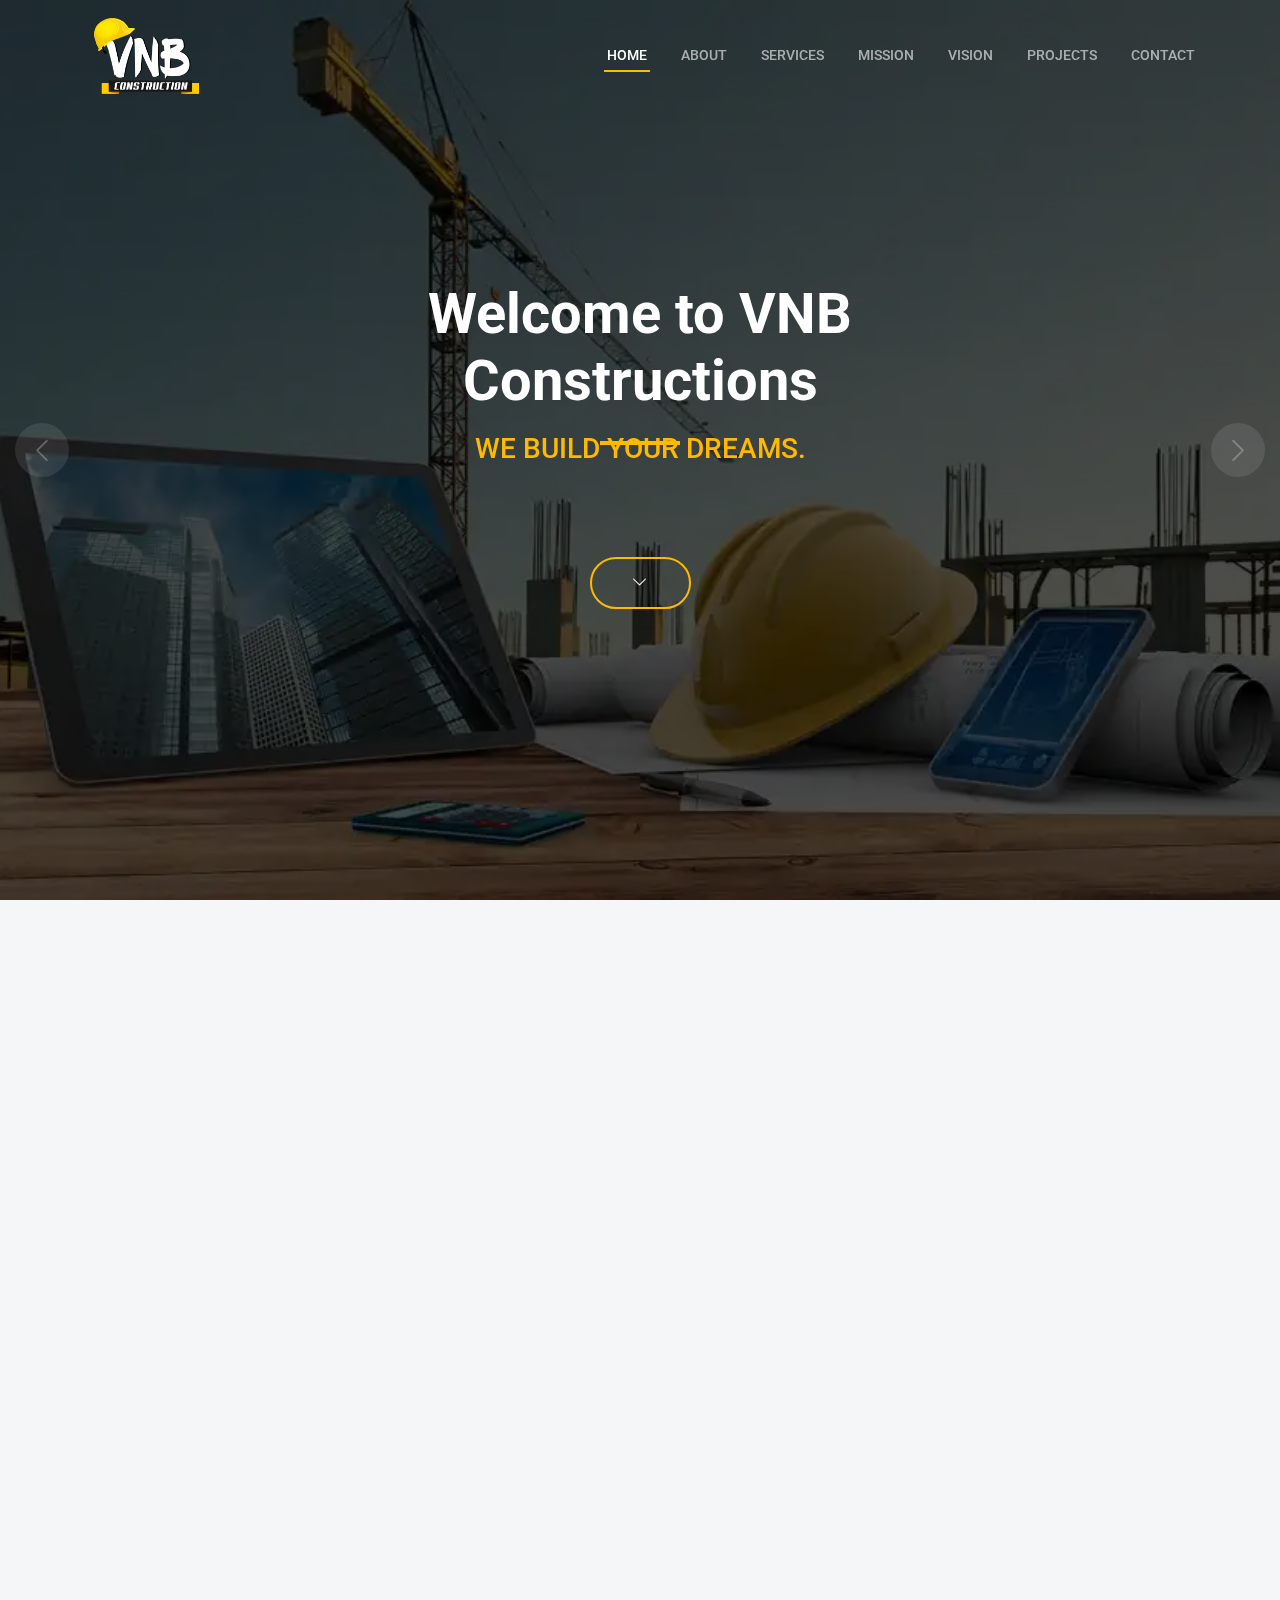
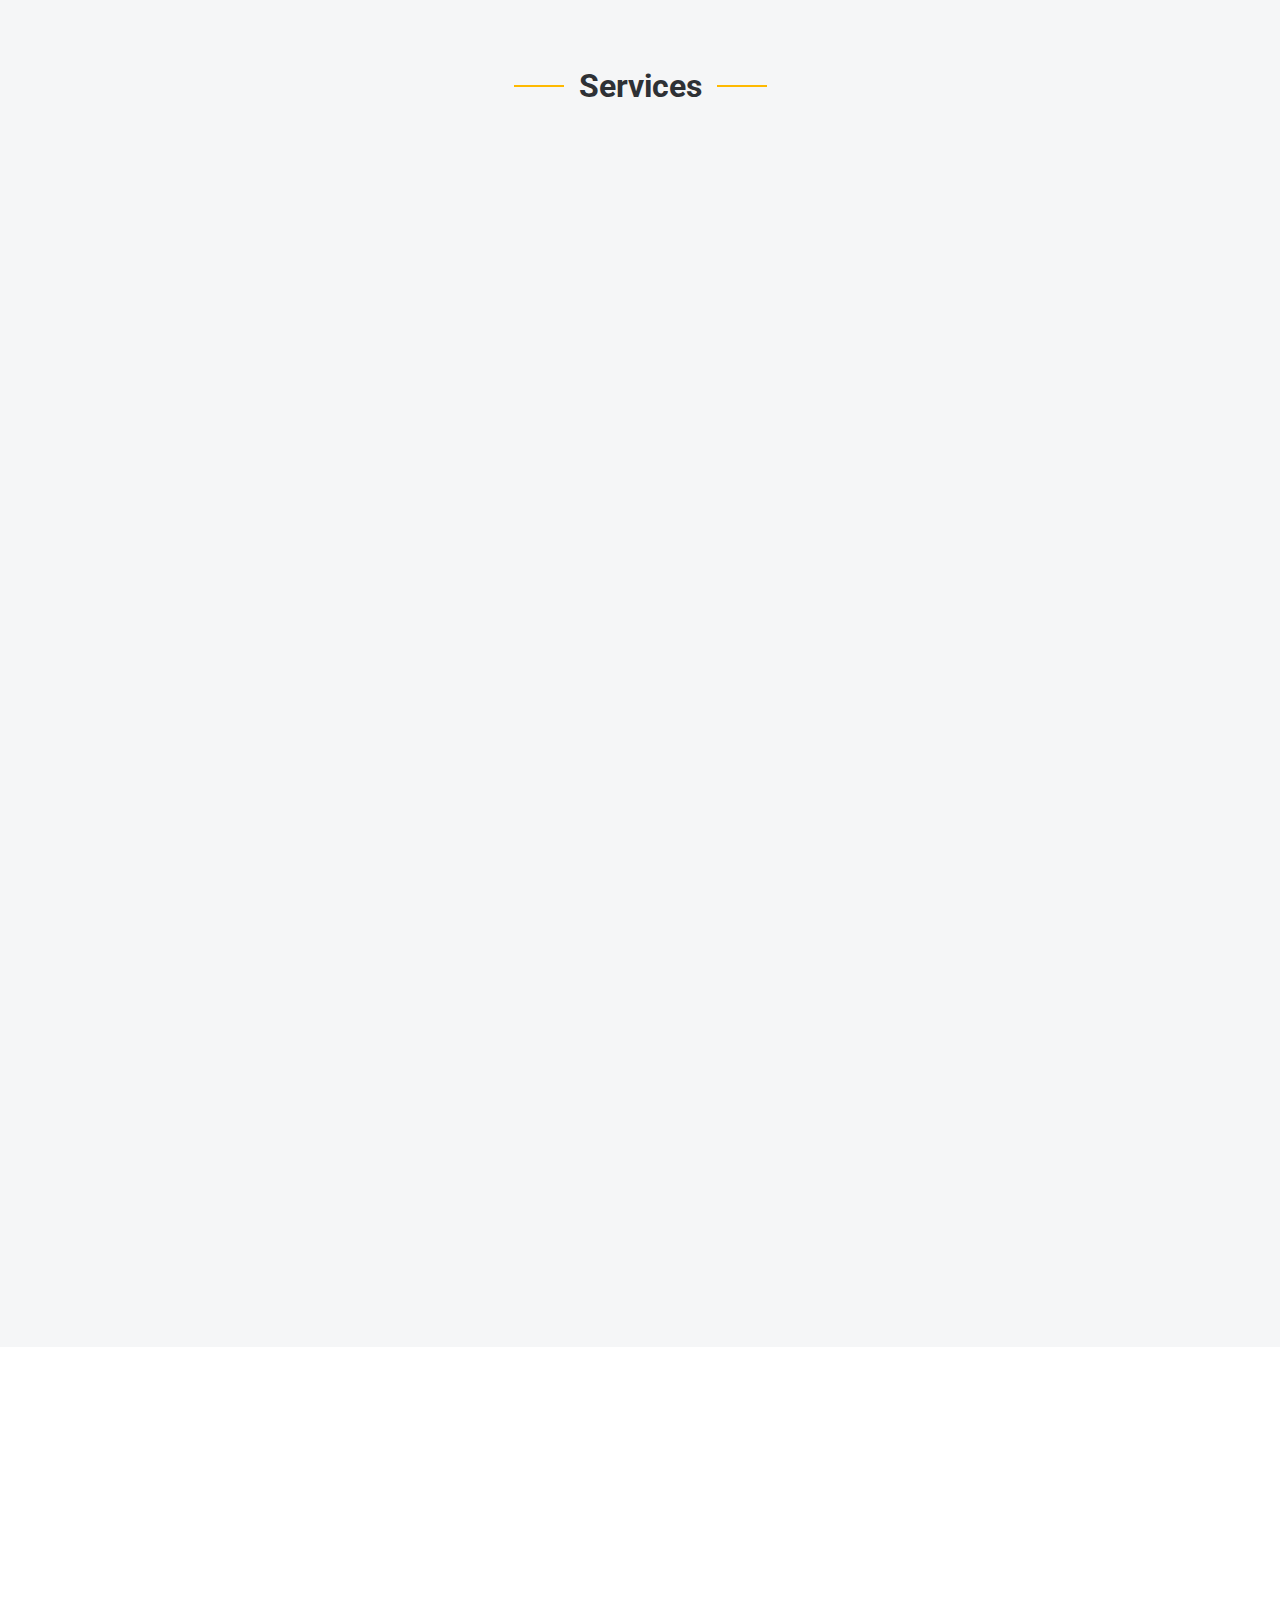
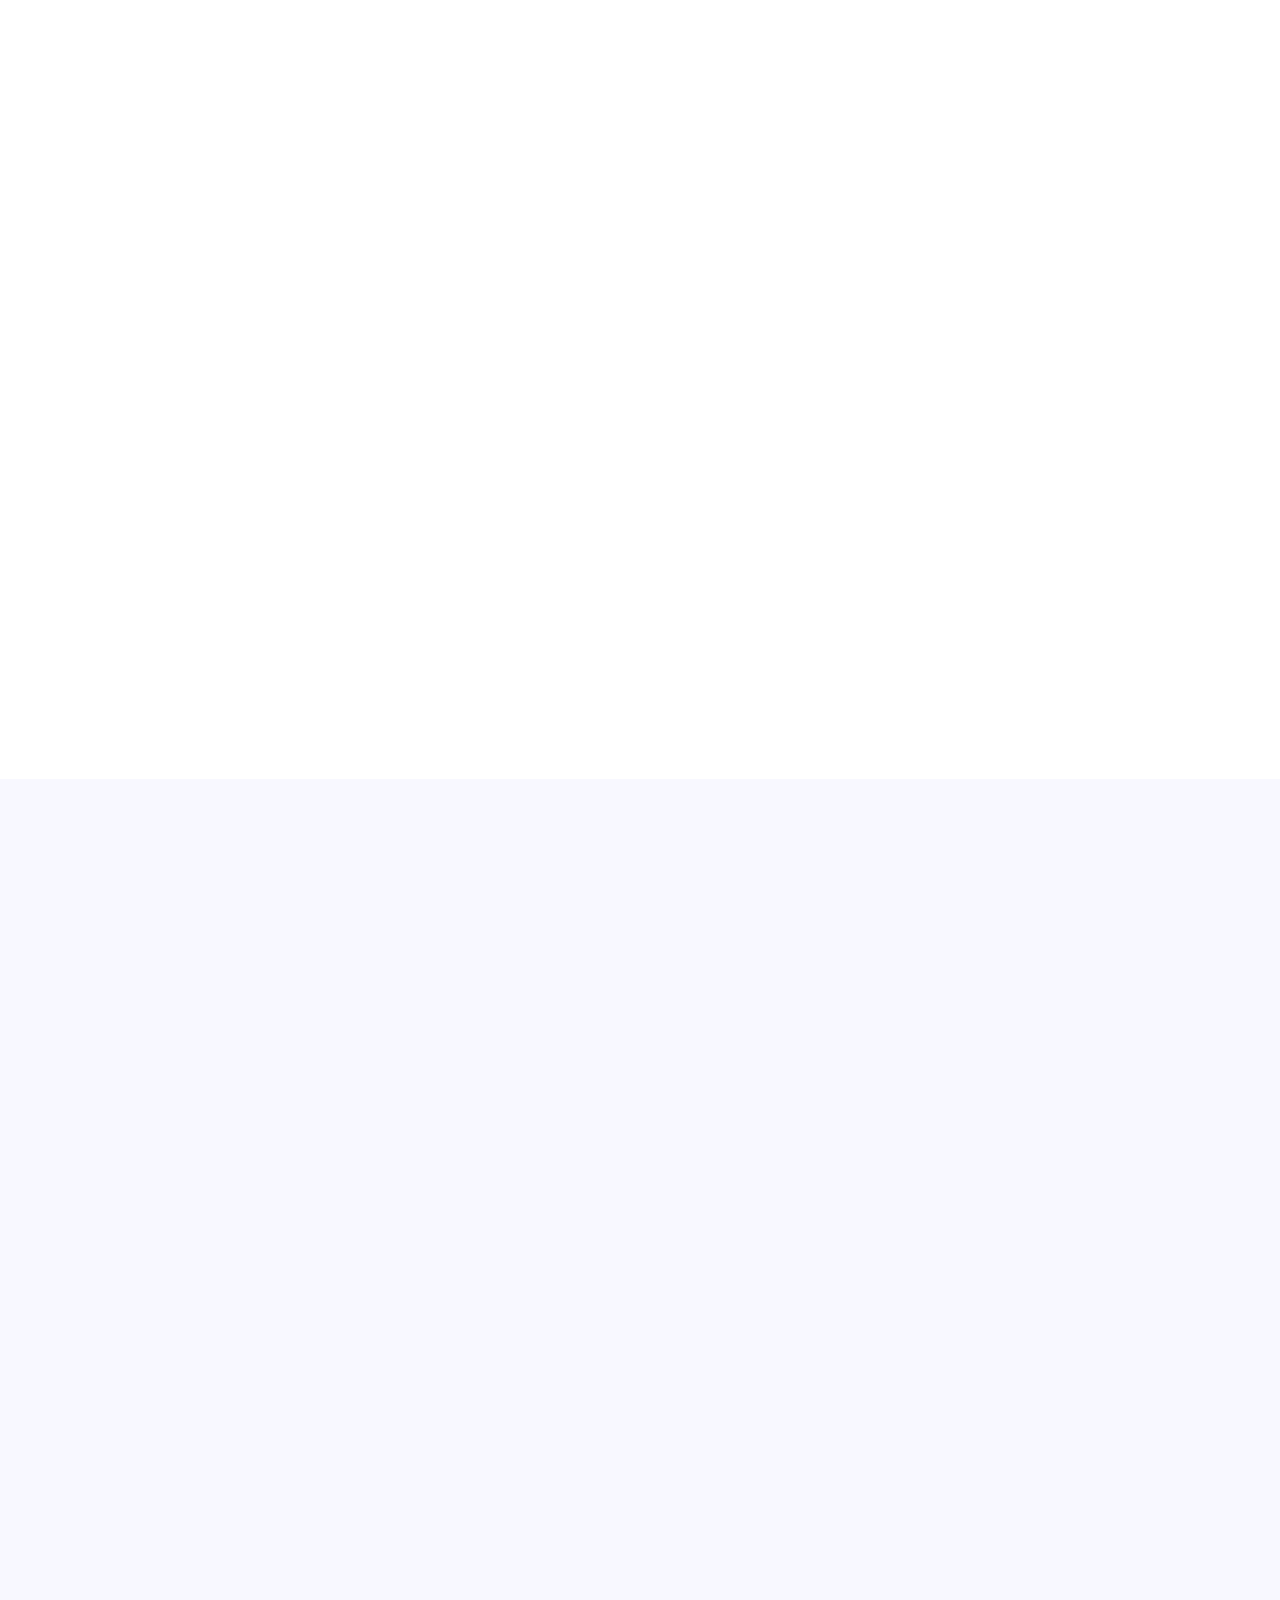
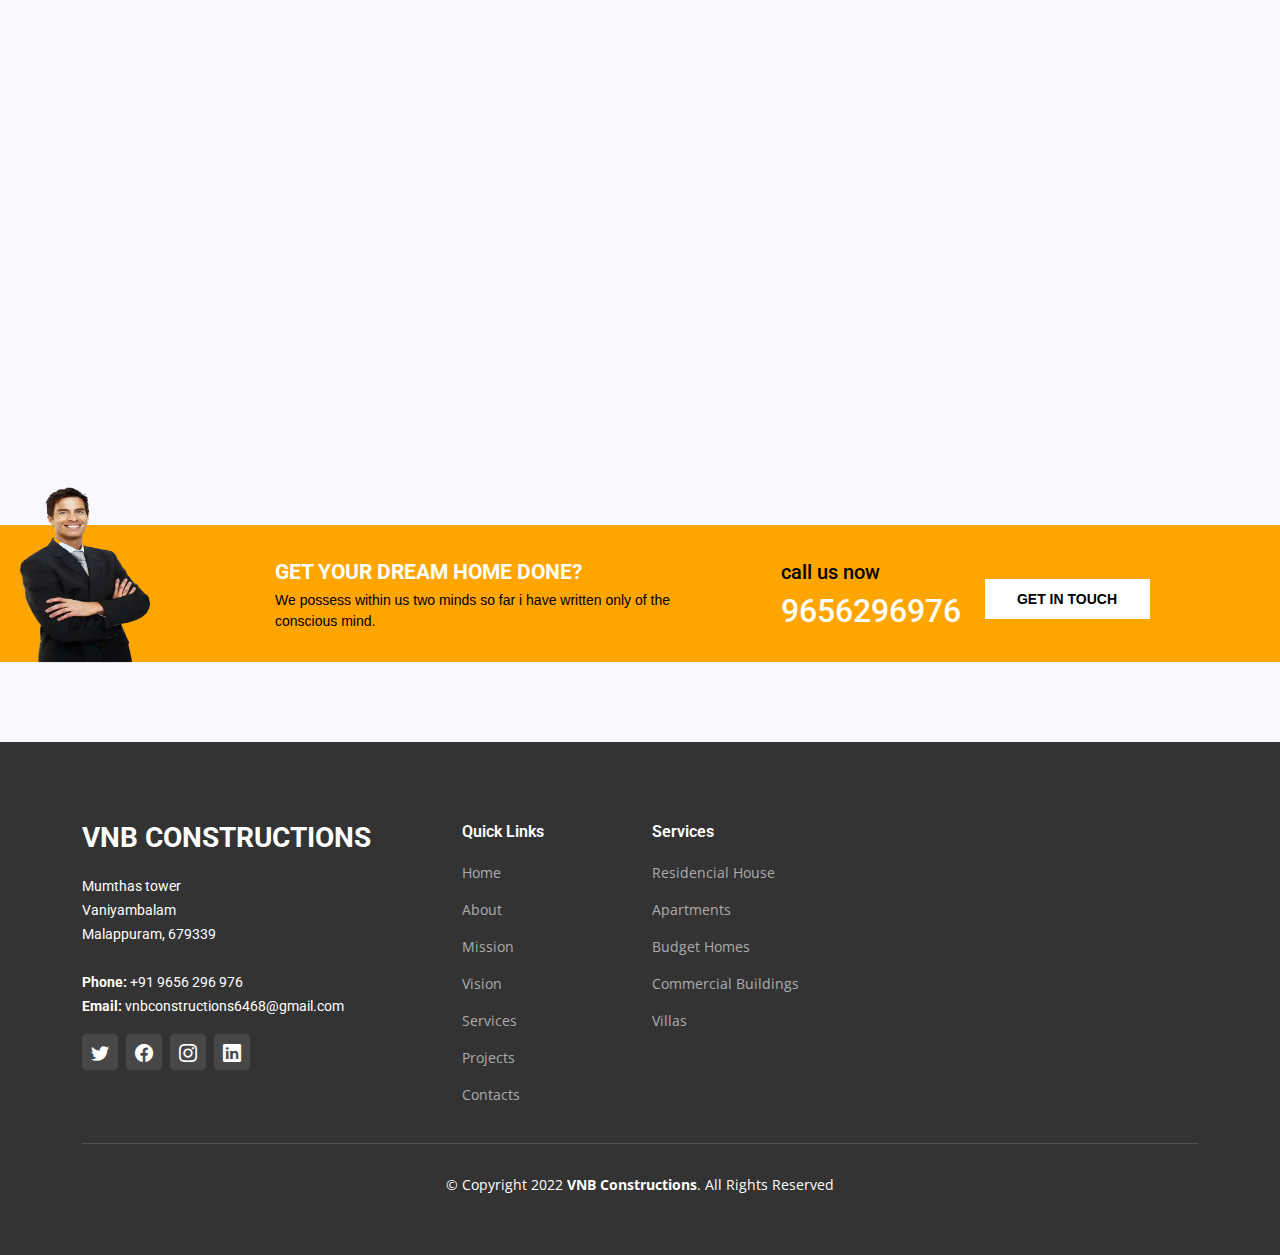
<file: index.html>
<!DOCTYPE html>
<html lang="en">

<head>
  <meta charset="utf-8">
  <meta content="width=device-width, initial-scale=1.0" name="viewport">

  <title>VNB Constructions</title>
  <meta content="" name="description">
  <meta content="" name="keywords">

  <!-- Favicons -->
  <link href="assets/img/vnb%20logo%20white.jpg" rel="icon">
  <link href="assets/img/vnb%20logo%20white.jpg" rel="apple-touch-icon">

  <!-- Google Fonts -->
  <link rel="preconnect" href="https://fonts.googleapis.com">
  <link rel="preconnect" href="https://fonts.gstatic.com" crossorigin>
  <link href="https://fonts.googleapis.com/css2?family=Open+Sans:ital,wght@0,300;0,400;0,500;0,600;0,700;1,300;1,400;1,600;1,700&family=Roboto:ital,wght@0,300;0,400;0,500;0,600;0,700;1,300;1,400;1,500;1,600;1,700&family=Work+Sans:ital,wght@0,300;0,400;0,500;0,600;0,700;1,300;1,400;1,500;1,600;1,700&display=swap" rel="stylesheet">

  <!-- Vendor CSS Files -->
  <link href="assets/vendor/bootstrap/css/bootstrap.min.css" rel="stylesheet">
  <link href="assets/vendor/bootstrap-icons/bootstrap-icons.css" rel="stylesheet">
  <link href="assets/vendor/fontawesome-free/css/all.min.css" rel="stylesheet">
  <link href="assets/vendor/aos/aos.css" rel="stylesheet">
  <link href="assets/vendor/glightbox/css/glightbox.min.css" rel="stylesheet">
  <link href="assets/vendor/swiper/swiper-bundle.min.css" rel="stylesheet">

  <!-- Template Main CSS File -->
  <link href="assets/css/main.css" rel="stylesheet">
    <script src="https://ajax.googleapis.com/ajax/libs/jquery/3.5.1/jquery.min.js"></script>

</head>

<body>

  <!-- ======= Header ======= -->
  <header id="header" class="header d-flex align-items-center">
    <div class="container-fluid container-xl d-flex align-items-center justify-content-between">

      <a href="index.html" class="logo d-flex align-items-center">
        <!-- Uncomment the line below if you also wish to use an image logo -->
        <img src="assets/img/vnb%20logo1.png" class="logo" alt=""> 
        <!--<h1>VNB Constructions<span>.</span></h1> -->
      </a>

      <i class="mobile-nav-toggle mobile-nav-show bi bi-list"></i>
      <i class="mobile-nav-toggle mobile-nav-hide d-none bi bi-x"></i>
      <nav id="navbar" class="navbar">
        <ul>
          <li><a href="index.html" class="active">Home</a></li>
          <li><a href="about.html">About</a></li>
          <li><a href="services.html">Services</a></li>
          <li><a href="#Mission">Mission</a></li>
          <li><a href="#Vision">Vision</a></li>
          <li><a href="projects.html">Projects</a></li>
          <li><a href="contact.html">Contact</a></li>
        </ul>
      </nav><!-- .navbar -->

    </div>
  </header><!-- End Header -->

  <!-- ======= Hero Section ======= -->
  <section id="hero" class="hero">

    <div class="info d-flex align-items-center">
      <div class="container">
        <div class="row justify-content-center">
          <div class="col-lg-6 text-center">
            <h2 data-aos="fade-down">Welcome to <span>VNB Constructions</span></h2>
            <h3 data-aos="fade-up" style="color: white"></h3><br><br><br>
            <a data-aos="fade-up" data-aos-delay="200" href="#get-started" class="btn-get-started"><i class="bi bi-chevron-down"></i></a>
          </div>
        </div>
      </div>
    </div>

    <div id="hero-carousel" class="carousel slide" data-bs-ride="carousel" data-bs-interval="5000">

      <div class="carousel-item active" style="background-image: url(assets/img/hero-carousel/C-pic_1.webp)">
          <br><br><br><br><br><br><br><br><br><br><br><br><br><br><br><br><br><br>
          <div class="text-center"><h3 data-aos="fade-up" style="color: #feb900">WE BUILD YOUR DREAMS.</h3></div>
        </div>
      <div class="carousel-item" style="background-image: url(assets/img/hero-carousel/c7.webp)">
         <br><br><br><br><br><br><br><br><br><br><br><br><br><br><br><br><br><br>
          <div class="text-center"><h3 data-aos="fade-up" style="color: #feb900">BUILDING TRUST WITH QUALITY WORK.</h3></div>
        </div>
      <div class="carousel-item" style="background-image: url(assets/img/hero-carousel/C-pic_3.webp)">
        <br><br><br><br><br><br><br><br><br><br><br><br><br><br><br><br><br><br>
          <div class="text-center"><h3 data-aos="fade-up" style="color: #feb900">YOU WANT IT, WE BUILD IT.</h3></div>
        </div>
      <div class="carousel-item" style="background-image: url(assets/img/hero-carousel/c-pic_5.webp)">
        <br><br><br><br><br><br><br><br><br><br><br><br><br><br><br><br><br><br>
          <div class="text-center"><h3 data-aos="fade-up" style="color: #feb900">WE BUILD WITH PASSION.</h3></div>
        </div>
      <!--<div class="carousel-item" style="background-image: url(assets/img/hero-carousel/C-pic_3.webp)"></div> -->

      <a class="carousel-control-prev" href="#hero-carousel" role="button" data-bs-slide="prev">
        <span class="carousel-control-prev-icon bi bi-chevron-left" aria-hidden="true"></span>
      </a>

      <a class="carousel-control-next" href="#hero-carousel" role="button" data-bs-slide="next">
        <span class="carousel-control-next-icon bi bi-chevron-right" aria-hidden="true"></span>
      </a>

    </div>

  </section><!-- End Hero Section -->

  <main id="main">

    <!-- ======= Get Started Section ======= -->
    <section id="get-started" class="get-started section-bg">
      <div class="container">

        <div class="row justify-content-between gy-4">

          <div class="col-lg-6 d-flex align-items-center" data-aos="fade-up">
            <div class="content">
              <h3>The Firm.</h3>
                <h6>VNB Constructions is the field of constructions and is dedicated to providing our clients with upto-date and reliable informations on planning, designing, and other related topics.</h6>
                <h6>We consider each client to be our asset and we accept challenging deadlines with full confidence.</h6>
              <h6>We are dedicated to providing the most value for your money by adhering to strict timetables and to the highest standards of quality.</h6>
            </div>
          </div>

          <div class="col-lg-5" data-aos="fade">
            <form id="submit-form" action="" class="php-email-form">
              <h3>Have any Queries?</h3>
              <p>Send Your Queries to us and We will Respond to it.</p>
              <div class="row gy-3">

                <div class="col-md-12">
                  <input type="text" name="name" class="form-control" placeholder="Name" required>
                </div>

                <div class="col-md-12 ">
                  <input type="email" class="form-control" name="email" placeholder="Email" required>
                </div>

                <div class="col-md-12">
                  <input type="text" class="form-control" name="phone" placeholder="Phone" required>
                </div>

                <div class="col-md-12">
                  <textarea class="form-control" name="message" rows="6" placeholder="Message" required></textarea>
                </div>

                <div class="col-md-12 text-center">
                  <button type="submit">Send ></button>
                </div>

              </div>
            </form>
          </div><!-- End Quote Form -->

        </div>

      </div>
    </section><!-- End Get Started Section -->

   
    <!-- ======= Services Section ======= -->
    <section id="services" class="services section-bg">
      <div class="container">

        <div class="section-header">
          <h2>Services</h2>
        </div>

        <div class="row gy-4">
           
             <div class="col-lg-4 col-md-6" data-aos="fade-up" data-aos-delay="50">
            <div class="service-item position-relative text-center">
             <img src="assets/img/residencez.webp" class="img-fluid" alt=""> <br><br>
              <h3>Residential House</h3>
              <h6>We are the Beast and Reliable Construction Company in Kerala. We build your dream project with creative ideas </h6>
              <a href="services.html" class="readmore stretched-link"><button type="button" class="btn btn-warning" style="color: white">Read More</button></a>
            </div>
          </div><!-- End Service Item -->

          <div class="col-lg-4 col-md-6" data-aos="fade-up" data-aos-delay="100">
            <div class="service-item position-relative text-center">
              <img src="assets/img/apartmennt.webp" class="img-fluid" alt=""> <br><br>
              <h3>Apartments</h3>
              <h6>The best contractors in kerala who are expertized in building apartments within your budget as your dream.</h6>
              <a href="services.html" class="readmore stretched-link"><button type="button" class="btn btn-warning" style="color: white">Read More</button></a>
            </div>
          </div><!-- End Service Item -->

          <div class="col-lg-4 col-md-6" data-aos="fade-up" data-aos-delay="150">
            <div class="service-item position-relative text-center"  style="background-color: darkseagreen">
                
              <img src="assets/img/bhouse.webp" class="img-fluid" alt=""> <br><br>
              <h3  style="color: white">Budget Homes</h3><br>
                <q style="color: darkgreen"><strong><i>HOUSE IS DREAM FOR EVERYONE,<br>MAKE IT BLOSSOM THROUGH US.</i></strong></q><br><br>
              <h6 style="color: white">We are one of the specialized leading Budget Home constructors in kerala, engaged in developing better constructions with latest concepts and pocket friendly.</h6>
              <a href="services.html" class="readmore stretched-link"><button type="button" class="btn btn-warning" style="color: white">Read More</button></a>
            </div>
          </div><!-- End Service Item -->

          <div class="col-lg-4 col-md-6" data-aos="fade-up" data-aos-delay="200">
            <div class="service-item position-relative text-center">
             <img src="assets/img/cbuild.webp" class="img-fluid" alt="">  <br><br>
              <h3>Commercial Buildings</h3>
              <h6>We are one of the leading commercial building constructors in kerala, engaged in developing better constructions with latest concepts.</h6>
              <a href="services.html" class="readmore stretched-link"><button type="button" class="btn btn-warning" style="color: white">Read More</button></a>
            </div>
          </div><!-- End Service Item -->

          <div class="col-lg-4 col-md-6" data-aos="fade-up" data-aos-delay="250">
            <div class="service-item position-relative text-center">
                <img src="assets/img/villaa.webp" class="img-fluid" alt=""> <br><br>
              <h3>Villas</h3>
              <h6>The best contractors in kerala who are expertized in building villas within your budget as your dream.</h6>
              <a href="services.html" class="readmore stretched-link"><button type="button" class="btn btn-warning" style="color: white">Read More</button></a>
            </div>
          </div><!-- End Service Item -->
            
            <div class="col-lg-4 col-md-6" data-aos="fade-up" data-aos-delay="300">
            <div class="service-item position-relative text-center">
              <img src="assets/img/road%20works.webp" class="img-fluid" alt=""><br><br>
              <h3>Road Works</h3>
              <h6>We have extensive experience in Road Construction. We provide better constructions with latest concepts.</h6>
              <a href="services.html" class="readmore stretched-link"><button type="button" class="btn btn-warning" style="color: white">Read More</button></a>
            </div>
          </div><!-- End Service Item -->

        </div>

      </div>
    </section><!-- End Services Section -->

    <!-- ======= Alt Services Section ======= -->
    <section id="alt-services" class="alt-services">
      <div class="container" data-aos="fade-up" id="Mission">

        <div class="row justify-content-around gy-4">
          <div class="col-lg-6 img-bg" style="background-image: url(assets/img/missionn.webp);" data-aos="zoom-in" data-aos-delay="100"></div>

          <div class="col-lg-5 d-flex flex-column justify-content-center">
            <h3>Mission</h3>
              <ul>
           <li style="color: orange"><span style="color: #364d59">   Deliver quality constructions within committed time frame.<br><br></span></li>
            <li style="color: orange"><span style="color: #364d59">   To devolope projects at competative prices, maintain a safe working   environment.<br><br></span></li>
              <li style="color: orange"><span style="color: #364d59">   We strive to provide value-added services to our customers by creating a successful relationship with them throughout the construction process.<br><br></span></li>
                  </ul>
              

          </div>
        </div>
          
      </div>
        <br>
        <br>
        <br>
        
         <div class="container" data-aos="fade-up" id="Vision">

        <div class="row justify-content-around gy-4">

          <div class="col-lg-5 d-flex flex-column justify-content-center">
            <h3>Vision</h3>
              <ul>
           <li style="color: orange"><span style="color: #364d59">   Our vision is to be the builder of choice for value-minded clients and high performing employees.<br><br></span></li>
             <li style="color: orange"><span style="color: #364d59">   Your dream about a home can be realaized through us.<br><br></span></li>
              <li style="color: orange"><span style="color: #364d59">   We want to protest our environment by making a natural friendly 
             home with low energy conception. We want to educate our society about the neccessity of budget homes and save the money for their joyful future life.<br><br></span></li>
                  </ul>

          </div>
             <div class="col-lg-6 img-bg" style="background-image: url(assets/img/visionn.webp);" data-aos="zoom-in" data-aos-delay="100"></div>
        </div>
          
      </div>
        
        
    </section><!-- End Alt Services Section -->

    <!-- ======= Our Projects Section ======= -->
    <section id="projects" class="projects" style="background-color: ghostwhite">
      <div class="container" data-aos="fade-up">

        <div class="section-header">
          <h2>Our Projects</h2>
            <br>
            <p>Our pledge is to build everlasting relationship with our customers by exceeding their expectations and gaining their trust through exceptional perfomance at every stage of action. Our mission is to make you happy with good people and atmosphere around you.</p>
        </div>

        <div class="portfolio-isotope" data-portfolio-filter="*" data-portfolio-layout="masonry" data-portfolio-sort="original-order">
 

          <div class="row gy-4 portfolio-container" data-aos="fade-up" data-aos-delay="200">
              

            <div class="col-lg-4 col-md-6 portfolio-item filter-remodeling">
              <div class="portfolio-content h-100">
                <img src="assets/img/completed_proj/1.webp" class="img-fluid" alt="">
                <div class="portfolio-info">
                  <h4>VNB Constructions</h4>
                  <p></p>
                  <a href="assets/img/completed_proj/1.webp" data-gallery="portfolio-gallery-remodeling" class="glightbox preview-link"><i class="bi bi-zoom-in"></i></a>
                 
                </div>
              </div>
            </div><!-- End Projects Item -->
              
            <div class="col-lg-4 col-md-6 portfolio-item filter-remodeling">
              <div class="portfolio-content h-100">
                <img src="assets/img/completed_proj/2.webp" class="img-fluid" alt="">
                <div class="portfolio-info">
                  <h4>VNB Constructions</h4>
                  <p></p>
                  <a href="assets/img/completed_proj/2.webp" data-gallery="portfolio-gallery-remodeling" class="glightbox preview-link"><i class="bi bi-zoom-in"></i></a>
                 
                </div>
              </div>
            </div><!-- End Projects Item -->
              
               <div class="col-lg-4 col-md-6 portfolio-item filter-remodeling">
              <div class="portfolio-content h-100">
                <img src="assets/img/completed_proj/3.webp" class="img-fluid" alt="">
                <div class="portfolio-info">
                  <h4>VNB Constructions</h4>
                  <p></p>
                  <a href="assets/img/completed_proj/3.webp" data-gallery="portfolio-gallery-remodeling" class="glightbox preview-link"><i class="bi bi-zoom-in"></i></a>
                 
                </div>
              </div>
            </div><!-- End Projects Item -->
              
               <div class="col-lg-4 col-md-6 portfolio-item filter-remodeling">
              <div class="portfolio-content h-100">
                <img src="assets/img/completed_proj/4.webp" class="img-fluid" alt="">
                <div class="portfolio-info">
                  <h4>VNB Constructions</h4>
                  <p></p>
                  <a href="assets/img/completed_proj/4.webp" data-gallery="portfolio-gallery-remodeling" class="glightbox preview-link"><i class="bi bi-zoom-in"></i></a>
                 
                </div>
              </div>
            </div><!-- End Projects Item -->
              
               <div class="col-lg-4 col-md-6 portfolio-item filter-remodeling">
              <div class="portfolio-content h-100">
                <img src="assets/img/completed_proj/5.webp" class="img-fluid" alt="">
                <div class="portfolio-info">
                  <h4>VNB Constructions</h4>
                  <p></p>
                  <a href="assets/img/completed_proj/5.webp" data-gallery="portfolio-gallery-remodeling" class="glightbox preview-link"><i class="bi bi-zoom-in"></i></a>
                 
                </div>
              </div>
            </div><!-- End Projects Item -->
              
               <div class="col-lg-4 col-md-6 portfolio-item filter-remodeling">
              <div class="portfolio-content h-100">
                <img src="assets/img/completed_proj/6.webp" class="img-fluid" alt="">
                <div class="portfolio-info">
                  <h4>VNB Constructions</h4>
                  <p></p>
                  <a href="assets/img/completed_proj/6.webp" data-gallery="portfolio-gallery-remodeling" class="glightbox preview-link"><i class="bi bi-zoom-in"></i></a>
                 
                </div>
              </div>
            </div><!-- End Projects Item -->
                 
                <div class="col-lg-4 col-md-6 portfolio-item filter-remodeling">
              <div class="portfolio-content h-100">
                <img src="assets/img/completed_proj/8.webp" class="img-fluid" alt="">
                <div class="portfolio-info">
                  <h4>VNB Constructions</h4>
                  <p></p>
                  <a href="assets/img/completed_proj/8.webp" data-gallery="portfolio-gallery-remodeling" class="glightbox preview-link"><i class="bi bi-zoom-in"></i></a>
                 
                </div>
              </div>
            </div><!-- End Projects Item -->
                 
              
                <div class="col-lg-4 col-md-6 portfolio-item filter-remodeling">
              <div class="portfolio-content h-100">
                <img src="assets/img/completed_proj/9.webp" class="img-fluid" alt="">
                <div class="portfolio-info">
                  <h4>VNB Constructions</h4>
                  <p></p>
                  <a href="assets/img/completed_proj/9.webp" data-gallery="portfolio-gallery-remodeling" class="glightbox preview-link"><i class="bi bi-zoom-in"></i></a>
                 
                </div>
              </div>
            </div><!-- End Projects Item -->
                 
              
                 
            

           
          </div><!-- End Projects Container -->

        </div>
         
      </div>
        <br>
        <br>
        <div class="text-center" data-aos="fade-up" data-aos-delay="100">
        <a href="projects.html"><button type="button" class="btn btn-danger">VIEW ALL PROJECTS</button></a>
        </div>
        
         <div class="multiple-get-in-touch">
						<div class="multiple-get-in-touch-inner">
							<img src="assets/img/man.webp" alt="VNB Construction">
						            <div class="container">
                <div class="row">
								<div class="col-md-7 col-sm-12 multiple-get-in-touch-description">
									<h3>GET YOUR DREAM HOME DONE?</h3>
									<p style="color: black">We possess within us two minds so far i have written only of the conscious mind.</p>
								</div>
								<div class="col-md-5 col-sm-12">
									<div class="row">
										<div class="col-md-6 col-sm-8 multiple-get-in-touch-contact">
											<div class="contact_detial">
												<div class="phone_number">
													<h5 style="color: black">call us now</h5>
													<h2 class="phone_number_h2">9656296976</h2>
												</div>
											</div>
										</div>
                                        <br>
                                        <br>
										<div class="col-md-6 col-sm-4 my-auto ml-5 multiple-get-in-touch-button">
											<a href="index.html#submit-form" style="color: black">GET IN TOUCH</a>
										</div>
                                        <div class="col-md-6 col-sm-4 multiple-get-in-touch-button1">
											<a href="#" style="color: orange">GET IN TOUCH</a>
										</div>
									</div>								
								</div>
							</div>
						</div>
					</div>
        </div>

        
    </section><!-- End Our Projects Section -->
      
  </main><!-- End #main -->

  <!-- ======= Footer ======= -->
  <footer id="footer" class="footer">

    <div class="footer-content position-relative">
      <div class="container">
        <div class="row">

          <div class="col-lg-4 col-md-6">
            <div class="footer-info">
              <h3 style="color: white">VNB Constructions</h3>
              <p>
                Mumthas tower <br>
                Vaniyambalam<br>
                Malappuram, 679339<br><br>
                <strong>Phone:</strong> +91 9656 296 976<br>
                <strong>Email:</strong> vnbconstructions6468@gmail.com<br>
              </p>
              <div class="social-links d-flex mt-3">
                <a href="#" class="d-flex align-items-center justify-content-center"><i class="bi bi-twitter"></i></a>
                <a href="https://www.facebook.com/103436235656600/posts/103436912323199/?substory_index=0" class="d-flex align-items-center justify-content-center"><i class="bi bi-facebook"></i></a>
                <a href="https://www.instagram.com/vnb_earth_movers/" class="d-flex align-items-center justify-content-center"><i class="bi bi-instagram"></i></a>
                <a href="#" class="d-flex align-items-center justify-content-center"><i class="bi bi-linkedin"></i></a>
              </div>
            </div>
          </div><!-- End footer info column-->

          <div class="col-lg-2 col-md-3 footer-links">
            <h4>Quick Links</h4>
            <ul>
              <li><a href="index.html">Home</a></li>
              <li><a href="about.html">About</a></li>
              <li><a href="index.html#Mission">Mission</a></li>
              <li><a href="index.html#Vision">Vision</a></li>
              <li><a href="services.html">Services</a></li>
              <li><a href="projects.html">Projects</a></li>
              <li><a href="contact.html">Contacts</a></li>
            </ul>
          </div><!-- End footer links column-->

          <div class="col-lg-2 col-md-3 footer-links">
            <h4>Services</h4>
            <ul>
              <li><a href="#services">Residencial House</a></li>
              <li><a href="#services">Apartments</a></li>
              <li><a href="#services">Budget Homes</a></li>
              <li><a href="#services">Commercial Buildings</a></li>
              <li><a href="#services">Villas</a></li>
            </ul>
          </div><!-- End footer links column-->
            
      
	
            

        </div>
      </div>
    </div>

    <div class="footer-legal text-center position-relative">
      <div class="container">
        <div class="copyright" style="color: white">
          &copy; Copyright 2022 <strong><span>VNB Constructions</span></strong>. All Rights Reserved
        </div>
      </div>
    </div>

  </footer>
  <!-- End Footer -->

  <a href="#" class="scroll-top d-flex align-items-center justify-content-center"><i class="bi bi-arrow-up-short"></i></a>

  <div id="preloader"></div>

  <!-- Vendor JS Files -->
  <script src="assets/vendor/bootstrap/js/bootstrap.bundle.min.js"></script>
  <script src="assets/vendor/aos/aos.js"></script>
  <script src="assets/vendor/glightbox/js/glightbox.min.js"></script>
  <script src="assets/vendor/isotope-layout/isotope.pkgd.min.js"></script>
  <script src="assets/vendor/swiper/swiper-bundle.min.js"></script>
  <script src="assets/vendor/purecounter/purecounter_vanilla.js"></script>
  <script src="assets/vendor/php-email-form/validate.js"></script>

  <!-- Template Main JS File -->
  <script src="assets/js/main.js"></script>
    
     <script>
        $("#submit-form").submit((e)=>{
            e.preventDefault()
            $.ajax({
                url:"https://script.google.com/macros/s/AKfycbyk_jY0dUzDxotl1ZmqVNe7SbMTGXAbfO7p32S1VQxo9VexqJjhxr1CVWNstBayboPf/exec",
                data:$("#submit-form").serialize(),
                method:"post",
                success:function (response){
                    alert("Form submitted successfully")
                    window.location.reload()
                    //window.location.href="https://google.com"
                },
                error:function (err){
                    alert("Something Error")
    
                }
            })
        })
    </script>

</body>

</html>
</file>
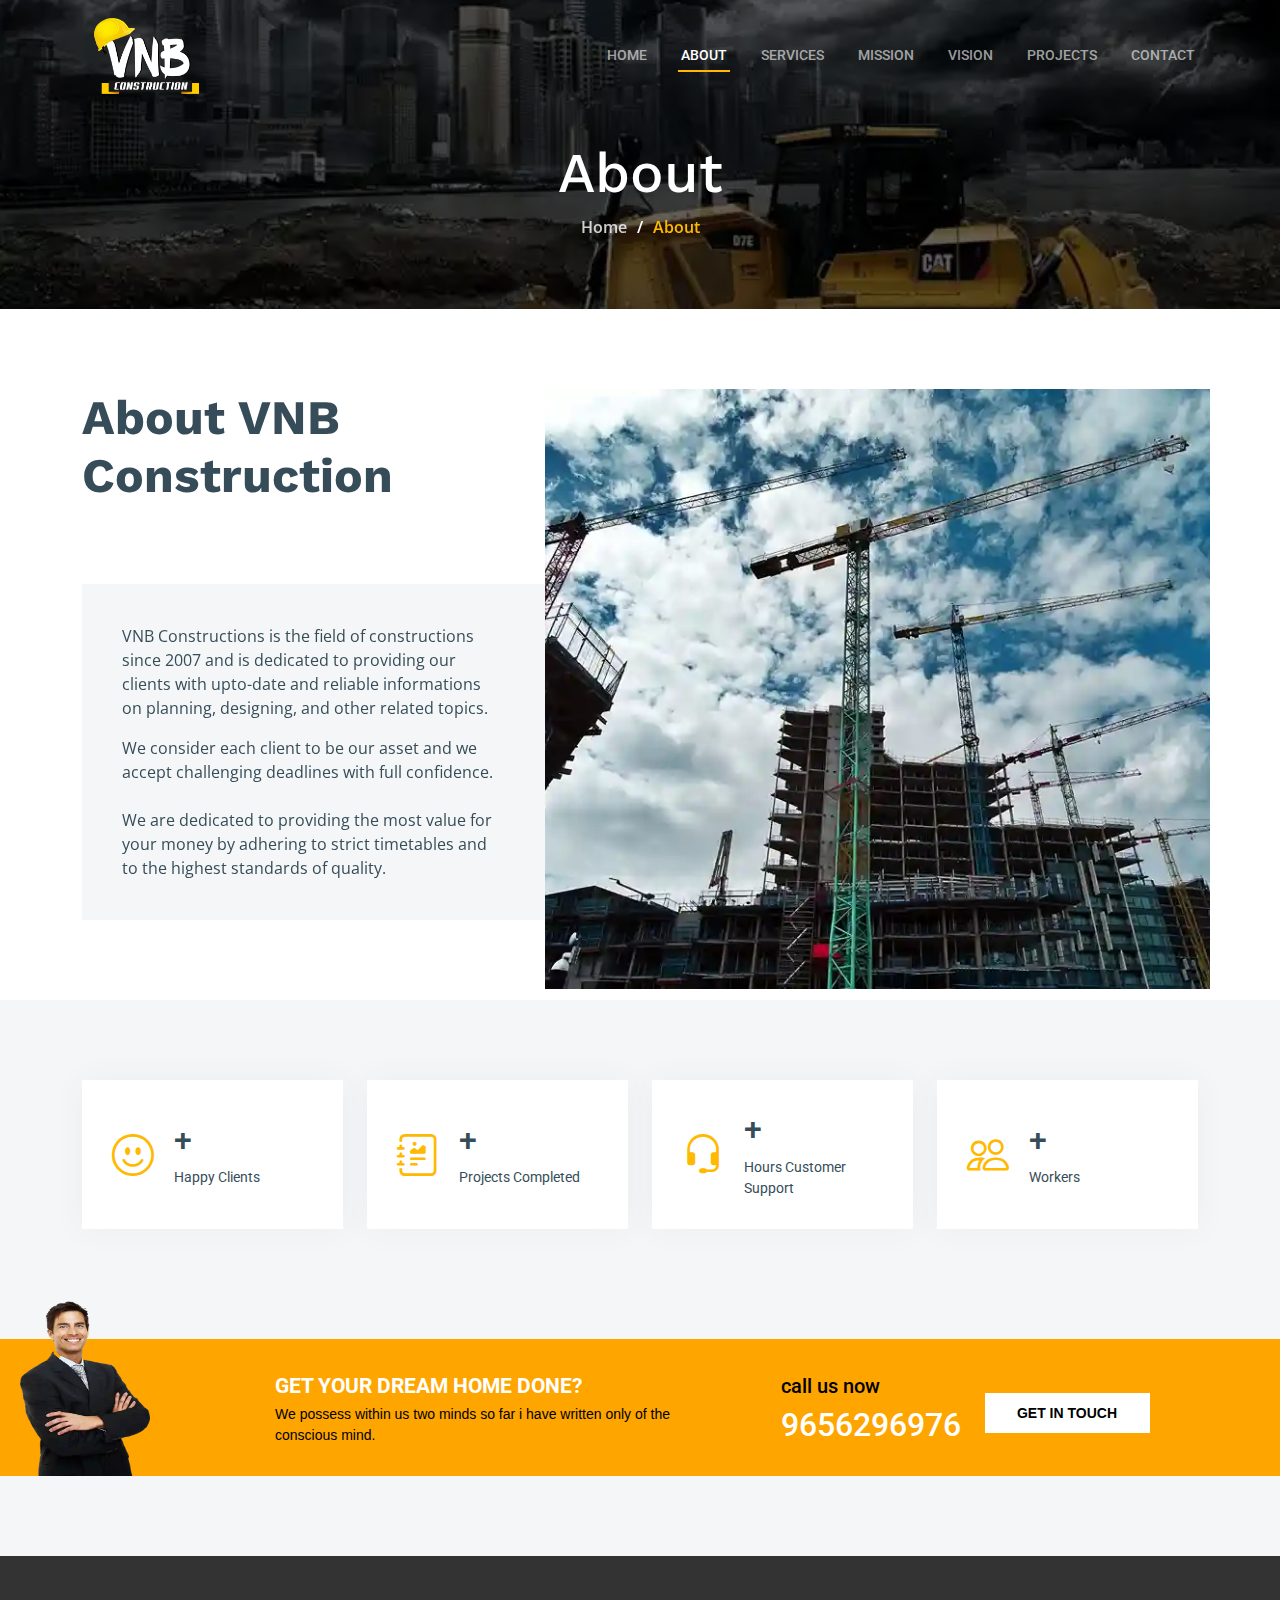
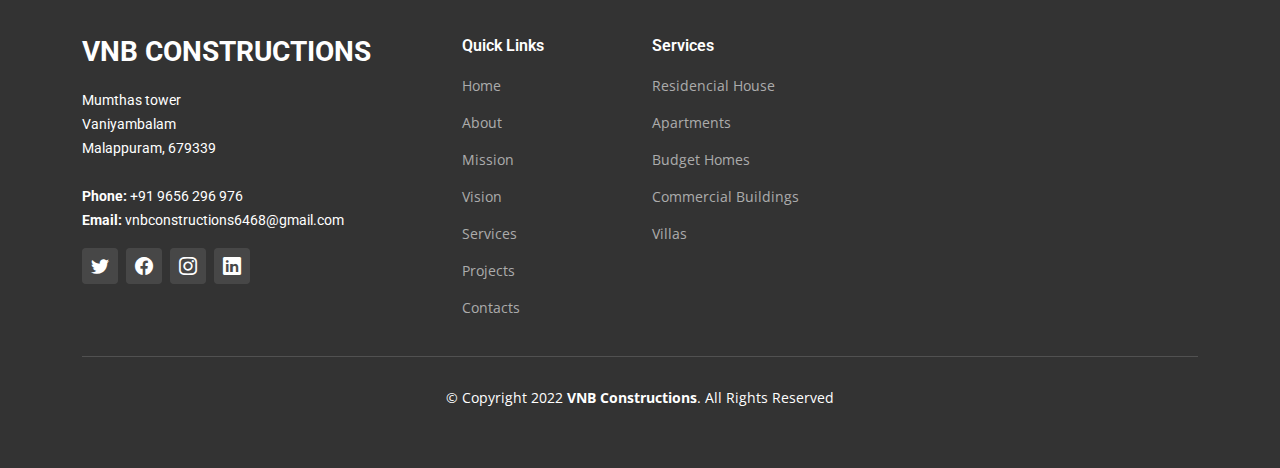
<file: about.html>
<!DOCTYPE html>
<html lang="en">

<head>
  <meta charset="utf-8">
  <meta content="width=device-width, initial-scale=1.0" name="viewport">

  <title>VNB Constructions - Construction Company in kerala</title>
  <meta content="" name="description">
  <meta content="" name="keywords">

  <!-- Favicons -->
  <link href="assets/img/vnb%20logo%20white.jpg" rel="icon">
  <link href="assets/img/vnb%20logo%20white.jpg" rel="apple-touch-icon">

  <!-- Google Fonts -->
  <link rel="preconnect" href="https://fonts.googleapis.com">
  <link rel="preconnect" href="https://fonts.gstatic.com" crossorigin>
  <link href="https://fonts.googleapis.com/css2?family=Open+Sans:ital,wght@0,300;0,400;0,500;0,600;0,700;1,300;1,400;1,600;1,700&family=Roboto:ital,wght@0,300;0,400;0,500;0,600;0,700;1,300;1,400;1,500;1,600;1,700&family=Work+Sans:ital,wght@0,300;0,400;0,500;0,600;0,700;1,300;1,400;1,500;1,600;1,700&display=swap" rel="stylesheet">

  <!-- Vendor CSS Files -->
  <link href="assets/vendor/bootstrap/css/bootstrap.min.css" rel="stylesheet">
  <link href="assets/vendor/bootstrap-icons/bootstrap-icons.css" rel="stylesheet">
  <link href="assets/vendor/fontawesome-free/css/all.min.css" rel="stylesheet">
  <link href="assets/vendor/aos/aos.css" rel="stylesheet">
  <link href="assets/vendor/glightbox/css/glightbox.min.css" rel="stylesheet">
  <link href="assets/vendor/swiper/swiper-bundle.min.css" rel="stylesheet">

  <!-- Template Main CSS File -->
  <link href="assets/css/main.css" rel="stylesheet">
    
<link rel="stylesheet" type="text/css" href="https://stackpath.bootstrapcdn.com/font-awesome/4.6.3/css/font-awesome.min.css">
<script src="https://ajax.googleapis.com/ajax/libs/jquery/3.3.1/jquery.min.js"></script>


</head>

<body>

  <!-- ======= Header ======= -->
 <header id="header" class="header d-flex align-items-center">
    <div class="container-fluid container-xl d-flex align-items-center justify-content-between">

      <a href="index.html" class="logo d-flex align-items-center">
        <!-- Uncomment the line below if you also wish to use an image logo -->
        <img src="assets/img/vnb%20logo1.png" class="logo" alt=""> 
        <!--<h1>VNB Constructions<span>.</span></h1> -->
      </a>

      <i class="mobile-nav-toggle mobile-nav-show bi bi-list"></i>
      <i class="mobile-nav-toggle mobile-nav-hide d-none bi bi-x"></i>
      <nav id="navbar" class="navbar">
        <ul>
          <li><a href="index.html">Home</a></li>
          <li><a href="about.html" class="active">About</a></li>
          <li><a href="services.html">Services</a></li>
          <li><a href="index.html#Mission">Mission</a></li>
          <li><a href="index.html#Vision">Vision</a></li>
          <li><a href="projects.html">Projects</a></li>
          <li><a href="contact.html">Contact</a></li>
        </ul>
      </nav><!-- .navbar -->

    </div>
  </header><!-- End Header -->
    
  <main id="main">

    <!-- ======= Breadcrumbs ======= -->
    <div class="breadcrumbs d-flex align-items-center" style="background-image: url('assets/img/hero-carousel/C-pic_4.1.webp');">
      <div class="container position-relative d-flex flex-column align-items-center" data-aos="fade">

        <h2>About</h2>
        <ol>
          <li><a href="index.html">Home</a></li>
          <li>About</li>
        </ol>

      </div>
    </div><!-- End Breadcrumbs -->

    <!-- ======= About Section ======= -->
    <section id="about" class="about">
      <div class="container" data-aos="fade-up">

        <div class="row position-relative">

          <div class="col-lg-7 about-img" style="background-image: url(assets/img/abt.webp);"></div>

          <div class="col-lg-7">
            <h2>About VNB Construction</h2>
            <div class="our-story">
              <p>VNB Constructions is the field of constructions since 2007 and is dedicated to providing our clients with upto-date and reliable informations on planning, designing, and other related topics.</p>
              We consider each client to be our asset and we accept challenging deadlines with full confidence.<br><br>
                
              <p>We are dedicated to providing the most value for your money by adhering to strict timetables and to the highest standards of quality.</p>

             
            </div>
          </div>

        </div>

      </div>
    </section>
    <!-- End About Section -->

    <!-- ======= Stats Counter Section ======= -->
    <section id="stats-counter" class="stats-counter section-bg">
      <div class="container">

        <div class="row gy-4">

          <div class="col-lg-3 col-md-6">
            <div class="stats-item d-flex align-items-center w-100 h-100">
              <i class="bi bi-emoji-smile color-blue flex-shrink-0"></i>
              <div>
                <h2 data-max="100">+</h2>
                <p>Happy Clients</p>
              </div>
            </div>
          </div><!-- End Stats Item -->

          <div class="col-lg-3 col-md-6">
            <div class="stats-item d-flex align-items-center w-100 h-100">
              <i class="bi bi-journal-richtext color-orange flex-shrink-0"></i>
              <div>
                <h2 data-max="100">+</h2>
                <p>Projects Completed</p>
              </div>
            </div>
          </div><!-- End Stats Item -->

          <div class="col-lg-3 col-md-6">
            <div class="stats-item d-flex align-items-center w-100 h-100">
              <i class="bi bi-headset color-green flex-shrink-0"></i>
              <div>
                <h2 data-max="13">+</h2>
                <p>Hours Customer Support</p>
              </div>
            </div>
          </div><!-- End Stats Item -->

          <div class="col-lg-3 col-md-6">
            <div class="stats-item d-flex align-items-center w-100 h-100">
              <i class="bi bi-people color-pink flex-shrink-0"></i>
              <div>
                <h2 data-max="50">+</h2>
                <p>Workers</p>
              </div>
            </div>
          </div><!-- End Stats Item -->

        </div>

      </div>
        
        
        
        
        
        
        
         <div class="multiple-get-in-touch">
						<div class="multiple-get-in-touch-inner">
							<img src="assets/img/man.webp" alt="VNB Construction">
						            <div class="container">
                <div class="row">
								<div class="col-md-7 col-sm-12 multiple-get-in-touch-description">
									<h3>GET YOUR DREAM HOME DONE?</h3>
									<p style="color: black">We possess within us two minds so far i have written only of the conscious mind.</p>
								</div>
								<div class="col-md-5 col-sm-12">
									<div class="row">
										<div class="col-md-6 col-sm-8 multiple-get-in-touch-contact">
											<div class="contact_detial">
												<div class="phone_number">
													<h5 style="color: black">call us now</h5>
													<h2 class="phone_number_h2">9656296976</h2>
												</div>
											</div>
										</div>
                                        <br>
                                        <br>
										<div class="col-md-6 col-sm-4 my-auto ml-5 multiple-get-in-touch-button">
											<a href="index.html#submit-form" style="color: black">GET IN TOUCH</a>
										</div>
                                        <div class="col-md-6 col-sm-4 multiple-get-in-touch-button1">
											<a href="#" style="color: orange">GET IN TOUCH</a>
										</div>
									</div>								
								</div>
							</div>
						</div>
					</div>
        </div>
        
        
    </section><!-- End Stats Counter Section -->

  </main><!-- End #main -->

  <!-- ======= Footer ======= -->
  <footer id="footer" class="footer">

    <div class="footer-content position-relative">
      <div class="container">
        <div class="row">

          <div class="col-lg-4 col-md-6">
            <div class="footer-info">
              <h3 style="color: white">VNB Constructions</h3>
              <p>
                Mumthas tower <br>
                Vaniyambalam<br>
                Malappuram, 679339<br><br>
                <strong>Phone:</strong> +91 9656 296 976<br>
                <strong>Email:</strong> vnbconstructions6468@gmail.com<br>
              </p>
              <div class="social-links d-flex mt-3">
                <a href="#" class="d-flex align-items-center justify-content-center"><i class="bi bi-twitter"></i></a>
                <a href="https://www.facebook.com/103436235656600/posts/103436912323199/?substory_index=0" class="d-flex align-items-center justify-content-center"><i class="bi bi-facebook"></i></a>
                <a href="https://www.instagram.com/vnb_earth_movers/" class="d-flex align-items-center justify-content-center"><i class="bi bi-instagram"></i></a>
                <a href="#" class="d-flex align-items-center justify-content-center"><i class="bi bi-linkedin"></i></a>
              </div>
            </div>
          </div><!-- End footer info column-->

          <div class="col-lg-2 col-md-3 footer-links">
            <h4>Quick Links</h4>
            <ul>
              <li><a href="index.html">Home</a></li>
              <li><a href="about.html">About</a></li>
              <li><a href="index.html#Mission">Mission</a></li>
              <li><a href="index.html#Vision">Vision</a></li>
              <li><a href="services.html">Services</a></li>
              <li><a href="projects.html">Projects</a></li>
              <li><a href="contact.html">Contacts</a></li>
            </ul>
          </div><!-- End footer links column-->

          <div class="col-lg-2 col-md-3 footer-links">
            <h4>Services</h4>
            <ul>
              <li><a href="#services">Residencial House</a></li>
              <li><a href="#services">Apartments</a></li>
              <li><a href="#services">Budget Homes</a></li>
              <li><a href="#services">Commercial Buildings</a></li>
              <li><a href="#services">Villas</a></li>
            </ul>
          </div><!-- End footer links column-->
            
      
	
            

        </div>
      </div>
    </div>

    <div class="footer-legal text-center position-relative">
      <div class="container">
        <div class="copyright" style="color: white">
          &copy; Copyright 2022 <strong><span>VNB Constructions</span></strong>. All Rights Reserved
        </div>
      </div>
    </div>

  </footer>  <!-- End Footer -->

  <a href="#" class="scroll-top d-flex align-items-center justify-content-center"><i class="bi bi-arrow-up-short"></i></a>

  <div id="preloader"></div>

  <!-- Vendor JS Files -->
  <script src="assets/vendor/bootstrap/js/bootstrap.bundle.min.js"></script>
  <script src="assets/vendor/aos/aos.js"></script>
  <script src="assets/vendor/glightbox/js/glightbox.min.js"></script>
  <script src="assets/vendor/isotope-layout/isotope.pkgd.min.js"></script>
  <script src="assets/vendor/swiper/swiper-bundle.min.js"></script>
  <script src="assets/vendor/purecounter/purecounter_vanilla.js"></script>
  <script src="assets/vendor/php-email-form/validate.js"></script>

  <!-- Template Main JS File -->
  <script src="assets/js/main.js"></script>
    
    <script>
    function inVisible(element) {
  //Checking if the element is
  //visible in the viewport
  var WindowTop = $(window).scrollTop();
  var WindowBottom = WindowTop + $(window).height();
  var ElementTop = element.offset().top;
  var ElementBottom = ElementTop + element.height();
  //animating the element if it is
  //visible in the viewport
  if ((ElementBottom <= WindowBottom) && ElementTop >= WindowTop)
    animate(element);
}

function animate(element) {
  //Animating the element if not animated before
  if (!element.hasClass('ms-animated')) {
    var maxval = element.data('max');
    var html = element.html();
    element.addClass("ms-animated");
    $({
      countNum: element.html()
    }).animate({
      countNum: maxval
    }, {
      //duration 5 seconds
      duration: 5000,
      easing: 'linear',
      step: function() {
        element.html(Math.floor(this.countNum) + html);
      },
      complete: function() {
        element.html(this.countNum + html);
      }
    });
  }

}

//When the document is ready
$(function() {
  //This is triggered when the
  //user scrolls the page
  $(window).scroll(function() {
    //Checking if each items to animate are 
    //visible in the viewport
    $("h2[data-max]").each(function() {
      inVisible($(this));
    });
  })
});

    </script>

</body>

</html>
</file>
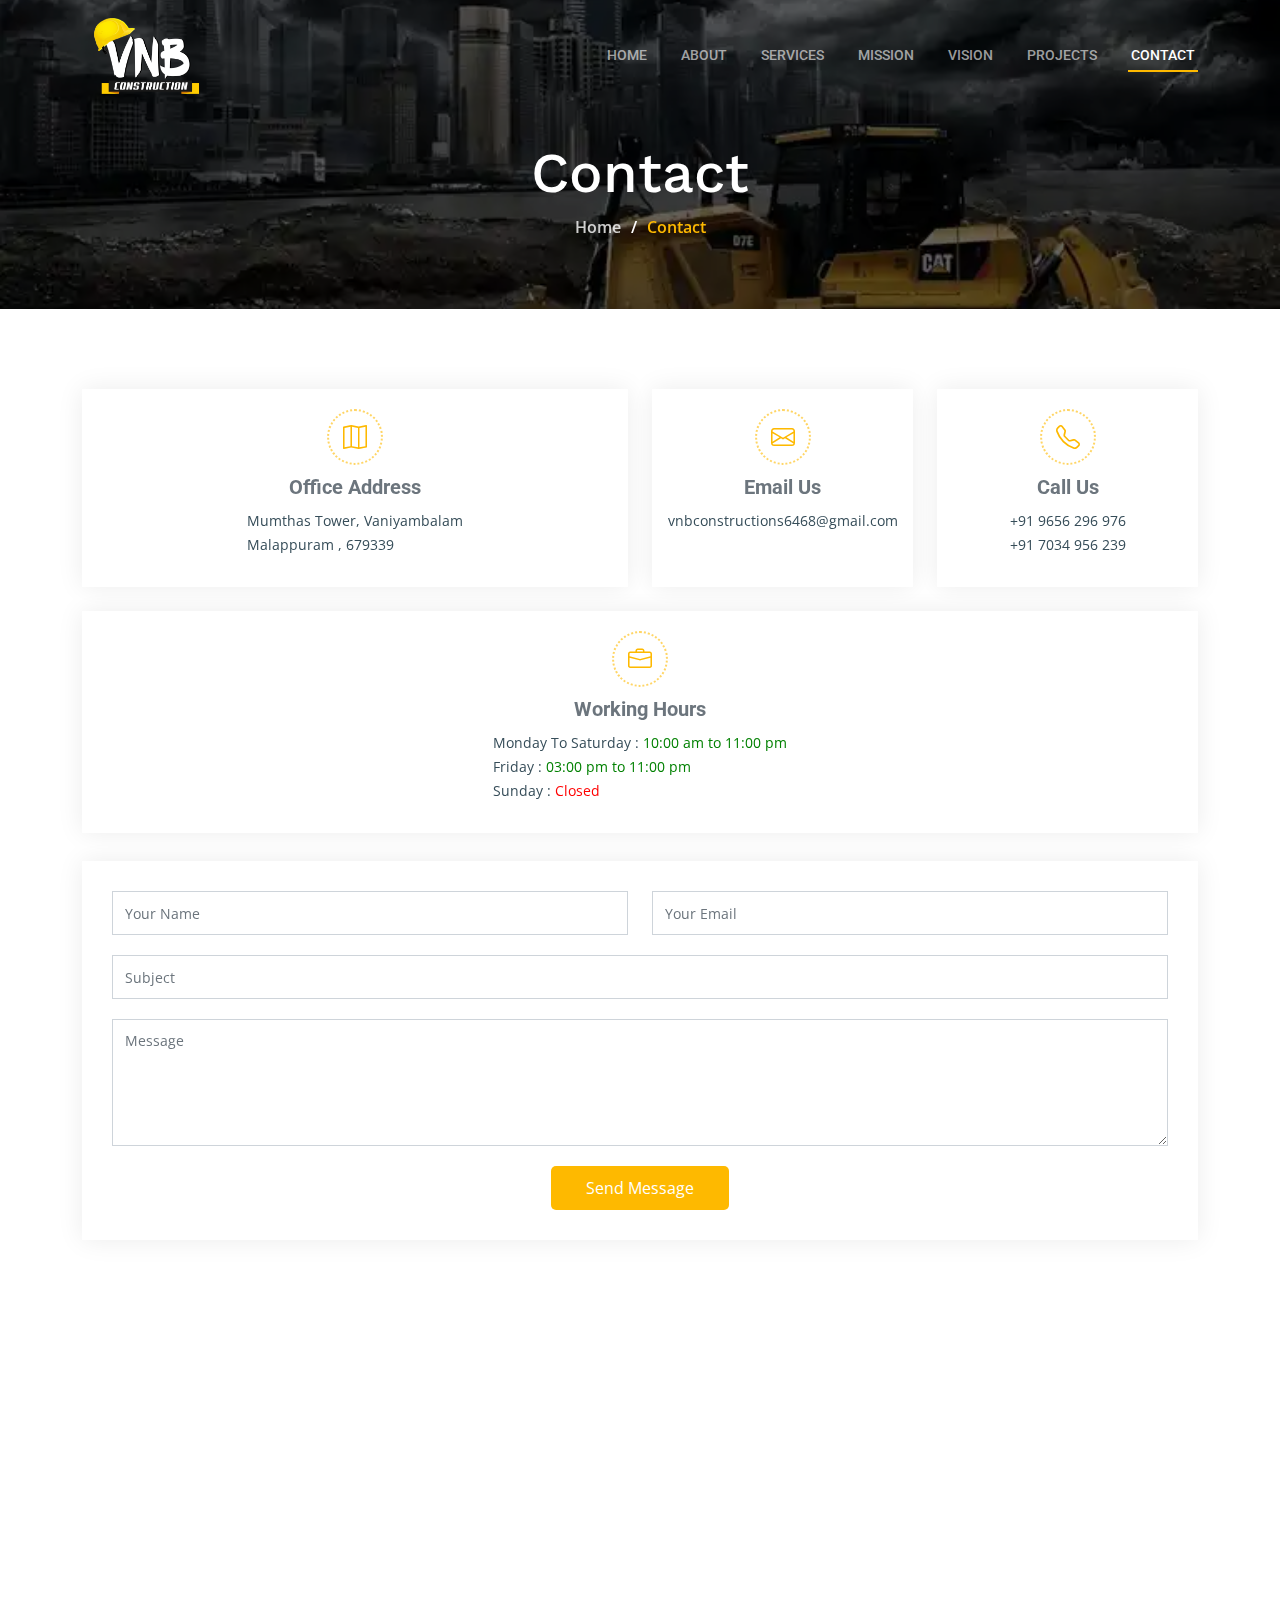
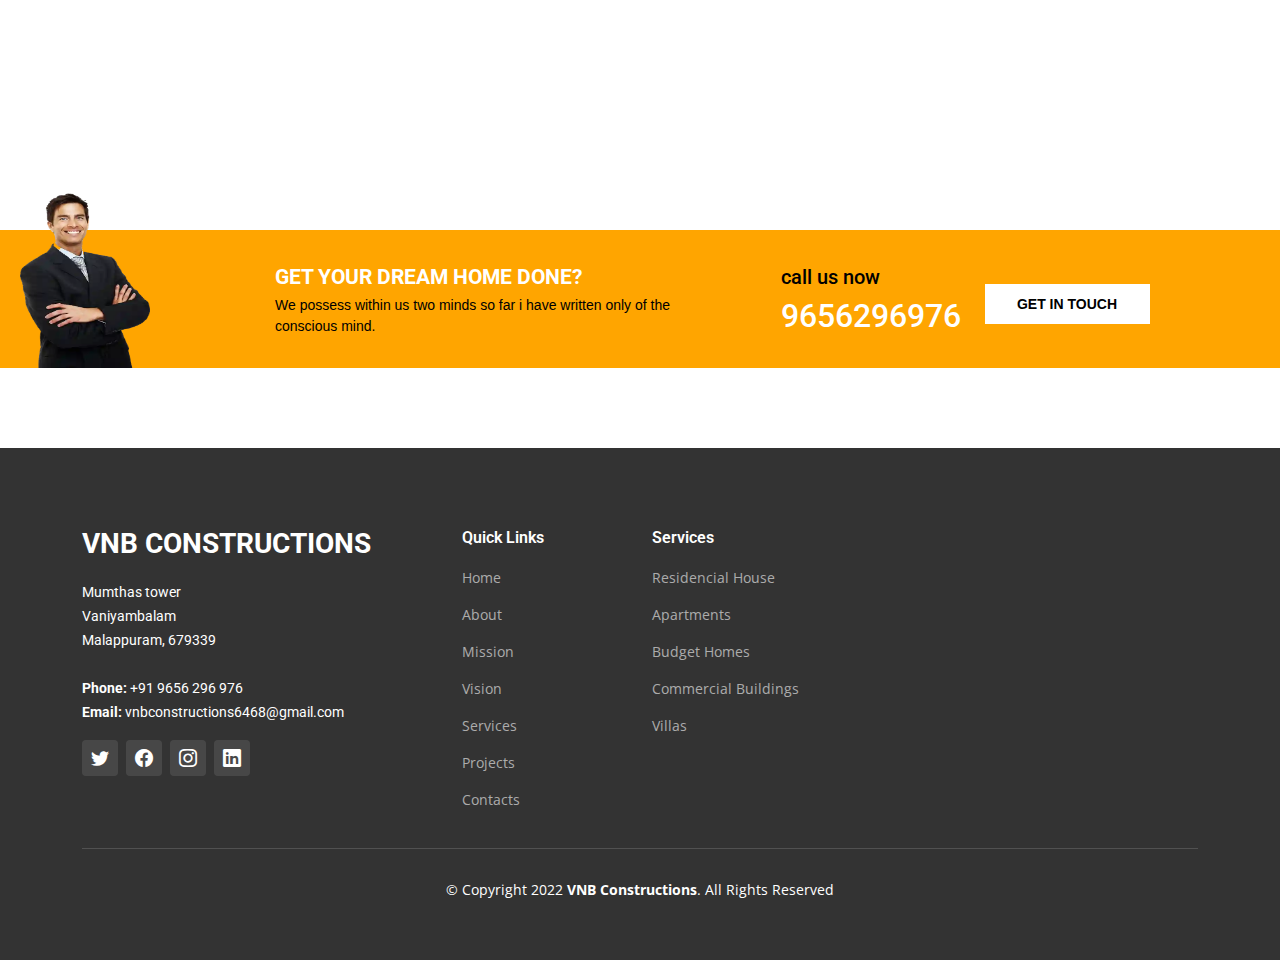
<file: contact.html>
<!DOCTYPE html>
<html lang="en">

<head>
  <meta charset="utf-8">
  <meta content="width=device-width, initial-scale=1.0" name="viewport">

   <title>VNB Constructions</title>
  <meta content="" name="description">
  <meta content="" name="keywords">

  <!-- Favicons -->
  <link href="assets/img/vnb%20logo%20white.jpg" rel="icon">
  <link href="assets/img/vnb%20logo%20white.jpg" rel="apple-touch-icon">
  <!-- Google Fonts -->
  <link rel="preconnect" href="https://fonts.googleapis.com">
  <link rel="preconnect" href="https://fonts.gstatic.com" crossorigin>
  <link href="https://fonts.googleapis.com/css2?family=Open+Sans:ital,wght@0,300;0,400;0,500;0,600;0,700;1,300;1,400;1,600;1,700&family=Roboto:ital,wght@0,300;0,400;0,500;0,600;0,700;1,300;1,400;1,500;1,600;1,700&family=Work+Sans:ital,wght@0,300;0,400;0,500;0,600;0,700;1,300;1,400;1,500;1,600;1,700&display=swap" rel="stylesheet">

  <!-- Vendor CSS Files -->
  <link href="assets/vendor/bootstrap/css/bootstrap.min.css" rel="stylesheet">
  <link href="assets/vendor/bootstrap-icons/bootstrap-icons.css" rel="stylesheet">
  <link href="assets/vendor/fontawesome-free/css/all.min.css" rel="stylesheet">
  <link href="assets/vendor/aos/aos.css" rel="stylesheet">
  <link href="assets/vendor/glightbox/css/glightbox.min.css" rel="stylesheet">
  <link href="assets/vendor/swiper/swiper-bundle.min.css" rel="stylesheet">

  <!-- Template Main CSS File -->
  <link href="assets/css/main.css" rel="stylesheet">
    
    <script src="https://ajax.googleapis.com/ajax/libs/jquery/3.5.1/jquery.min.js"></script>

</head>

<body>

  <!-- ======= Header ======= -->
  <header id="header" class="header d-flex align-items-center">
    <div class="container-fluid container-xl d-flex align-items-center justify-content-between">

      <a href="index.html" class="logo d-flex align-items-center">
        <!-- Uncomment the line below if you also wish to use an image logo -->
        <img src="assets/img/vnb%20logo1.png" class="logo" alt=""> 
        <!--<h1>VNB Constructions<span>.</span></h1> -->
      </a>

      <i class="mobile-nav-toggle mobile-nav-show bi bi-list"></i>
      <i class="mobile-nav-toggle mobile-nav-hide d-none bi bi-x"></i>
      <nav id="navbar" class="navbar">
        <ul>
          <li><a href="index.html">Home</a></li>
          <li><a href="about.html">About</a></li>
            <li><a href="services.html">Services</a></li>    
          <li><a href="index.html#Mission">Mission</a></li>
          <li><a href="index.html#Vision">Vision</a></li>
          <li><a href="projects.html">Projects</a></li>
          <li><a href="contact.html" class="active">Contact</a></li>
        </ul>
      </nav><!-- .navbar -->

    </div>
  </header><!-- End Header -->
    
  <main id="main">

    <!-- ======= Breadcrumbs ======= -->
    <div class="breadcrumbs d-flex align-items-center" style="background-image: url('assets/img/hero-carousel/C-pic_4.1.webp');">
      <div class="container position-relative d-flex flex-column align-items-center" data-aos="fade">

        <h2>Contact</h2>
          <ol>
          <li><a href="index.html">Home</a></li>
          <li>Contact</li>
        </ol>
      </div>
    </div><!-- End Breadcrumbs -->

    <!-- ======= Contact Section ======= -->
    <section id="contact" class="contact">
      <div class="container" data-aos="fade-up" data-aos-delay="100">

        <div class="row gy-4">
          <div class="col-lg-6">
            <div class="info-item  d-flex flex-column justify-content-center align-items-center">
              <i class="bi bi-map"></i>
              <h3>Office Address</h3>
               <p>
                Mumthas Tower, 
                Vaniyambalam<br>
                Malappuram , 679339
              </p>
            </div>
          </div><!-- End Info Item -->

          <div class="col-lg-3 col-md-6">
            <div class="info-item d-flex flex-column justify-content-center align-items-center">
              <i class="bi bi-envelope"></i>
              <h3>Email Us</h3>
              <p>vnbconstructions6468@gmail.com<br></p>
                <p style="color: white">ghmgv</p>
            </div>
          </div><!-- End Info Item -->

          <div class="col-lg-3 col-md-6">
            <div class="info-item  d-flex flex-column justify-content-center align-items-center">
              <i class="bi bi-telephone"></i>
              <h3>Call Us</h3>
              <p>+91 9656 296 976 <br></p>
              <p>+91 7034 956 239 <br></p>
                
            </div>
          </div><!-- End Info Item -->
            
              <div class="col-lg-12">
            <div class="info-item  d-flex flex-column justify-content-center align-items-center">
              <i class="bi bi-briefcase"></i>
              <h3>Working Hours</h3>
              <p>Monday To Saturday    : <span style="color: green">10:00 am to 11:00 pm</span><br>
                 Friday     : <span style="color: green">03:00 pm to 11:00 pm</span><br>
                 Sunday     : <span style="color: red">Closed</span></p>
                
            </div>
          </div><!-- End Info Item -->

        </div>

        <div class="row gy-4 mt-1">

         

          <div class="col-lg-12">
            <form id="submit-form" action="" class="php-email-form">
                
              <div class="row gy-4">
                <div class="col-lg-6 form-group">
                  <input type="text" name="name" class="form-control" id="name" placeholder="Your Name" required>
                </div>
                <div class="col-lg-6 form-group">
                  <input type="email" class="form-control" name="email" id="email" placeholder="Your Email" required>
                </div>
              </div>
              <div class="form-group">
                <input type="text" class="form-control" name="subject" id="subject" placeholder="Subject" required>
              </div>
              <div class="form-group">
                <textarea class="form-control" name="message" rows="5" placeholder="Message" required></textarea>
              </div>
             
              <div class="text-center"><button type="submit">Send Message</button></div>
            </form>
          </div><!-- End Contact Form -->
             <div class="col-lg-12 ">
            <iframe src="https://www.google.com/maps/embed?pb=!1m18!1m12!1m3!1d3913.972399432691!2d76.25842171480444!3d11.189677892041917!2m3!1f0!2f0!3f0!3m2!1i1024!2i768!4f13.1!3m3!1m2!1s0x0%3A0x7fd39017e5ff8d76!2zMTHCsDExJzIyLjgiTiA3NsKwMTUnMzguMiJF!5e0!3m2!1sen!2sin!4v1662057545317!5m2!1sen!2sin" width="100%" height="450" style="border:0;" allowfullscreen="" loading="lazy"></iframe>
          </div><!-- End Google Maps -->
            
        </div>
      </div>
        
        
         <div class="multiple-get-in-touch">
						<div class="multiple-get-in-touch-inner">
							<img src="assets/img/man.webp" alt="VNB Construction">
						            <div class="container">
                <div class="row">
								<div class="col-md-7 col-sm-12 multiple-get-in-touch-description">
									<h3>GET YOUR DREAM HOME DONE?</h3>
									<p style="color: black">We possess within us two minds so far i have written only of the conscious mind.</p>
								</div>
								<div class="col-md-5 col-sm-12">
									<div class="row">
										<div class="col-md-6 col-sm-8 multiple-get-in-touch-contact">
											<div class="contact_detial">
												<div class="phone_number">
													<h5 style="color: black">call us now</h5>
													<h2 class="phone_number_h2">9656296976</h2>
												</div>
											</div>
										</div>
                                        <br>
                                        <br>
										<div class="col-md-6 col-sm-4 my-auto ml-5 multiple-get-in-touch-button">
											<a href="index.html#submit-form" style="color: black">GET IN TOUCH</a>
										</div>
                                        <div class="col-md-6 col-sm-4 multiple-get-in-touch-button1">
											<a href="#" style="color: orange">GET IN TOUCH</a>
										</div>
									</div>								
								</div>
							</div>
						</div>
					</div>
        </div>

        
        
    </section><!-- End Contact Section -->

  </main><!-- End #main -->

  <!-- ======= Footer ======= -->
  <footer id="footer" class="footer">

    <div class="footer-content position-relative">
      <div class="container">
        <div class="row">

          <div class="col-lg-4 col-md-6">
            <div class="footer-info">
              <h3 style="color: white">VNB Constructions</h3>
              <p>
                Mumthas tower <br>
                Vaniyambalam<br>
                Malappuram, 679339<br><br>
                <strong>Phone:</strong> +91 9656 296 976<br>
                <strong>Email:</strong> vnbconstructions6468@gmail.com<br>
              </p>
              <div class="social-links d-flex mt-3">
                <a href="#" class="d-flex align-items-center justify-content-center"><i class="bi bi-twitter"></i></a>
                <a href="https://www.facebook.com/103436235656600/posts/103436912323199/?substory_index=0" class="d-flex align-items-center justify-content-center"><i class="bi bi-facebook"></i></a>
                <a href="https://www.instagram.com/vnb_earth_movers/" class="d-flex align-items-center justify-content-center"><i class="bi bi-instagram"></i></a>
                <a href="#" class="d-flex align-items-center justify-content-center"><i class="bi bi-linkedin"></i></a>
              </div>
            </div>
          </div><!-- End footer info column-->

          <div class="col-lg-2 col-md-3 footer-links">
            <h4>Quick Links</h4>
            <ul>
              <li><a href="index.html">Home</a></li>
              <li><a href="about.html">About</a></li>
              <li><a href="index.html#Mission">Mission</a></li>
              <li><a href="index.html"#Vision>Vision</a></li>
              <li><a href="services.html">Services</a></li>
              <li><a href="projects.html">Projects</a></li>
              <li><a href="contact.html">Contacts</a></li>
            </ul>
          </div><!-- End footer links column-->

          <div class="col-lg-2 col-md-3 footer-links">
            <h4>Services</h4>
            <ul>
              <li><a href="#services">Residencial House</a></li>
              <li><a href="#services">Apartments</a></li>
              <li><a href="#services">Budget Homes</a></li>
              <li><a href="#services">Commercial Buildings</a></li>
              <li><a href="#services">Villas</a></li>
            </ul>
          </div><!-- End footer links column-->

        </div>
      </div>
    </div>

    <div class="footer-legal text-center position-relative">
      <div class="container">
        <div class="copyright" style="color: white">
          &copy; Copyright 2022 <strong><span>VNB Constructions</span></strong>. All Rights Reserved
        </div>
      </div>
    </div>

  </footer>
  <!-- End Footer -->

  <a href="#" class="scroll-top d-flex align-items-center justify-content-center"><i class="bi bi-arrow-up-short"></i></a>

  <div id="preloader"></div>

  <!-- Vendor JS Files -->
  <script src="assets/vendor/bootstrap/js/bootstrap.bundle.min.js"></script>
  <script src="assets/vendor/aos/aos.js"></script>
  <script src="assets/vendor/glightbox/js/glightbox.min.js"></script>
  <script src="assets/vendor/isotope-layout/isotope.pkgd.min.js"></script>
  <script src="assets/vendor/swiper/swiper-bundle.min.js"></script>
  <script src="assets/vendor/purecounter/purecounter_vanilla.js"></script>
  <script src="assets/vendor/php-email-form/validate.js"></script>

  <!-- Template Main JS File -->
  <script src="assets/js/main.js"></script>
    
    <script>
        $("#submit-form").submit((e)=>{
            e.preventDefault()
            $.ajax({
                url:"https://script.google.com/macros/s/AKfycbz81k0r4faGJkSJr8uqIQw0yR_w5jui4wroHFKu_mCw7FXv2Fr26_8HRy9vWzchXDj8/exec",
                data:$("#submit-form").serialize(),
                method:"post",
                success:function (response){
                    alert("Form submitted successfully")
                    window.location.reload()
                    //window.location.href="https://google.com"
                },
                error:function (err){
                    alert("Something Error")
    
                }
            })
        })
    </script>

</body>

</html>
</file>
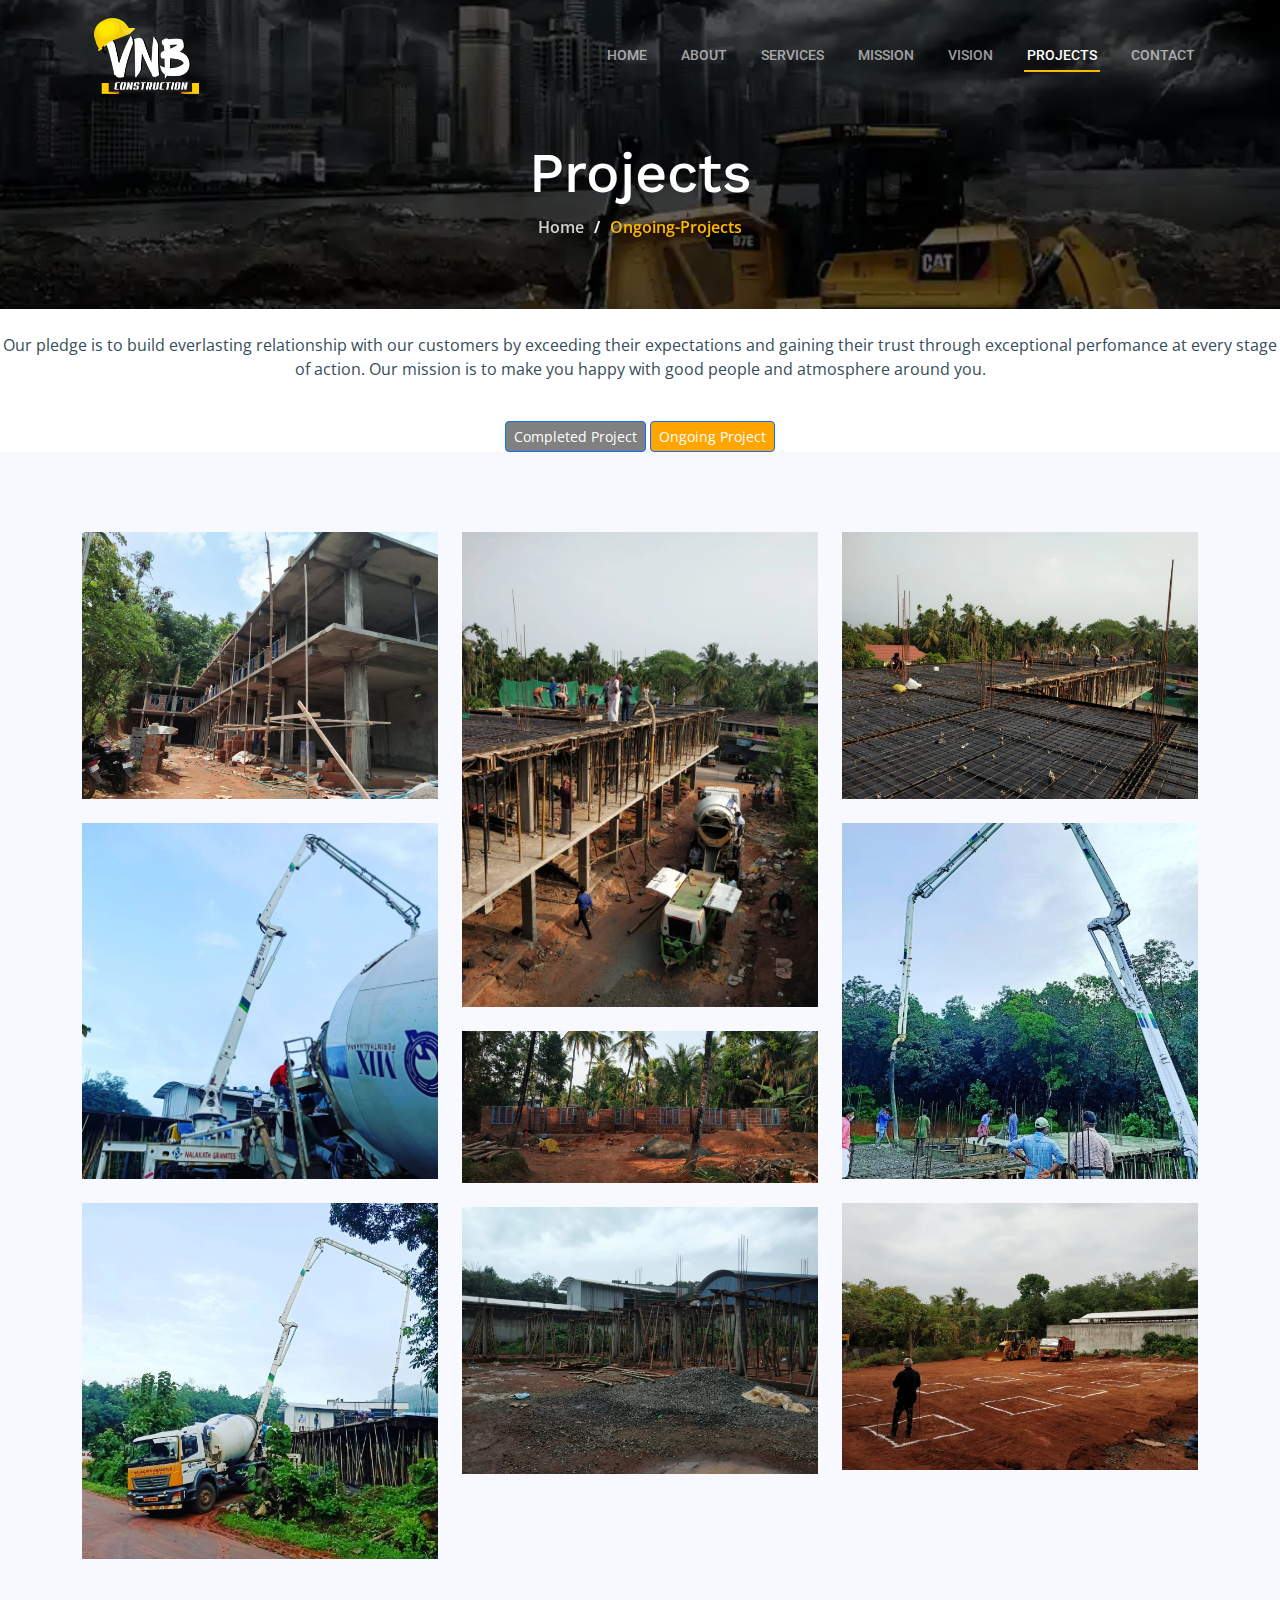
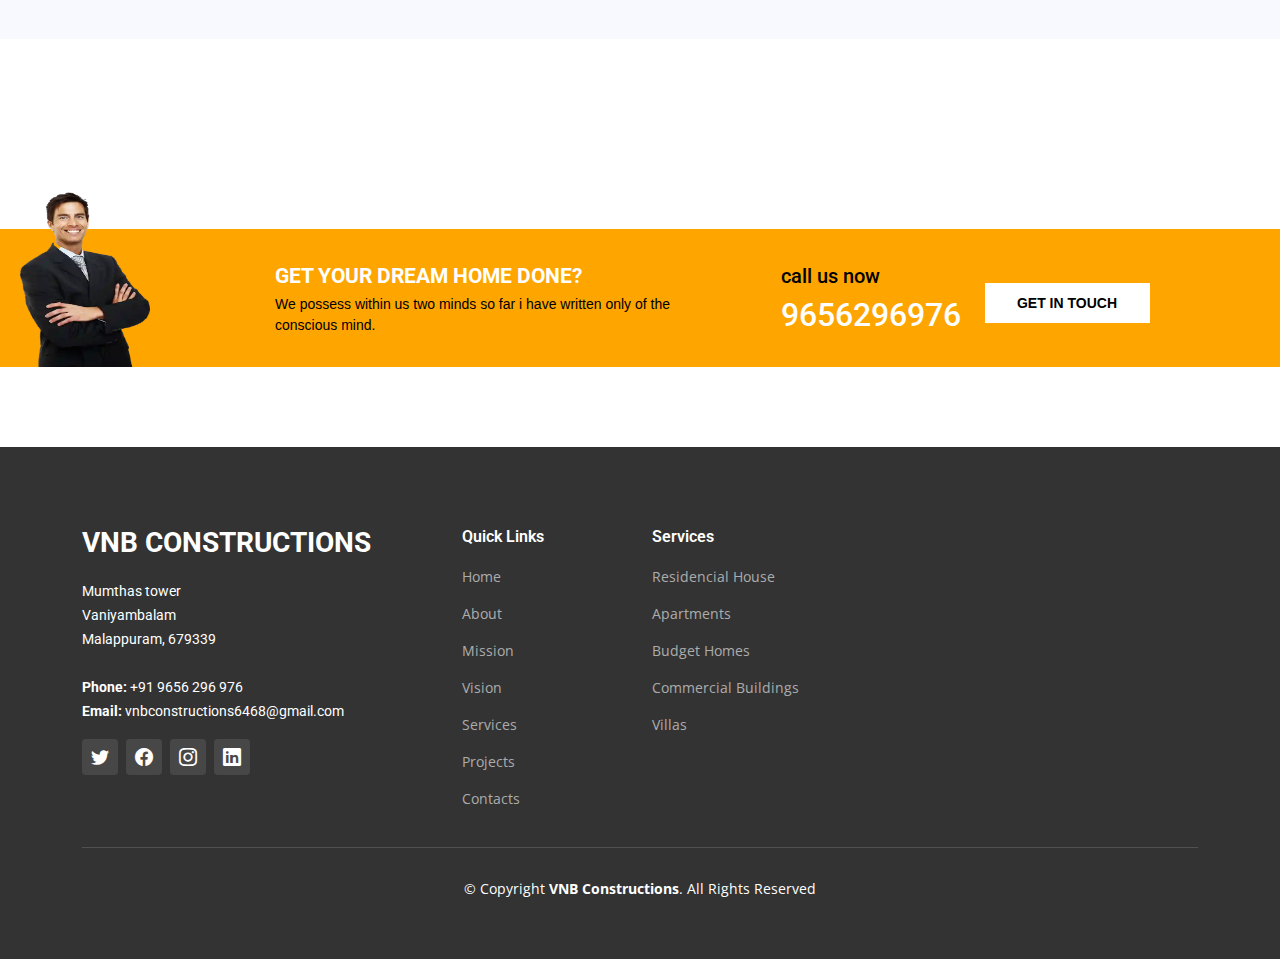
<file: o-projects.html>
<!DOCTYPE html>
<html lang="en">

<head>
  <meta charset="utf-8">
  <meta content="width=device-width, initial-scale=1.0" name="viewport">

   <title>VNB Constructions</title>
  <meta content="" name="description">
  <meta content="" name="keywords">

  <!-- Favicons -->
  <link href="assets/img/vnb%20logo%20white.jpg" rel="icon">
  <link href="assets/img/vnb%20logo%20white.jpg" rel="apple-touch-icon">

  <!-- Google Fonts -->
  <link rel="preconnect" href="https://fonts.googleapis.com">
  <link rel="preconnect" href="https://fonts.gstatic.com" crossorigin>
  <link href="https://fonts.googleapis.com/css2?family=Open+Sans:ital,wght@0,300;0,400;0,500;0,600;0,700;1,300;1,400;1,600;1,700&family=Roboto:ital,wght@0,300;0,400;0,500;0,600;0,700;1,300;1,400;1,500;1,600;1,700&family=Work+Sans:ital,wght@0,300;0,400;0,500;0,600;0,700;1,300;1,400;1,500;1,600;1,700&display=swap" rel="stylesheet">

  <!-- Vendor CSS Files -->
  <link href="assets/vendor/bootstrap/css/bootstrap.min.css" rel="stylesheet">
  <link href="assets/vendor/bootstrap-icons/bootstrap-icons.css" rel="stylesheet">
  <link href="assets/vendor/fontawesome-free/css/all.min.css" rel="stylesheet">
  <link href="assets/vendor/aos/aos.css" rel="stylesheet">
  <link href="assets/vendor/glightbox/css/glightbox.min.css" rel="stylesheet">
  <link href="assets/vendor/swiper/swiper-bundle.min.css" rel="stylesheet">

  <!-- Template Main CSS File -->
  <link href="assets/css/main.css" rel="stylesheet">

 
</head>

<body>

  <!-- ======= Header ======= -->
 <header id="header" class="header d-flex align-items-center">
    <div class="container-fluid container-xl d-flex align-items-center justify-content-between">

      <a href="index.html" class="logo d-flex align-items-center">
        <!-- Uncomment the line below if you also wish to use an image logo -->
        <img src="assets/img/vnb%20logo1.png" class="logo" alt=""> 
        <!--<h1>VNB Constructions<span>.</span></h1> -->
      </a>

      <i class="mobile-nav-toggle mobile-nav-show bi bi-list"></i>
      <i class="mobile-nav-toggle mobile-nav-hide d-none bi bi-x"></i>
      <nav id="navbar" class="navbar">
        <ul>
          <li><a href="index.html">Home</a></li>
          <li><a href="about.html">About</a></li>
          <li><a href="services.html">Services</a></li>
          <li><a href="index.html#Mission">Mission</a></li>
          <li><a href="index.html#Vision">Vision</a></li>
          <li><a href="projects.html" class="active">Projects</a></li>
          <li><a href="contact.html">Contact</a></li>
        </ul>
      </nav><!-- .navbar -->

    </div>
  </header><!-- End Header -->
    
  <main id="main">

    <!-- ======= Breadcrumbs ======= -->
     <div class="breadcrumbs d-flex align-items-center" style="background-image: url('assets/img/hero-carousel/C-pic_4.1.webp');">
      <div class="container position-relative d-flex flex-column align-items-center" data-aos="fade">

        <h2>Projects</h2>
        <ol>
          <li><a href="index.html">Home</a></li>
          <li>Ongoing-Projects</li>
        </ol>
      </div>
    </div><!-- End Breadcrumbs -->

    <!-- ======= Our Projects Section ======= -->
      <br>
     <p class="text-center">Our pledge is to build everlasting relationship with our customers by exceeding their expectations and gaining their trust through exceptional perfomance at every stage of action. Our mission is to make you happy with good people and atmosphere around you.</p>
      <br>
      <div class="prj text-center">
      <a href="projects.html.php"><button type="button" class="btn btn-primary btn-sm" style="background-color: grey""border-color: orange">Completed Project</button></a>
         <a href=""> <button type="button" class="btn btn-primary btn-sm" style="background-color: orange""border-color: orange">Ongoing Project</button></a>
      </div>
      <section id="projects" class="projects" style="background-color: ghostwhite">
      <div class="container" data-aos="fade-up">
        <div class="portfolio-isotope" data-portfolio-filter="*" data-portfolio-layout="masonry" data-portfolio-sort="original-order">
          <div class="row gy-4 portfolio-container" data-aos="fade-up" data-aos-delay="200">
             
<div class="col-lg-4 col-md-6 portfolio-item filter-remodeling">
              <div class="portfolio-content h-100">
                <img src="assets/img/ongoing-project/img1.webp" class="img-fluid" alt="">
                <div class="portfolio-info">
                  <h4>VNB Constructions</h4>
                  <p></p>
                  <a href="assets/img/ongoing-project/img1.webp" data-gallery="portfolio-gallery-remodeling" class="glightbox preview-link"><i class="bi bi-zoom-in"></i></a>
                 
                </div>
              </div>
            </div><!-- End Projects Item --> 
              
              <div class="col-lg-4 col-md-6 portfolio-item filter-remodeling">
              <div class="portfolio-content h-100">
                <img src="assets/img/ongoing-project/img2.webp" class="img-fluid" alt="">
                <div class="portfolio-info">
                  <h4>VNB Constructions</h4>
                  <p></p>
                  <a href="assets/img/ongoing-project/img2.webp" data-gallery="portfolio-gallery-remodeling" class="glightbox preview-link"><i class="bi bi-zoom-in"></i></a>
                 
                </div>
              </div>
            </div><!-- End Projects Item --> 
              
              <div class="col-lg-4 col-md-6 portfolio-item filter-remodeling">
              <div class="portfolio-content h-100">
                <img src="assets/img/ongoing-project/img3.webp" class="img-fluid" alt="">
                <div class="portfolio-info">
                  <h4>VNB Constructions</h4>
                  <p></p>
                  <a href="assets/img/ongoing-project/img3.webp" data-gallery="portfolio-gallery-remodeling" class="glightbox preview-link"><i class="bi bi-zoom-in"></i></a>
                 
                </div>
              </div>
            </div><!-- End Projects Item --> 
              <div class="col-lg-4 col-md-6 portfolio-item filter-remodeling">
              <div class="portfolio-content h-100">
                <img src="assets/img/ongoing-project/img6.webp" class="img-fluid" alt="">
                <div class="portfolio-info">
                  <h4>VNB Constructions</h4>
                  <p></p>
                  <a href="assets/img/ongoing-project/img6.webp" data-gallery="portfolio-gallery-remodeling" class="glightbox preview-link"><i class="bi bi-zoom-in"></i></a>
                 
                </div>
              </div>
            </div><!-- End Projects Item --> 
              <div class="col-lg-4 col-md-6 portfolio-item filter-remodeling">
              <div class="portfolio-content h-100">
                <img src="assets/img/ongoing-project/img5.webp" class="img-fluid" alt="">
                <div class="portfolio-info">
                  <h4>VNB Constructions</h4>
                  <p></p>
                  <a href="assets/img/ongoing-project/img5.webp" data-gallery="portfolio-gallery-remodeling" class="glightbox preview-link"><i class="bi bi-zoom-in"></i></a>
                 
                </div>
              </div>
            </div><!-- End Projects Item --> 
               <div class="col-lg-4 col-md-6 portfolio-item filter-remodeling">
              <div class="portfolio-content h-100">
                <img src="assets/img/ongoing-project/img4.webp" class="img-fluid" alt="">
                <div class="portfolio-info">
                  <h4>VNB Constructions</h4>
                  <p></p>
                  <a href="assets/img/ongoing-project/img4.webp" data-gallery="portfolio-gallery-remodeling" class="glightbox preview-link"><i class="bi bi-zoom-in"></i></a>
                 
                </div>
              </div>
            </div><!-- End Projects Item --> 
           
               <div class="col-lg-4 col-md-6 portfolio-item filter-remodeling">
              <div class="portfolio-content h-100">
                <img src="assets/img/ongoing-project/img7.webp" class="img-fluid" alt="">
                <div class="portfolio-info">
                  <h4>VNB Constructions</h4>
                  <p></p>
                  <a href="assets/img/ongoing-project/img7.webp" data-gallery="portfolio-gallery-remodeling" class="glightbox preview-link"><i class="bi bi-zoom-in"></i></a>
                 
                </div>
              </div>
            </div><!-- End Projects Item --> 
           
               <div class="col-lg-4 col-md-6 portfolio-item filter-remodeling">
              <div class="portfolio-content h-100">
                <img src="assets/img/ongoing-project/img8.webp" class="img-fluid" alt="">
                <div class="portfolio-info">
                  <h4>VNB Constructions</h4>
                  <p></p>
                  <a href="assets/img/ongoing-project/img8.webp" data-gallery="portfolio-gallery-remodeling" class="glightbox preview-link"><i class="bi bi-zoom-in"></i></a>
                 
                </div>
              </div>
            </div><!-- End Projects Item --> 
           
               <div class="col-lg-4 col-md-6 portfolio-item filter-remodeling">
              <div class="portfolio-content h-100">
                <img src="assets/img/ongoing-project/img9.webp" class="img-fluid" alt="">
                <div class="portfolio-info">
                  <h4>VNB Constructions</h4>
                  <p></p>
                  <a href="assets/img/ongoing-project/img9.webp" data-gallery="portfolio-gallery-remodeling" class="glightbox preview-link"><i class="bi bi-zoom-in"></i></a>
                 
                </div>
              </div>
            </div><!-- End Projects Item --> 
           
          </div><!-- End Projects Container -->
           
        </div>
           
         
      </div>
         
               
            
      </section>
       
    
      

      

     
      
      
      
      
    <section>
       <div class="multiple-get-in-touch">
						<div class="multiple-get-in-touch-inner">
							<img src="assets/img/man.webp" alt="VNB Construction">
						            <div class="container">
                <div class="row">
								<div class="col-md-7 col-sm-12 multiple-get-in-touch-description">
									<h3>GET YOUR DREAM HOME DONE?</h3>
									<p style="color: black">We possess within us two minds so far i have written only of the conscious mind.</p>
								</div>
								<div class="col-md-5 col-sm-12">
									<div class="row">
										<div class="col-md-6 col-sm-8 multiple-get-in-touch-contact">
											<div class="contact_detial">
												<div class="phone_number">
													<h5 style="color: black">call us now</h5>
													<h2 class="phone_number_h2">9656296976</h2>
												</div>
											</div>
										</div>
                                        <br>
                                        <br>
										<div class="col-md-6 col-sm-4 my-auto ml-5 multiple-get-in-touch-button">
											<a href="index.html#submit-form" style="color: black">GET IN TOUCH</a>
										</div>
                                        <div class="col-md-6 col-sm-4 multiple-get-in-touch-button1">
											<a href="#" style="color: orange">GET IN TOUCH</a>
										</div>
									</div>								
								</div>
							</div>
						</div>
					</div>
        </div>
        </section>

  </main><!-- End #main -->

  <!-- ======= Footer ======= -->
  <footer id="footer" class="footer">

    <div class="footer-content position-relative">
      <div class="container">
        <div class="row">

          <div class="col-lg-4 col-md-6">
            <div class="footer-info">
              <h3 style="color: white">VNB Constructions</h3>
              <p>
                Mumthas tower <br>
                Vaniyambalam<br>
                Malappuram, 679339<br><br>
                <strong>Phone:</strong> +91 9656 296 976<br>
                <strong>Email:</strong> vnbconstructions6468@gmail.com<br>
              </p>
              <div class="social-links d-flex mt-3">
                <a href="#" class="d-flex align-items-center justify-content-center"><i class="bi bi-twitter"></i></a>
                <a href="#" class="d-flex align-items-center justify-content-center"><i class="bi bi-facebook"></i></a>
                <a href="#" class="d-flex align-items-center justify-content-center"><i class="bi bi-instagram"></i></a>
                <a href="#" class="d-flex align-items-center justify-content-center"><i class="bi bi-linkedin"></i></a>
              </div>
            </div>
          </div><!-- End footer info column-->

          <div class="col-lg-2 col-md-3 footer-links">
            <h4>Quick Links</h4>
            <ul>
              <li><a href="#">Home</a></li>
              <li><a href="#">About</a></li>
              <li><a href="#">Mission</a></li>
              <li><a href="#">Vision</a></li>
              <li><a href="#">Services</a></li>
              <li><a href="projects.html">Projects</a></li>
              <li><a href="#">Contacts</a></li>
            </ul>
          </div><!-- End footer links column-->

          <div class="col-lg-2 col-md-3 footer-links">
            <h4>Services</h4>
            <ul>
              <li><a href="#services">Residencial House</a></li>
              <li><a href="#services">Apartments</a></li>
              <li><a href="#services">Budget Homes</a></li>
              <li><a href="#services">Commercial Buildings</a></li>
              <li><a href="#services">Villas</a></li>
            </ul>
          </div><!-- End footer links column-->

        </div>
      </div>
    </div>

    <div class="footer-legal text-center position-relative">
      <div class="container">
        <div class="copyright" style="color: white">
          &copy; Copyright <strong><span>VNB Constructions</span></strong>. All Rights Reserved
        </div>
      </div>
    </div>

  </footer>
  <!-- End Footer -->

  <a href="#" class="scroll-top d-flex align-items-center justify-content-center"><i class="bi bi-arrow-up-short"></i></a>

  <div id="preloader"></div>

  <!-- Vendor JS Files -->
  <script src="assets/vendor/bootstrap/js/bootstrap.bundle.min.js"></script>
  <script src="assets/vendor/aos/aos.js"></script>
  <script src="assets/vendor/glightbox/js/glightbox.min.js"></script>
  <script src="assets/vendor/isotope-layout/isotope.pkgd.min.js"></script>
  <script src="assets/vendor/swiper/swiper-bundle.min.js"></script>
  <script src="assets/vendor/purecounter/purecounter_vanilla.js"></script>
  <script src="assets/vendor/php-email-form/validate.js"></script>

  <!-- Template Main JS File -->
  <script src="assets/js/main.js"></script>

</body>

</html>
</file>
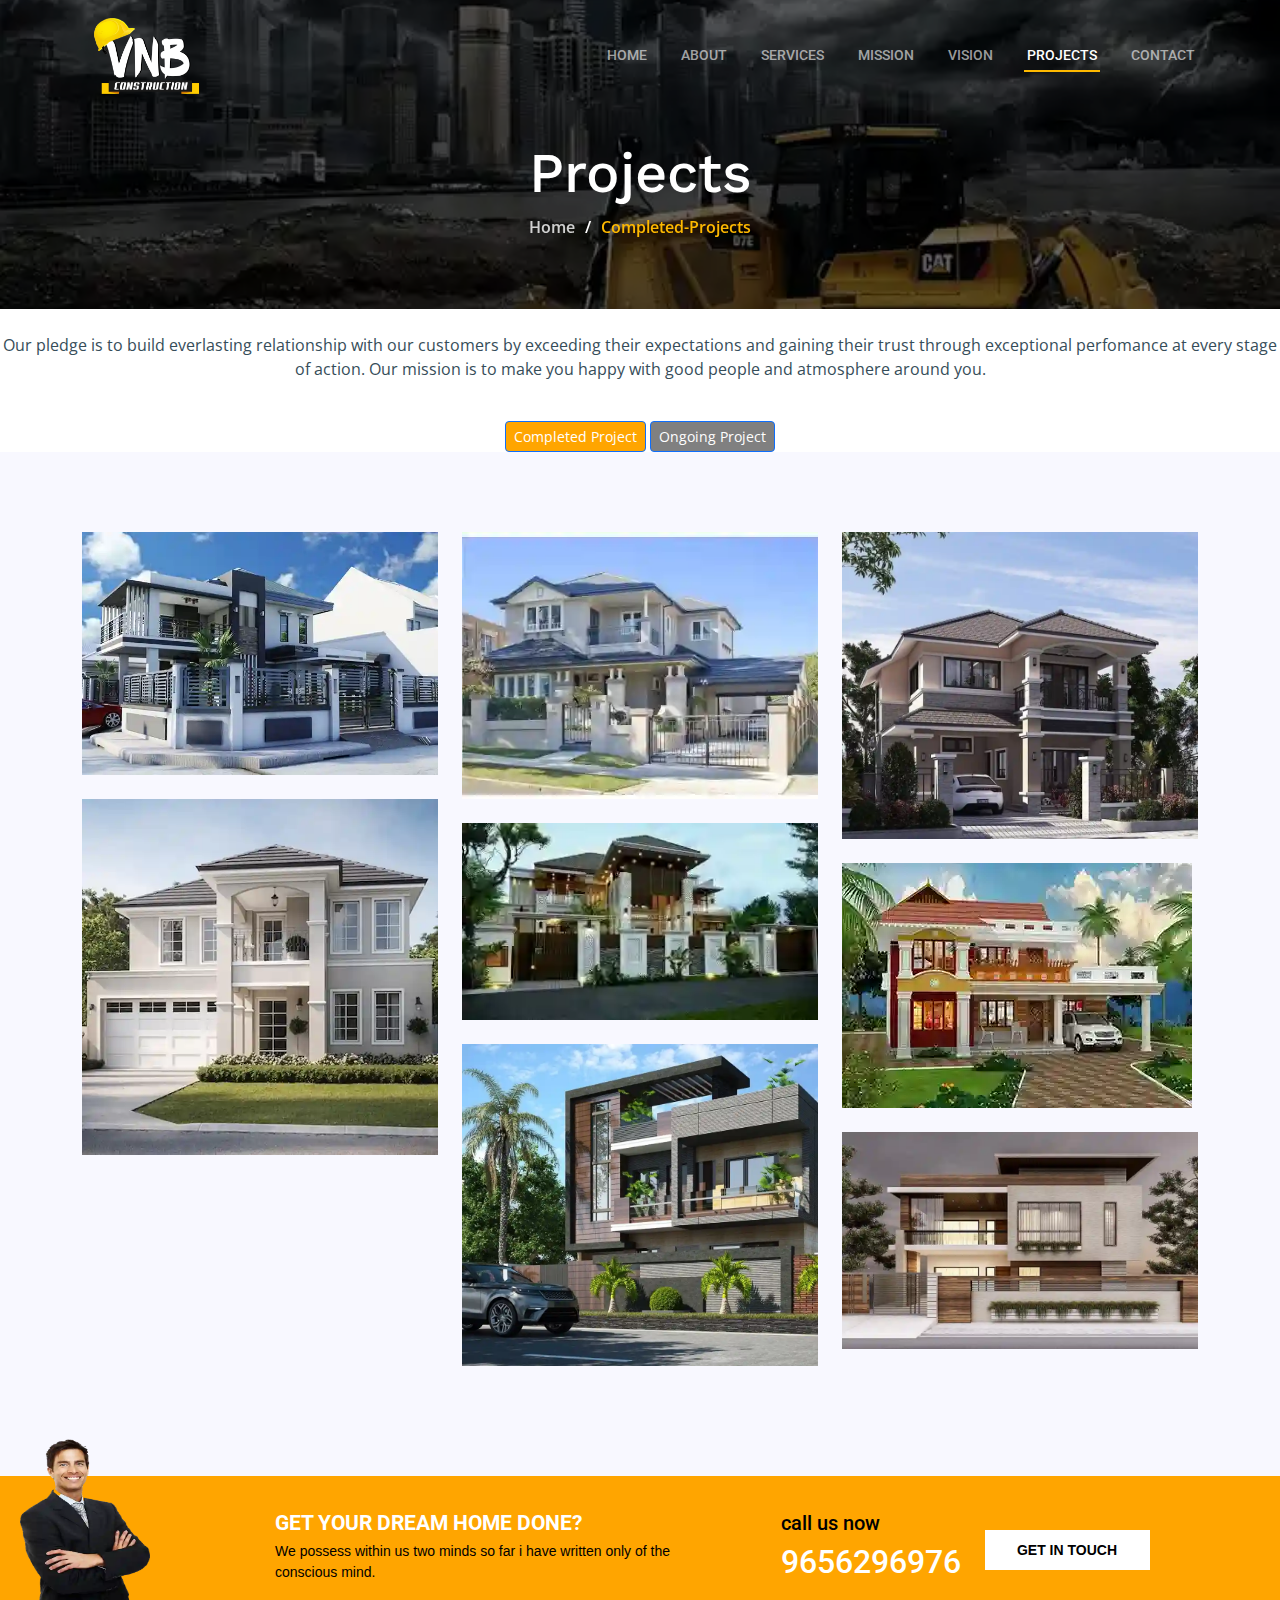
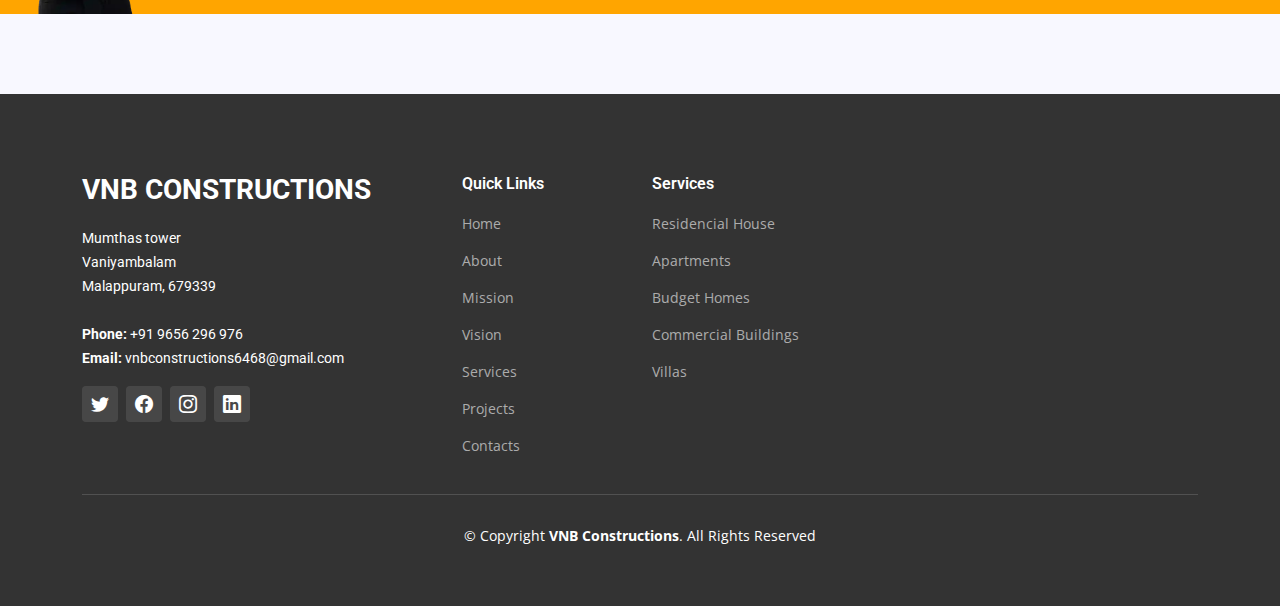
<file: projects.html>
<!DOCTYPE html>
<html lang="en">

<head>
  <meta charset="utf-8">
  <meta content="width=device-width, initial-scale=1.0" name="viewport">

   <title>VNB Constructions</title>
  <meta content="" name="description">
  <meta content="" name="keywords">

  <!-- Favicons -->
  <link href="assets/img/vnb%20logo%20white.jpg" rel="icon">
  <link href="assets/img/vnb%20logo%20white.jpg" rel="apple-touch-icon">

  <!-- Google Fonts -->
  <link rel="preconnect" href="https://fonts.googleapis.com">
  <link rel="preconnect" href="https://fonts.gstatic.com" crossorigin>
  <link href="https://fonts.googleapis.com/css2?family=Open+Sans:ital,wght@0,300;0,400;0,500;0,600;0,700;1,300;1,400;1,600;1,700&family=Roboto:ital,wght@0,300;0,400;0,500;0,600;0,700;1,300;1,400;1,500;1,600;1,700&family=Work+Sans:ital,wght@0,300;0,400;0,500;0,600;0,700;1,300;1,400;1,500;1,600;1,700&display=swap" rel="stylesheet">

  <!-- Vendor CSS Files -->
  <link href="assets/vendor/bootstrap/css/bootstrap.min.css" rel="stylesheet">
  <link href="assets/vendor/bootstrap-icons/bootstrap-icons.css" rel="stylesheet">
  <link href="assets/vendor/fontawesome-free/css/all.min.css" rel="stylesheet">
  <link href="assets/vendor/aos/aos.css" rel="stylesheet">
  <link href="assets/vendor/glightbox/css/glightbox.min.css" rel="stylesheet">
  <link href="assets/vendor/swiper/swiper-bundle.min.css" rel="stylesheet">

  <!-- Template Main CSS File -->
  <link href="assets/css/main.css" rel="stylesheet">

 
</head>

<body>

  <!-- ======= Header ======= -->
 <header id="header" class="header d-flex align-items-center">
    <div class="container-fluid container-xl d-flex align-items-center justify-content-between">

      <a href="index.html" class="logo d-flex align-items-center">
        <!-- Uncomment the line below if you also wish to use an image logo -->
        <img src="assets/img/vnb%20logo1.png" class="logo" alt=""> 
        <!--<h1>VNB Constructions<span>.</span></h1> -->
      </a>

      <i class="mobile-nav-toggle mobile-nav-show bi bi-list"></i>
      <i class="mobile-nav-toggle mobile-nav-hide d-none bi bi-x"></i>
      <nav id="navbar" class="navbar">
        <ul>
          <li><a href="index.html" >Home</a></li>
          <li><a href="about.html">About</a></li>
          <li><a href="services.html">Services</a></li>
          <li><a href="index.html#Mission">Mission</a></li>
          <li><a href="index.html#Vision">Vision</a></li>
          <li><a href="projects.html" class="active">Projects</a></li>
          <li><a href="contact.html">Contact</a></li>
        </ul>
      </nav><!-- .navbar -->

    </div>
  </header><!-- End Header -->
    
  <main id="main">

    <!-- ======= Breadcrumbs ======= -->
    <div class="breadcrumbs d-flex align-items-center" style="background-image: url('assets/img/hero-carousel/C-pic_4.1.webp');">
      <div class="container position-relative d-flex flex-column align-items-center" data-aos="fade">

        <h2>Projects</h2>
        <ol>
          <li><a href="index.html">Home</a></li>
          <li>Completed-Projects</li>
        </ol>
      </div>
    </div><!-- End Breadcrumbs -->

    <!-- ======= Our Projects Section ======= -->
      <br>
     <p class="text-center">Our pledge is to build everlasting relationship with our customers by exceeding their expectations and gaining their trust through exceptional perfomance at every stage of action. Our mission is to make you happy with good people and atmosphere around you.</p>
      <br>
      <div class="prj text-center">
      <button type="button" class="btn btn-primary btn-sm" style="background-color: orange""border-color: orange">Completed Project</button>
         <a href="o-projects.html"> <button type="button" class="btn btn-primary btn-sm" style="background-color: grey""border-color: orange">Ongoing Project</button></a>
      </div>
      <section id="projects" class="projects" style="background-color: ghostwhite">
      <div class="container" data-aos="fade-up">
        <div class="portfolio-isotope" data-portfolio-filter="*" data-portfolio-layout="masonry" data-portfolio-sort="original-order">
          <div class="row gy-4 portfolio-container" data-aos="fade-up" data-aos-delay="200">


                          <div class="col-lg-4 col-md-6 portfolio-item filter-remodeling">
              <div class="portfolio-content h-100">
                <img src="assets/img/completed_proj/1.webp" class="img-fluid" alt="">
                <div class="portfolio-info">
                  <h4>VNB Constructions</h4>
                  <p></p>
                  <a href="assets/img/completed_proj/1.webp" data-gallery="portfolio-gallery-remodeling" class="glightbox preview-link"><i class="bi bi-zoom-in"></i></a>
                 
                </div>
              </div>
            </div><!-- End Projects Item -->
              
            <div class="col-lg-4 col-md-6 portfolio-item filter-remodeling">
              <div class="portfolio-content h-100">
                <img src="assets/img/completed_proj/2.webp" class="img-fluid" alt="">
                <div class="portfolio-info">
                  <h4>VNB Constructions</h4>
                  <p></p>
                  <a href="assets/img/completed_proj/2.webp" data-gallery="portfolio-gallery-remodeling" class="glightbox preview-link"><i class="bi bi-zoom-in"></i></a>
                 
                </div>
              </div>
            </div><!-- End Projects Item -->
              
               <div class="col-lg-4 col-md-6 portfolio-item filter-remodeling">
              <div class="portfolio-content h-100">
                <img src="assets/img/completed_proj/3.webp" class="img-fluid" alt="">
                <div class="portfolio-info">
                  <h4>VNB Constructions</h4>
                  <p></p>
                  <a href="assets/img/completed_proj/3.webp" data-gallery="portfolio-gallery-remodeling" class="glightbox preview-link"><i class="bi bi-zoom-in"></i></a>
                 
                </div>
              </div>
            </div><!-- End Projects Item -->
              
               <div class="col-lg-4 col-md-6 portfolio-item filter-remodeling">
              <div class="portfolio-content h-100">
                <img src="assets/img/completed_proj/4.webp" class="img-fluid" alt="">
                <div class="portfolio-info">
                  <h4>VNB Constructions</h4>
                  <p></p>
                  <a href="assets/img/completed_proj/4.webp" data-gallery="portfolio-gallery-remodeling" class="glightbox preview-link"><i class="bi bi-zoom-in"></i></a>
                 
                </div>
              </div>
            </div><!-- End Projects Item -->
              
               <div class="col-lg-4 col-md-6 portfolio-item filter-remodeling">
              <div class="portfolio-content h-100">
                <img src="assets/img/completed_proj/5.webp" class="img-fluid" alt="">
                <div class="portfolio-info">
                  <h4>VNB Constructions</h4>
                  <p></p>
                  <a href="assets/img/completed_proj/5.webp" data-gallery="portfolio-gallery-remodeling" class="glightbox preview-link"><i class="bi bi-zoom-in"></i></a>
                 
                </div>
              </div>
            </div><!-- End Projects Item -->
              
               <div class="col-lg-4 col-md-6 portfolio-item filter-remodeling">
              <div class="portfolio-content h-100">
                <img src="assets/img/completed_proj/6.webp" class="img-fluid" alt="">
                <div class="portfolio-info">
                  <h4>VNB Constructions</h4>
                  <p></p>
                  <a href="assets/img/completed_proj/6.webp" data-gallery="portfolio-gallery-remodeling" class="glightbox preview-link"><i class="bi bi-zoom-in"></i></a>
                 
                </div>
              </div>
            </div><!-- End Projects Item -->
                 
                <div class="col-lg-4 col-md-6 portfolio-item filter-remodeling">
              <div class="portfolio-content h-100">
                <img src="assets/img/completed_proj/8.webp" class="img-fluid" alt="">
                <div class="portfolio-info">
                  <h4>VNB Constructions</h4>
                  <p></p>
                  <a href="assets/img/completed_proj/8.webp" data-gallery="portfolio-gallery-remodeling" class="glightbox preview-link"><i class="bi bi-zoom-in"></i></a>
                 
                </div>
              </div>
            </div><!-- End Projects Item -->
                 
              
                <div class="col-lg-4 col-md-6 portfolio-item filter-remodeling">
              <div class="portfolio-content h-100">
                <img src="assets/img/completed_proj/9.webp" class="img-fluid" alt="">
                <div class="portfolio-info">
                  <h4>VNB Constructions</h4>
                  <p></p>
                  <a href="assets/img/completed_proj/9.webp" data-gallery="portfolio-gallery-remodeling" class="glightbox preview-link"><i class="bi bi-zoom-in"></i></a>
                 
                </div>
              </div>
            </div><!-- End Projects Item -->
            

           
          </div><!-- End Projects Container -->
           
        </div>
           
         
      </div>
         
                
   
       <div class="multiple-get-in-touch">
						<div class="multiple-get-in-touch-inner">
							<img src="assets/img/man.webp" alt="VNB Construction">
						            <div class="container">
                <div class="row">
								<div class="col-md-7 col-sm-12 multiple-get-in-touch-description">
									<h3>GET YOUR DREAM HOME DONE?</h3>
									<p style="color: black">We possess within us two minds so far i have written only of the conscious mind.</p>
								</div>
								<div class="col-md-5 col-sm-12">
									<div class="row">
										<div class="col-md-6 col-sm-8 multiple-get-in-touch-contact">
											<div class="contact_detial">
												<div class="phone_number">
													<h5 style="color: black">call us now</h5>
													<h2 class="phone_number_h2">9656296976</h2>
												</div>
											</div>
										</div>
                                        <br>
                                        <br>
										<div class="col-md-6 col-sm-4 my-auto ml-5 multiple-get-in-touch-button">
											<a href="index.html#submit-form" style="color: black">GET IN TOUCH</a>
										</div>
                                        <div class="col-md-6 col-sm-4 multiple-get-in-touch-button1">
											<a href="#" style="color: orange">GET IN TOUCH</a>
										</div>
									</div>								
								</div>
							</div>
						</div>
					</div>
        </div>
        </section>

  </main><!-- End #main -->

  <!-- ======= Footer ======= -->
  <footer id="footer" class="footer">

    <div class="footer-content position-relative">
      <div class="container">
        <div class="row">

          <div class="col-lg-4 col-md-6">
            <div class="footer-info">
              <h3 style="color: white">VNB Constructions</h3>
              <p>
                Mumthas tower <br>
                Vaniyambalam<br>
                Malappuram, 679339<br><br>
                <strong>Phone:</strong> +91 9656 296 976<br>
                <strong>Email:</strong> vnbconstructions6468@gmail.com<br>
              </p>
              <div class="social-links d-flex mt-3">
                <a href="#" class="d-flex align-items-center justify-content-center"><i class="bi bi-twitter"></i></a>
                <a href="https://www.facebook.com/103436235656600/posts/103436912323199/?substory_index=0" class="d-flex align-items-center justify-content-center"><i class="bi bi-facebook"></i></a>
                <a href="https://www.instagram.com/vnb_earth_movers/" class="d-flex align-items-center justify-content-center"><i class="bi bi-instagram"></i></a>
                <a href="#" class="d-flex align-items-center justify-content-center"><i class="bi bi-linkedin"></i></a>
              </div>
            </div>
          </div><!-- End footer info column-->

          <div class="col-lg-2 col-md-3 footer-links">
            <h4>Quick Links</h4>
            <ul>
              <li><a href="index.html">Home</a></li>
              <li><a href="about.html">About</a></li>
              <li><a href="index.html#Mission">Mission</a></li>
              <li><a href="index.html#Vision">Vision</a></li>
              <li><a href="services.html">Services</a></li>
              <li><a href="projects.html">Projects</a></li>
              <li><a href="contact.html">Contacts</a></li>
            </ul>
          </div><!-- End footer links column-->

          <div class="col-lg-2 col-md-3 footer-links">
            <h4>Services</h4>
            <ul>
              <li><a href="#services">Residencial House</a></li>
              <li><a href="#services">Apartments</a></li>
              <li><a href="#services">Budget Homes</a></li>
              <li><a href="#services">Commercial Buildings</a></li>
              <li><a href="#services">Villas</a></li>
            </ul>
          </div><!-- End footer links column-->

        </div>
      </div>
    </div>

    <div class="footer-legal text-center position-relative">
      <div class="container">
        <div class="copyright" style="color: white">
          &copy; Copyright <strong><span>VNB Constructions</span></strong>. All Rights Reserved
        </div>
      </div>
    </div>

  </footer>
  <!-- End Footer -->

  <a href="#" class="scroll-top d-flex align-items-center justify-content-center"><i class="bi bi-arrow-up-short"></i></a>

  <div id="preloader"></div>

  <!-- Vendor JS Files -->
  <script src="assets/vendor/bootstrap/js/bootstrap.bundle.min.js"></script>
  <script src="assets/vendor/aos/aos.js"></script>
  <script src="assets/vendor/glightbox/js/glightbox.min.js"></script>
  <script src="assets/vendor/isotope-layout/isotope.pkgd.min.js"></script>
  <script src="assets/vendor/swiper/swiper-bundle.min.js"></script>
  <script src="assets/vendor/purecounter/purecounter_vanilla.js"></script>
  <script src="assets/vendor/php-email-form/validate.js"></script>

  <!-- Template Main JS File -->
  <script src="assets/js/main.js"></script>

</body>

</html>
</file>
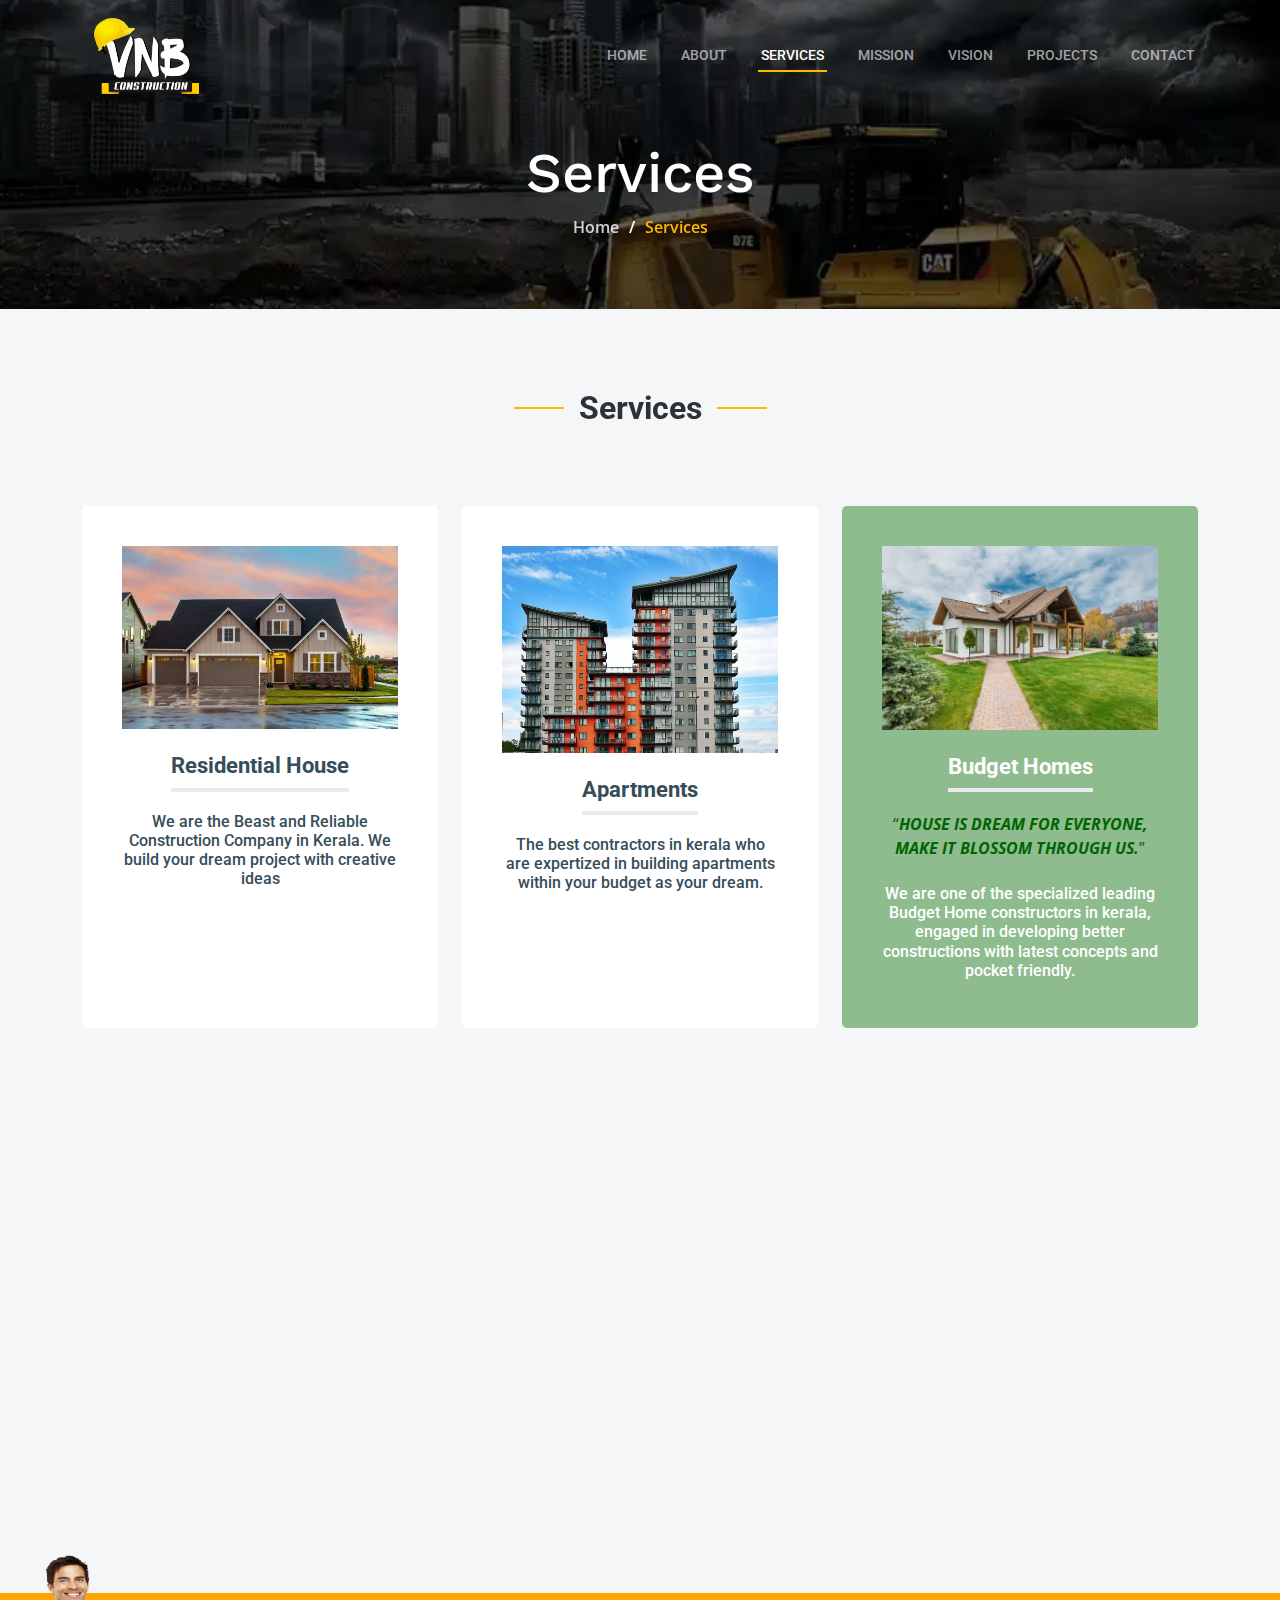
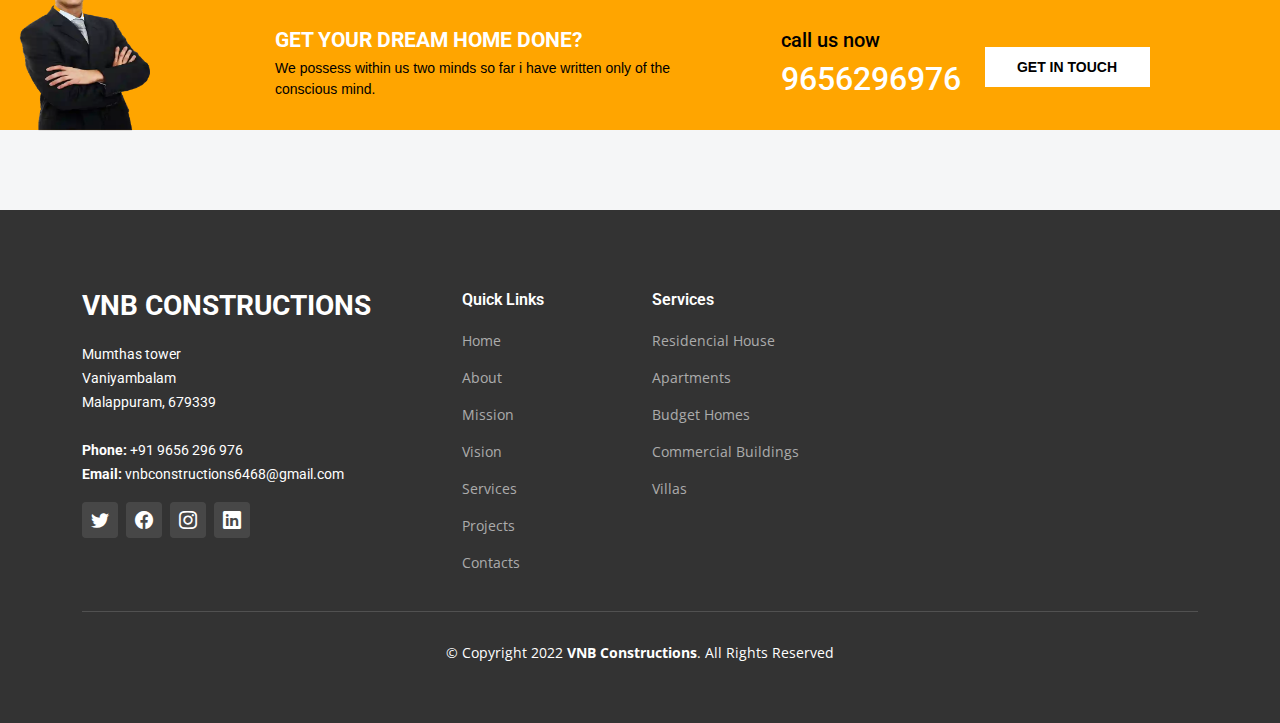
<file: services.html>
<!DOCTYPE html>
<html lang="en">

<head>
  <meta charset="utf-8">
  <meta content="width=device-width, initial-scale=1.0" name="viewport">

   <title>VNB Constructions</title>
  <meta content="" name="description">
  <meta content="" name="keywords">

  <!-- Favicons -->
  <link href="assets/img/vnb%20logo%20white.jpg" rel="icon">
  <link href="assets/img/vnb%20logo%20white.jpg" rel="apple-touch-icon">
  <!-- Google Fonts -->
  <link rel="preconnect" href="https://fonts.googleapis.com">
  <link rel="preconnect" href="https://fonts.gstatic.com" crossorigin>
  <link href="https://fonts.googleapis.com/css2?family=Open+Sans:ital,wght@0,300;0,400;0,500;0,600;0,700;1,300;1,400;1,600;1,700&family=Roboto:ital,wght@0,300;0,400;0,500;0,600;0,700;1,300;1,400;1,500;1,600;1,700&family=Work+Sans:ital,wght@0,300;0,400;0,500;0,600;0,700;1,300;1,400;1,500;1,600;1,700&display=swap" rel="stylesheet">

  <!-- Vendor CSS Files -->
  <link href="assets/vendor/bootstrap/css/bootstrap.min.css" rel="stylesheet">
  <link href="assets/vendor/bootstrap-icons/bootstrap-icons.css" rel="stylesheet">
  <link href="assets/vendor/fontawesome-free/css/all.min.css" rel="stylesheet">
  <link href="assets/vendor/aos/aos.css" rel="stylesheet">
  <link href="assets/vendor/glightbox/css/glightbox.min.css" rel="stylesheet">
  <link href="assets/vendor/swiper/swiper-bundle.min.css" rel="stylesheet">

  <!-- Template Main CSS File -->
  <link href="assets/css/main.css" rel="stylesheet">

</head>

<body>

  <!-- ======= Header ======= -->
  <header id="header" class="header d-flex align-items-center">
    <div class="container-fluid container-xl d-flex align-items-center justify-content-between">

      <a href="index.html" class="logo d-flex align-items-center">
        <!-- Uncomment the line below if you also wish to use an image logo -->
        <img src="assets/img/vnb%20logo1.png" class="logo" alt=""> 
        <!--<h1>VNB Constructions<span>.</span></h1> -->
      </a>

      <i class="mobile-nav-toggle mobile-nav-show bi bi-list"></i>
      <i class="mobile-nav-toggle mobile-nav-hide d-none bi bi-x"></i>
      <nav id="navbar" class="navbar">
        <ul>
          <li><a href="index.html">Home</a></li>
          <li><a href="about.html">About</a></li>
          <li><a href="services.html" class="active">Services</a></li>
          <li><a href="index.html#Mission">Mission</a></li>
          <li><a href="index.html#Vision">Vision</a></li>
          <li><a href="projects.html">Projects</a></li>
          <li><a href="contact.html">Contact</a></li>
        </ul>
      </nav><!-- .navbar -->

    </div>
  </header><!-- End Header -->
    
  <main id="main">

    <!-- ======= Breadcrumbs ======= -->
    <div class="breadcrumbs d-flex align-items-center" style="background-image: url('assets/img/hero-carousel/C-pic_4.1.webp');">
      <div class="container position-relative d-flex flex-column align-items-center" data-aos="fade">

        <h2>Services</h2>
        <ol>
          <li><a href="index.html">Home</a></li>
          <li>Services</li>
        </ol>

      </div>
    </div><!-- End Breadcrumbs -->

    <!-- ======= Services Section ======= -->
     <section id="services" class="services section-bg">
      <div class="container" data-aos="fade-up">

        <div class="section-header">
          <h2>Services</h2>
        </div>

        <div class="row gy-4">
           
             <div class="col-lg-4 col-md-6" data-aos="fade-up" data-aos-delay="100">
            <div class="service-item position-relative text-center">
             <img src="assets/img/residencez.webp" class="img-fluid" alt=""> <br><br>
              <h3>Residential House</h3>
              <h6>We are the Beast and Reliable Construction Company in Kerala. We build your dream project with creative ideas </h6>
<!--              <a href="#" class="readmore stretched-link"><button type="button" class="btn btn-warning" style="color: white">Read More</button></a>-->
            </div>
          </div><!-- End Service Item -->

          <div class="col-lg-4 col-md-6" data-aos="fade-up" data-aos-delay="200">
            <div class="service-item position-relative text-center">
              <img src="assets/img/apartmennt.webp" class="img-fluid" alt=""> <br><br>
              <h3>Apartments</h3>
              <h6>The best contractors in kerala who are expertized in building apartments within your budget as your dream.</h6>
<!--              <a href="#" class="readmore stretched-link"><button type="button" class="btn btn-warning" style="color: white">Read More</button></a>-->
            </div>
          </div><!-- End Service Item -->

          <div class="col-lg-4 col-md-6" data-aos="fade-up" data-aos-delay="300">
            <div class="service-item position-relative text-center"  style="background-color: darkseagreen">
                
              <img src="assets/img/bhouse.webp" class="img-fluid" alt=""> <br><br>
              <h3  style="color: white">Budget Homes</h3><br>
                <q style="color: darkgreen"><strong><i>HOUSE IS DREAM FOR EVERYONE,<br>MAKE IT BLOSSOM THROUGH US.</i></strong></q><br><br>
              <h6 style="color: white">We are one of the specialized leading Budget Home constructors in kerala, engaged in developing better constructions with latest concepts and pocket friendly.</h6>
<!--              <a href="#" class="readmore stretched-link"><button type="button" class="btn btn-warning" style="color: white">Read More</button></a>-->
            </div>
          </div><!-- End Service Item -->

          <div class="col-lg-4 col-md-6" data-aos="fade-up" data-aos-delay="400">
            <div class="service-item position-relative text-center">
             <img src="assets/img/cbuild.webp" class="img-fluid" alt="">  <br><br>
              <h3>Commercial Buildings</h3>
              <h6>We are one of the leading commercial building constructors in kerala, engaged in developing better constructions with latest concepts.</h6>
<!--              <a href="#" class="readmore stretched-link"><button type="button" class="btn btn-warning" style="color: white">Read More</button></a>-->
            </div>
          </div><!-- End Service Item -->

          <div class="col-lg-4 col-md-6" data-aos="fade-up" data-aos-delay="500">
            <div class="service-item position-relative text-center">
                <img src="assets/img/villaa.webp" class="img-fluid" alt=""> <br><br>
              <h3>Villas</h3>
              <h6>The best contractors in kerala who are expertized in building villas within your budget as your dream.</h6>
<!--              <a href="#" class="readmore stretched-link"><button type="button" class="btn btn-warning" style="color: white">Read More</button></a>-->
            </div>
          </div><!-- End Service Item -->
            
            <div class="col-lg-4 col-md-6" data-aos="fade-up" data-aos-delay="600">
            <div class="service-item position-relative text-center">
              <img src="assets/img/road%20works.webp" class="img-fluid" alt=""><br><br>
              <h3>Road Works</h3>
              <h6>We have extensive experience in Road Construction. We provide better constructions with latest concepts.</h6>
<!--              <a href="#" class="readmore stretched-link"><button type="button" class="btn btn-warning" style="color: white">Read More</button></a>-->
            </div>
          </div><!-- End Service Item -->

        </div>

      </div>
  
        
        <div class="multiple-get-in-touch">
						<div class="multiple-get-in-touch-inner">
							<img src="assets/img/man.webp" alt="VNB Construction">
						            <div class="container">
                <div class="row">
								<div class="col-md-7 col-sm-12 multiple-get-in-touch-description">
									<h3>GET YOUR DREAM HOME DONE?</h3>
									<p style="color: black">We possess within us two minds so far i have written only of the conscious mind.</p>
								</div>
								<div class="col-md-5 col-sm-12">
									<div class="row">
										<div class="col-md-6 col-sm-8 multiple-get-in-touch-contact">
											<div class="contact_detial">
												<div class="phone_number">
													<h5 style="color: black">call us now</h5>
													<h2 class="phone_number_h2">9656296976</h2>
												</div>
											</div>
										</div>
                                        <br>
                                        <br>
										<div class="col-md-6 col-sm-4 my-auto ml-5 multiple-get-in-touch-button">
											<a href="index.html#submit-form" style="color: black">GET IN TOUCH</a>
										</div>
                                        <div class="col-md-6 col-sm-4 multiple-get-in-touch-button1">
											<a href="#" style="color: orange">GET IN TOUCH</a>
										</div>
									</div>								
								</div>
							</div>
						</div>
					</div>
        </div>
        
    </section><!-- End Services Section -->


  </main><!-- End #main -->

  <!-- ======= Footer ======= -->
  <footer id="footer" class="footer">

    <div class="footer-content position-relative">
      <div class="container">
        <div class="row">

          <div class="col-lg-4 col-md-6">
            <div class="footer-info">
              <h3 style="color: white">VNB Constructions</h3>
              <p>
                Mumthas tower <br>
                Vaniyambalam<br>
                Malappuram, 679339<br><br>
                <strong>Phone:</strong> +91 9656 296 976<br>
                <strong>Email:</strong> vnbconstructions6468@gmail.com<br>
              </p>
              <div class="social-links d-flex mt-3">
                <a href="#" class="d-flex align-items-center justify-content-center"><i class="bi bi-twitter"></i></a>
                <a href="https://www.facebook.com/103436235656600/posts/103436912323199/?substory_index=0" class="d-flex align-items-center justify-content-center"><i class="bi bi-facebook"></i></a>
                <a href="https://www.instagram.com/vnb_earth_movers/" class="d-flex align-items-center justify-content-center"><i class="bi bi-instagram"></i></a>
                <a href="#" class="d-flex align-items-center justify-content-center"><i class="bi bi-linkedin"></i></a>
              </div>
            </div>
          </div><!-- End footer info column-->

          <div class="col-lg-2 col-md-3 footer-links">
            <h4>Quick Links</h4>
            <ul>
              <li><a href="index.html">Home</a></li>
              <li><a href="about.html">About</a></li>
              <li><a href="index.html#Mission">Mission</a></li>
              <li><a href="index.html#Vision">Vision</a></li>
              <li><a href="services.html">Services</a></li>
              <li><a href="projects.html">Projects</a></li>
              <li><a href="contact.html">Contacts</a></li>
            </ul>
          </div><!-- End footer links column-->

          <div class="col-lg-2 col-md-3 footer-links">
            <h4>Services</h4>
            <ul>
              <li><a href="#services">Residencial House</a></li>
              <li><a href="#services">Apartments</a></li>
              <li><a href="#services">Budget Homes</a></li>
              <li><a href="#services">Commercial Buildings</a></li>
              <li><a href="#services">Villas</a></li>
            </ul>
          </div><!-- End footer links column-->

        </div>
      </div>
    </div>

    <div class="footer-legal text-center position-relative">
      <div class="container">
        <div class="copyright" style="color: white">
          &copy; Copyright 2022 <strong><span>VNB Constructions</span></strong>. All Rights Reserved
        </div>
      </div>
    </div>

  </footer>

  <!-- End Footer -->

  <a href="#" class="scroll-top d-flex align-items-center justify-content-center"><i class="bi bi-arrow-up-short"></i></a>

  <div id="preloader"></div>

  <!-- Vendor JS Files -->
  <script src="assets/vendor/bootstrap/js/bootstrap.bundle.min.js"></script>
  <script src="assets/vendor/aos/aos.js"></script>
  <script src="assets/vendor/glightbox/js/glightbox.min.js"></script>
  <script src="assets/vendor/isotope-layout/isotope.pkgd.min.js"></script>
  <script src="assets/vendor/swiper/swiper-bundle.min.js"></script>
  <script src="assets/vendor/purecounter/purecounter_vanilla.js"></script>
  <script src="assets/vendor/php-email-form/validate.js"></script>

  <!-- Template Main JS File -->
  <script src="assets/js/main.js"></script>

</body>

</html>
</file>
<file: assets/css/main.css>
:root {
  --font-default: "Open Sans", system-ui, -apple-system, "Segoe UI", Roboto, "Helvetica Neue", Arial, "Noto Sans", "Liberation Sans", sans-serif, "Apple Color Emoji", "Segoe UI Emoji", "Segoe UI Symbol", "Noto Color Emoji";
  --font-primary: "Roboto", sans-serif;
  --font-secondary: "Work Sans", sans-serif;
}

/* Colors */
:root {
  --color-default: #364d59;
  --color-primary: #feb900;
  --color-secondary: #52565e;
}

/* Smooth scroll behavior */
:root {
  scroll-behavior: smooth;
}

/*--------------------------------------------------------------
# General
--------------------------------------------------------------*/
body {
  font-family: var(--font-default);
  color: var(--color-default);
  overflow-x: hidden;
}

a {
  color: var(--color-primary);
  text-decoration: none;
}

a:hover {
  color: #ffc732;
  text-decoration: none;
}

h1,
h2,
h3,
h4,
h5,
h6 {
  font-family: var(--font-primary);
}

/*--------------------------------------------------------------
# Sections & Section Header
--------------------------------------------------------------*/
section {
  padding: 80px 0;
  overflow: hidden;
}

.section-bg {
  background-color: #f5f6f7;
}

.section-header {
  text-align: center;
  padding-bottom: 70px;
}

.section-header h2 {
  font-size: 32px;
  font-weight: 700;
  position: relative;
  color: #2e3135;
}

.section-header h2:before,
.section-header h2:after {
  content: "";
  width: 50px;
  height: 2px;
  background: var(--color-primary);
  display: inline-block;
}

.section-header h2:before {
  margin: 0 15px 10px 0;
}

.section-header h2:after {
  margin: 0 0 10px 15px;
}

.section-header p {
  margin: 0 auto 0 auto;
}

@media (min-width: 1199px) {
  .section-header p {
    max-width: 60%;
  }
}

/*--------------------------------------------------------------
# Breadcrumbs
--------------------------------------------------------------*/
.breadcrumbs {
  padding: 140px 0 60px 0;
  min-height: 30vh;
  position: relative;
  background-size: cover;
  background-position: center;
  background-repeat: no-repeat;
}

.breadcrumbs:before {
  content: "";
  background-color: rgba(0, 0, 0, 0.6);
  position: absolute;
  inset: 0;
}

.breadcrumbs h2 {
  font-size: 56px;
  font-weight: 500;
  color: #fff;
  font-family: var(--font-secondary);
}

.breadcrumbs ol {
  display: flex;
  flex-wrap: wrap;
  list-style: none;
  padding: 0 0 10px 0;
  margin: 0;
  font-size: 16px;
  font-weight: 600;
  color: var(--color-primary);
}

.breadcrumbs ol a {
  color: rgba(255, 255, 255, 0.8);
  transition: 0.3s;
}

.breadcrumbs ol a:hover {
  text-decoration: underline;
}

.breadcrumbs ol li+li {
  padding-left: 10px;
}

.breadcrumbs ol li+li::before {
  display: inline-block;
  padding-right: 10px;
  color: #fff;
  content: "/";
}

/*--------------------------------------------------------------
# Scroll top button
--------------------------------------------------------------*/
.scroll-top {
  position: fixed;
  visibility: hidden;
  opacity: 0;
  right: 15px;
  bottom: 15px;
  z-index: 99999;
  background: var(--color-primary);
  width: 40px;
  height: 40px;
  border-radius: 4px;
  transition: all 0.4s;
}

.scroll-top i {
  font-size: 24px;
  color: var(--color-secondary);
  line-height: 0;
}

.scroll-top:hover {
  background: #ffc732;
  color: #fff;
}

.scroll-top.active {
  visibility: visible;
  opacity: 1;
}

/*--------------------------------------------------------------
# Preloader
--------------------------------------------------------------*/
#preloader {
  position: fixed;
  inset: 0;
  z-index: 999999;
  overflow: hidden;
  background: #fff;
  transition: all 0.6s ease-out;
}

#preloader:before {
  content: "";
  position: fixed;
  top: calc(50% - 30px);
  left: calc(50% - 30px);
  border: 6px solid #fff;
  border-color: var(--color-primary) transparent var(--color-primary) transparent;
  border-radius: 50%;
  width: 60px;
  height: 60px;
  -webkit-animation: animate-preloader 1.5s linear infinite;
  animation: animate-preloader 1.5s linear infinite;
}

@-webkit-keyframes animate-preloader {
  0% {
    transform: rotate(0deg);
  }

  100% {
    transform: rotate(360deg);
  }
}

@keyframes animate-preloader {
  0% {
    transform: rotate(0deg);
  }

  100% {
    transform: rotate(360deg);
  }
}

/*--------------------------------------------------------------
# Disable aos animation delay on mobile devices
--------------------------------------------------------------*/
@media screen and (max-width: 768px) {
  [data-aos-delay] {
    transition-delay: 0 !important;
  }
}

/*--------------------------------------------------------------
# Header
--------------------------------------------------------------*/
.header {
  z-index: 997;
  position: absolute;
  padding: 30px 0;
  top: 0;
  left: 0;
  right: 0;
}

.header .logo img {
    min-height: 130px;
    width: auto;
  margin-right: 5px;
    margin-top: 2px;
}
@media (max-width: 1279px) {
.header .logo img {
  min-height: 100px;
  width: auto;
  margin-right: 5px;
  margin-top: 2px;
}
}

.header .logo h1 {
  font-size: 24px;
  font-weight: 700;
  color: #fff;
  margin-bottom: 0;
  font-family: var(--font-primary);
}

.header .logo h1 span {
  color: var(--color-primary);
}

/*--------------------------------------------------------------
# Desktop Navigation
--------------------------------------------------------------*/
@media (min-width: 1280px) {
  .navbar {
    padding: 0;
  }

  .navbar ul {
    margin: 0;
    padding: 0;
    display: flex;
    list-style: none;
    align-items: center;
  }

  .navbar li {
    position: relative;
  }

  .navbar>ul>li {
    white-space: nowrap;
    padding: 10px 0 10px 28px;
  }

  .navbar a,
  .navbar a:focus {
    display: flex;
    align-items: center;
    justify-content: space-between;
    padding: 0 3px;
    font-family: var(--font-primary);
    font-size: 14px;
    font-weight: 500;
    color: rgba(255, 255, 255, 0.6);
    text-transform: uppercase;
    white-space: nowrap;
    transition: 0.3s;
    position: relative;
  }

  .navbar a i,
  .navbar a:focus i {
    font-size: 12px;
    line-height: 0;
    margin-left: 5px;
  }

  .navbar>ul>li>a:before {
    content: "";
    position: absolute;
    width: 100%;
    height: 2px;
    bottom: -6px;
    left: 0;
    background-color: var(--color-primary);
    visibility: hidden;
    width: 0px;
    transition: all 0.3s ease-in-out 0s;
  }

  .navbar a:hover:before,
  .navbar li:hover>a:before,
  .navbar .active:before {
    visibility: visible;
    width: 100%;
  }

  .navbar a:hover,
  .navbar .active,
  .navbar .active:focus,
  .navbar li:hover>a {
    color: #fff;
  }

  .navbar .dropdown ul {
    display: block;
    position: absolute;
    left: 28px;
    top: calc(100% + 30px);
    margin: 0;
    padding: 10px 0;
    z-index: 99;
    opacity: 0;
    visibility: hidden;
    background: #fff;
    box-shadow: 0px 0px 30px rgba(127, 137, 161, 0.25);
    transition: 0.3s;
  }

  .navbar .dropdown ul li {
    min-width: 200px;
  }

  .navbar .dropdown ul a {
    padding: 10px 20px;
    font-size: 15px;
    text-transform: none;
    color: var(--color-default);
    font-weight: 400;
  }

  .navbar .dropdown ul a i {
    font-size: 12px;
  }

  .navbar .dropdown ul a:hover,
  .navbar .dropdown ul .active:hover,
  .navbar .dropdown ul li:hover>a {
    color: var(--color-primary);
  }

  .navbar .dropdown:hover>ul {
    opacity: 1;
    top: 100%;
    visibility: visible;
  }

  .navbar .dropdown .dropdown ul {
    top: 0;
    left: calc(100% - 30px);
    visibility: hidden;
  }

  .navbar .dropdown .dropdown:hover>ul {
    opacity: 1;
    top: 0;
    left: 100%;
    visibility: visible;
  }
}

@media (min-width: 1280px) and (max-width: 1366px) {
  .navbar .dropdown .dropdown ul {
    left: -90%;
  }

  .navbar .dropdown .dropdown:hover>ul {
    left: -100%;
  }
}

@media (min-width: 1280px) {

  .mobile-nav-show,
  .mobile-nav-hide {
    display: none;
  }
}

/*--------------------------------------------------------------
# Mobile Navigation
--------------------------------------------------------------*/
@media (max-width: 1279px) {
  .navbar {
    position: fixed;
    top: 0;
    right: -100%;
    width: 100%;
    max-width: 400px;
    bottom: 0;
    transition: 0.3s;
    z-index: 9997;
  }

  .navbar ul {
    position: absolute;
    inset: 0;
    padding: 50px 0 10px 0;
    margin: 0;
    background: rgba(0, 0, 0, 0.8);
    overflow-y: auto;
    transition: 0.3s;
    z-index: 9998;
  }

  .navbar a,
  .navbar a:focus {
    display: flex;
    align-items: center;
    justify-content: space-between;
    padding: 10px 20px;
    font-family: var(--font-primary);
    font-size: 15px;
    font-weight: 500;
    color: rgba(255, 255, 255, 0.7);
    white-space: nowrap;
    text-transform: uppercase;
    transition: 0.3s;
  }

  .navbar a i,
  .navbar a:focus i {
    font-size: 12px;
    line-height: 0;
    margin-left: 5px;
  }

  .navbar a:hover,
  .navbar .active,
  .navbar .active:focus,
  .navbar li:hover>a {
    color: #fff;
  }

  .navbar .dropdown ul,
  .navbar .dropdown .dropdown ul {
    position: static;
    display: none;
    padding: 10px 0;
    margin: 10px 20px;
    transition: all 0.5s ease-in-out;
    border: 1px solid #222428;
  }

  .navbar .dropdown>.dropdown-active,
  .navbar .dropdown .dropdown>.dropdown-active {
    display: block;
  }

  .mobile-nav-show {
    position: relative;
    color: #fff;
    font-size: 28px;
    cursor: pointer;
    line-height: 0;
    transition: 0.5s;
    z-index: 9999;
    padding-right: 10px;
  }

  .mobile-nav-hide {
    color: #fff;
    font-size: 32px;
    cursor: pointer;
    line-height: 0;
    transition: 0.5s;
    position: fixed;
    right: 20px;
    top: 20px;
    z-index: 9999;
  }

  .mobile-nav-active {
    overflow: hidden;
  }

  .mobile-nav-active .navbar {
    right: 0;
  }

  .mobile-nav-active .navbar:before {
    content: "";
    position: fixed;
    inset: 0;
    background: rgba(0, 0, 0, 0.6);
    z-index: 9996;
  }
}
.logo .img {
    height: 80px;
    width: 80px;
}
.logo {
    height: 50px;
    width: 50px;
}
.picz {
    height: 120px;
    width: 120px;
    
}
/*--------------------------------------------------------------
# Get Started Section
--------------------------------------------------------------*/
.get-started .content {
  padding: 30px 0;
}

.get-started .content h3 {
  font-size: 36px;
  color: var(--color-secondary);
  font-weight: 600;
  margin-bottom: 25px;
  padding-bottom: 25px;
  position: relative;
}

.get-started .content h3:after {
  content: "";
  position: absolute;
  display: block;
  width: 60px;
  height: 4px;
  background: var(--color-primary);
  left: 0;
  bottom: 0;
}

.get-started .content p {
  font-size: 14px;
}

.get-started .php-email-form {
  background: #fff;
  padding: 30px;
  height: 100%;
}

@media (max-width: 575px) {
  .get-started .php-email-form {
    padding: 20px;
  }
}

.get-started .php-email-form h3 {
  font-size: 14px;
  font-weight: 700;
  text-transform: uppercase;
  letter-spacing: 1px;
}

.get-started .php-email-form p {
  font-size: 14px;
  margin-bottom: 20px;
}

.get-started .php-email-form .error-message {
  display: none;
  color: #fff;
  background: #df1529;
  text-align: left;
  padding: 15px;
  margin-bottom: 24px;
  font-weight: 600;
}

.get-started .php-email-form .sent-message {
  display: none;
  color: #fff;
  background: #059652;
  text-align: center;
  padding: 15px;
  margin-bottom: 24px;
  font-weight: 600;
}

.get-started .php-email-form .loading {
  display: none;
  background: #fff;
  text-align: center;
  padding: 15px;
  margin-bottom: 24px;
}

.get-started .php-email-form .loading:before {
  content: "";
  display: inline-block;
  border-radius: 50%;
  width: 24px;
  height: 24px;
  margin: 0 10px -6px 0;
  border: 3px solid #059652;
  border-top-color: #fff;
  -webkit-animation: animate-loading 1s linear infinite;
  animation: animate-loading 1s linear infinite;
}

.get-started .php-email-form input,
.get-started .php-email-form textarea {
  border-radius: 0;
  box-shadow: none;
  font-size: 14px;
  border-radius: 0;
}

.get-started .php-email-form input:focus,
.get-started .php-email-form textarea:focus {
  border-color: var(--color-primary);
}

.get-started .php-email-form input {
  padding: 12px 15px;
}

.get-started .php-email-form textarea {
  padding: 12px 15px;
}

.get-started .php-email-form button[type=submit] {
  background: var(--color-primary);
  border: 0;
  padding: 10px 30px;
  color: #fff;
  transition: 0.4s;
  border-radius: 4px;
}

.get-started .php-email-form button[type=submit]:hover {
  background: rgba(254, 185, 0, 0.8);
}

@-webkit-keyframes animate-loading {
  0% {
    transform: rotate(0deg);
  }

  100% {
    transform: rotate(360deg);
  }
}

@keyframes animate-loading {
  0% {
    transform: rotate(0deg);
  }

  100% {
    transform: rotate(360deg);
  }
}

/*--------------------------------------------------------------
# Constructions Section
--------------------------------------------------------------*/
.constructions .card-item {
  border: 1px solid rgba(82, 86, 94, 0.2);
  background: #fff;
  position: relative;
  border-radius: 0;
}

.constructions .card-item .card-bg {
  min-height: 300px;
  background-size: cover;
  background-position: center;
  background-repeat: no-repeat;
}

.constructions .card-item .card-body {
  padding: 30px;
}

.constructions .card-item h4 {
  font-weight: 700;
  font-size: 20px;
  margin-bottom: 15px;
  color: var(--color-secondary);
}

.constructions .card-item p {
  color: var(--color-secondary);
  margin: 0;
}

/*--------------------------------------------------------------
# Services Section
--------------------------------------------------------------*/
.services .service-item {
  padding: 40px;
  background: #fff;
  height: 100%;
  border: 0px 2px;
  border-color: grey;
  border-radius: 5px;
}

.services .service-item .icon {
  width: 48px;
  height: 48px;
  position: relative;
  margin-bottom: 50px;
}

.services .service-item .icon i {
  color: var(--color-secondary);
  font-size: 40px;
  transition: ease-in-out 0.3s;
  z-index: 2;
  position: relative;
  line-height: 1.8;
}

.services .service-item .icon:before {
  position: absolute;
  content: "";
  height: 100%;
  width: 100%;
  background: #f0f1f2;
  border-radius: 50px;
  z-index: 1;
  top: 10px;
  right: -15px;
  transition: 0.3s;
}

.services .service-item h3 {
  color: var(--color-default);
  font-weight: 700;
  margin: 0 0 20px 0;
  padding-bottom: 8px;
  font-size: 22px;
  position: relative;
  display: inline-block;
  border-bottom: 4px solid #ebebed;
  transition: 0.3s;
}

.services .service-item p {
  line-height: 24px;
  font-size: 14px;
  margin-bottom: 0;
}

.services .service-item .readmore {
  margin-top: 15px;
  display: inline-block;
  color: var(--color-primary);
}

.services .service-item:hover .icon:before {
  background: var(--color-primary);
}

.services .service-item:hover h3 {
  border-color: var(--color-primary);
}

/*--------------------------------------------------------------
# Features Section
--------------------------------------------------------------*/
.features .nav-tabs {
  border: 0;
}

.features .nav-link {
  padding: 15px 0;
  transition: 0.3s;
  color: var(--color-secondary);
  border-radius: 0;
  display: flex;
  align-items: center;
  justify-content: center;
  cursor: pointer;
  height: 100%;
  border: 0;
  border-bottom: 4px solid #e2e4e6;
}

.features .nav-link i {
  padding-right: 15px;
  font-size: 48px;
}

.features .nav-link h4 {
  font-size: 18px;
  font-weight: 600;
  margin: 0;
}

@media (max-width: 575px) {
  .features .nav-link h4 {
    font-size: 16px;
  }
}

.features .nav-link:hover {
  color: var(--color-primary);
}

.features .nav-link.active {
  color: var(--color-primary);
  background-color: transparent;
  border-color: var(--color-primary);
}

.features .tab-content {
  margin-top: 30px;
}

.features .tab-pane h3 {
  font-weight: 700;
  font-size: 32px;
  position: relative;
  margin-bottom: 20px;
  padding-bottom: 20px;
}

.features .tab-pane h3:after {
  content: "";
  position: absolute;
  display: block;
  width: 60px;
  height: 3px;
  background: var(--color-primary);
  left: 0;
  bottom: 0;
}

.features .tab-pane ul {
  list-style: none;
  padding: 0;
}

.features .tab-pane ul li {
  padding-top: 10px;
}

.features .tab-pane ul i {
  font-size: 20px;
  padding-right: 4px;
  color: var(--color-primary);
}

.features .tab-pane p:last-child {
  margin-bottom: 0;
}

/*--------------------------------------------------------------
# Our Projects Section
--------------------------------------------------------------*/
.projects .portfolio-flters {
  padding: 0;
  margin: 0 auto 20px auto;
  list-style: none;
  text-align: center;
}

.projects .portfolio-flters li {
  cursor: pointer;
  display: inline-block;
  padding: 0;
  font-size: 18px;
  font-weight: 500;
  margin: 0 10px;
  line-height: 1;
  margin-bottom: 5px;
  transition: all 0.3s ease-in-out;
}

.projects .portfolio-flters li:hover,
.projects .portfolio-flters li.filter-active {
  color: var(--color-primary);
}

.projects .portfolio-flters li:first-child {
  margin-left: 0;
}

.projects .portfolio-flters li:last-child {
  margin-right: 0;
}

@media (max-width: 575px) {
  .projects .portfolio-flters li {
    font-size: 14px;
    margin: 0 5px;
  }
}

.projects .portfolio-content {
  position: relative;
  overflow: hidden;
}

.projects .portfolio-content img {
  transition: 0.3s;
}

.projects .portfolio-content .portfolio-info {
  opacity: 0;
  position: absolute;
  inset: 0;
  z-index: 3;
  transition: all ease-in-out 0.3s;
  background: rgba(0, 0, 0, 0.6);
  padding: 15px;
}

.projects .portfolio-content .portfolio-info h4 {
  font-size: 14px;
  padding: 5px 10px;
  font-weight: 400;
  color: #fff;
  display: inline-block;
  background-color: var(--color-primary);
}

.projects .portfolio-content .portfolio-info p {
  position: absolute;
  bottom: 10px;
  text-align: center;
  display: inline-block;
  left: 0;
  right: 0;
  font-size: 16px;
  font-weight: 600;
  color: rgba(255, 255, 255, 0.8);
}

.projects .portfolio-content .portfolio-info .preview-link,
.projects .portfolio-content .portfolio-info .details-link {
  position: absolute;
  left: calc(50% - 40px);
  font-size: 26px;
  top: calc(50% - 14px);
  color: #fff;
  transition: 0.3s;
  line-height: 1.2;
}

.projects .portfolio-content .portfolio-info .preview-link:hover,
.projects .portfolio-content .portfolio-info .details-link:hover {
  color: var(--color-primary);
}

.projects .portfolio-content .portfolio-info .details-link {
  left: 50%;
  font-size: 34px;
  line-height: 0;
}

.projects .portfolio-content:hover .portfolio-info {
  opacity: 1;
}

.projects .portfolio-content:hover img {
  transform: scale(1.1);
}

/*--------------------------------------------------------------
# Testimonials Section
--------------------------------------------------------------*/
.testimonials .testimonial-wrap {
  padding-left: 50px;
}

.testimonials .testimonials-carousel,
.testimonials .testimonials-slider {
  overflow: hidden;
}

.testimonials .testimonial-item {
  box-sizing: content-box;
  padding: 30px 30px 30px 60px;
  margin: 0 15px 30px 0;
  min-height: 200px;
  box-shadow: 0px 2px 20px rgba(82, 86, 94, 0.1);
  position: relative;
  background: #fff;
}

.testimonials .testimonial-item .testimonial-img {
  width: 90px;
  border-radius: 10px;
  border: 6px solid #fff;
  position: absolute;
  left: -45px;
}

.testimonials .testimonial-item h3 {
  font-size: 18px;
  font-weight: bold;
  margin: 10px 0 5px 0;
  color: #000;
}

.testimonials .testimonial-item h4 {
  font-size: 14px;
  color: #999;
  margin: 0;
}

.testimonials .testimonial-item .stars {
  margin: 10px 0;
}

.testimonials .testimonial-item .stars i {
  color: #ffc107;
  margin: 0 1px;
}

.testimonials .testimonial-item .quote-icon-left,
.testimonials .testimonial-item .quote-icon-right {
  color: #ffd565;
  font-size: 26px;
  line-height: 0;
}

.testimonials .testimonial-item .quote-icon-left {
  display: inline-block;
  left: -5px;
  position: relative;
}

.testimonials .testimonial-item .quote-icon-right {
  display: inline-block;
  right: -5px;
  position: relative;
  top: 10px;
  transform: scale(-1, -1);
}

.testimonials .testimonial-item p {
  font-style: italic;
  margin: 15px auto 15px auto;
}

.testimonials .swiper-pagination {
  margin-top: 20px;
  position: relative;
}

.testimonials .swiper-pagination .swiper-pagination-bullet {
  width: 12px;
  height: 12px;
  background-color: #d5d7da;
  opacity: 1;
}

.testimonials .swiper-pagination .swiper-pagination-bullet-active {
  background-color: var(--color-primary);
}

@media (max-width: 767px) {
  .testimonials .testimonial-wrap {
    padding-left: 0;
  }

  .testimonials .testimonials-carousel,
  .testimonials .testimonials-slider {
    overflow: hidden;
  }

  .testimonials .testimonial-item {
    padding: 30px;
    margin: 15px;
  }

  .testimonials .testimonial-item .testimonial-img {
    position: static;
    left: auto;
  }
}

/*--------------------------------------------------------------
# Alt Services Section
--------------------------------------------------------------*/
.alt-services .img-bg {
  background-size: cover;
  background-position: center center;
  min-height: 400px;
}

.alt-services h3 {
  font-size: 28px;
  font-weight: 700;
  color: var(--color-secondary);
  margin-bottom: 20px;
  padding-bottom: 20px;
  position: relative;
}

.alt-services h3:after {
  content: "";
  position: absolute;
  display: block;
  width: 50px;
  height: 3px;
  background: var(--color-primary);
  left: 0;
  bottom: 0;
}

.alt-services .icon-box {
  margin-top: 50px;
}

.alt-services .icon-box i {
  display: flex;
  align-items: center;
  justify-content: center;
  color: var(--color-primary);
  margin-right: 25px;
  font-size: 28px;
  width: 56px;
  height: 56px;
  border-radius: 4px;
  line-height: 0;
  box-shadow: 0px 2px 30px rgba(0, 0, 0, 0.08);
  background-color: #fff;
  transition: 0.3s;
}

.alt-services .icon-box:hover i {
  background-color: var(--color-primary);
  color: #fff;
}

.alt-services .icon-box h4 {
  font-weight: 700;
  margin-bottom: 10px;
  font-size: 18px;
}

.alt-services .icon-box h4 a {
  color: #000;
  transition: 0.3s;
}

.alt-services .icon-box h4 a:hover {
  color: var(--color-primary);
}

.alt-services .icon-box p {
  line-height: 24px;
  font-size: 14px;
  margin-bottom: 0;
}

/*--------------------------------------------------------------
# About Section
--------------------------------------------------------------*/
.about h2 {
  font-size: 48px;
  font-weight: 700;
  font-family: var(--font-secondary);
  margin: 30px 0;
}

@media (min-width: 991px) {
  .about h2 {
    max-width: 65%;
    margin: 0 0 80px 0;
  }
}

.about .our-story {
  padding: 40px;
  background-color: #f5f6f7;
}

@media (min-width: 991px) {
  .about .our-story {
    padding-right: 35%;
  }
}

.about .our-story h4 {
  text-transform: uppercase;
  font-size: 18px;
  color: #838893;
}

.about .our-story h3 {
  font-size: 36px;
  font-weight: 700;
  margin-bottom: 20px;
  color: var(--color-secondary);
}

.about .our-story p:last-child {
  margin-bottom: 0;
}

.about ul {
  list-style: none;
  padding: 0;
  font-size: 15px;
}

.about ul li {
  padding: 5px 0;
  display: flex;
  align-items: center;
}

.about ul i {
  font-size: 20px;
  margin-right: 4px;
  color: var(--color-primary);
}

.about .watch-video i {
  font-size: 32px;
  transition: 0.3s;
  color: var(--color-primary);
}

.about .watch-video a {
  font-weight: 600;
  color: var(--color-secondary);
  margin-left: 8px;
  transition: 0.3s;
}

.about .watch-video:hover a {
  color: var(--color-primary);
}

.about .about-img {
  min-height: 600px;
  background-size: cover;
  background-position: center;
}

@media (min-width: 992px) {
  .about .about-img {
    position: absolute;
    top: 0;
    right: 0;
  }
}

/*--------------------------------------------------------------
# Stats Counter Section
--------------------------------------------------------------*/
.stats-counter .stats-item {
  background: #fff;
  box-shadow: 0px 0 30px rgba(82, 86, 94, 0.05);
  padding: 30px;
}

.stats-counter .stats-item i {
  font-size: 42px;
  line-height: 0;
  margin-right: 20px;
  color: var(--color-primary);
}

.stats-counter .stats-item span {
  font-size: 36px;
  display: block;
  font-weight: 600;
  color: var(--color-secondary);
}

.stats-counter .stats-item p {
  padding: 0;
  margin: 0;
  font-family: var(--font-primary);
  font-size: 14px;
}

/*--------------------------------------------------------------
# Our Team Section
--------------------------------------------------------------*/
.team .member {
  position: relative;
}

.team .member .member-img {
  margin: 0 80px;
  border-radius: 50%;
  overflow: hidden;
  position: relative;
}

@media (max-width: 1024px) {
  .team .member .member-img {
    margin: 0 60px;
  }
}

.team .member .member-img img {
  position: relative;
  z-index: 1;
}

.team .member .member-img .social {
  position: absolute;
  inset: 0;
  background-color: rgba(0, 0, 0, 0.6);
  display: flex;
  justify-content: center;
  align-items: center;
  z-index: 2;
  padding-bottom: 20px;
  transition: 0.3s;
  visibility: hidden;
  opacity: 0;
}

.team .member .member-img .social a {
  transition: 0.3s;
  color: #fff;
  font-size: 20px;
  margin: 0 8px;
}

.team .member .member-img .social a:hover {
  color: var(--color-primary);
}

.team .member .member-info {
  margin-top: 30px;
}

.team .member .member-info h4 {
  font-weight: 700;
  margin-bottom: 6px;
  font-size: 18px;
  color: var(--color-secondary);
}

.team .member .member-info span {
  font-style: italic;
  display: block;
  font-size: 15px;
  color: #838893;
  margin-bottom: 10px;
}

.team .member .member-info p {
  margin-bottom: 0;
  font-size: 14px;
}

.team .member:hover .member-img .social {
  padding-bottom: 0;
  visibility: visible;
  opacity: 1;
}

/*-- Project button --*/



/*--------------------------------------------------------------
# Servie Cards Section
--------------------------------------------------------------*/
.services-cards h3 {
  font-size: 20px;
  font-weight: 700;
  color: var(--color-secondary);
}

.services-cards p {
  font-size: 15px;
}

.services-cards ul li {
  display: flex;
  align-items: center;
  font-size: 14px;
  padding-top: 10px;
}

.services-cards ul li i {
  font-size: 16px;
  color: var(--color-primary);
  margin-right: 6px;
}

/*--------------------------------------------------------------
# Projet Details Section
--------------------------------------------------------------*/
.project-details .portfolio-details-slider img {
  width: 100%;
}

.project-details .portfolio-details-slider .swiper-pagination .swiper-pagination-bullet {
  width: 12px;
  height: 12px;
  background-color: rgba(255, 255, 255, 0.7);
  opacity: 1;
}

.project-details .portfolio-details-slider .swiper-pagination .swiper-pagination-bullet-active {
  background-color: var(--color-primary);
}

.project-details .swiper-button-prev,
.project-details .swiper-button-next {
  width: 48px;
  height: 48px;
}

.project-details .swiper-button-prev:after,
.project-details .swiper-button-next:after {
  color: rgba(255, 255, 255, 0.8);
  background-color: rgba(0, 0, 0, 0.2);
  font-size: 24px;
  border-radius: 50%;
  width: 48px;
  height: 48px;
  display: flex;
  align-items: center;
  justify-content: center;
  transition: 0.3s;
}

.project-details .swiper-button-prev:hover:after,
.project-details .swiper-button-next:hover:after {
  background-color: rgba(0, 0, 0, 0.6);
}

@media (max-width: 575px) {

  .project-details .swiper-button-prev,
  .project-details .swiper-button-next {
    display: none;
  }
}

.project-details .portfolio-info h3 {
  font-size: 22px;
  font-weight: 700;
  margin-bottom: 20px;
  padding-bottom: 20px;
  position: relative;
}

.project-details .portfolio-info h3:after {
  content: "";
  position: absolute;
  display: block;
  width: 50px;
  height: 3px;
  background: var(--color-primary);
  left: 0;
  bottom: 0;
}

.project-details .portfolio-info ul {
  list-style: none;
  padding: 0;
  font-size: 15px;
}

.project-details .portfolio-info ul li {
  display: flex;
  flex-direction: column;
  padding-bottom: 15px;
}

.project-details .portfolio-info ul strong {
  text-transform: uppercase;
  font-weight: 400;
  color: #838893;
  font-size: 14px;
}

.project-details .portfolio-info .btn-visit {
  padding: 8px 40px;
  background: var(--color-primary);
  color: #fff;
  border-radius: 50px;
  transition: 0.3s;
}

.project-details .portfolio-info .btn-visit:hover {
  background: #ffc019;
}

.project-details .portfolio-description h2 {
  font-size: 26px;
  font-weight: 700;
  margin-bottom: 20px;
  color: var(--color-secondary);
}

.project-details .portfolio-description p {
  padding: 0;
}

.project-details .portfolio-description .testimonial-item {
  padding: 30px 30px 0 30px;
  position: relative;
  background: #f5f6f7;
  height: 100%;
  margin-bottom: 50px;
}

.project-details .portfolio-description .testimonial-item .testimonial-img {
  width: 90px;
  border-radius: 50px;
  border: 6px solid #fff;
  float: left;
  margin: 0 10px 0 0;
}

.project-details .portfolio-description .testimonial-item h3 {
  font-size: 18px;
  font-weight: bold;
  margin: 15px 0 5px 0;
  padding-top: 20px;
}

.project-details .portfolio-description .testimonial-item h4 {
  font-size: 14px;
  color: #6c757d;
  margin: 0;
}

.project-details .portfolio-description .testimonial-item .quote-icon-left,
.project-details .portfolio-description .testimonial-item .quote-icon-right {
  color: #ffd565;
  font-size: 26px;
  line-height: 0;
}

.project-details .portfolio-description .testimonial-item .quote-icon-left {
  display: inline-block;
  left: -5px;
  position: relative;
}

.project-details .portfolio-description .testimonial-item .quote-icon-right {
  display: inline-block;
  right: -5px;
  position: relative;
  top: 10px;
  transform: scale(-1, -1);
}

.project-details .portfolio-description .testimonial-item p {
  font-style: italic;
  margin: 0 0 15px 0 0 0;
  padding: 0;
}

/*--------------------------------------------------------------
# Service Details Section
--------------------------------------------------------------*/
.service-details .services-list {
  padding: 10px 30px;
  border: 1px solid #d5d7da;
  margin-bottom: 20px;
}

.service-details .services-list a {
  display: block;
  line-height: 1;
  padding: 8px 0 8px 15px;
  border-left: 3px solid #d9e3e8;
  margin: 20px 0;
  color: var(--color-secondary);
  transition: 0.3s;
}

.service-details .services-list a.active {
  font-weight: 700;
  border-color: var(--color-primary);
}

.service-details .services-list a:hover {
  border-color: var(--color-primary);
}

.service-details .services-img {
  margin-bottom: 20px;
}

.service-details h3 {
  font-size: 28px;
  font-weight: 700;
}

.service-details h4 {
  font-size: 20px;
  font-weight: 700;
}

.service-details p {
  font-size: 15px;
}

.service-details ul {
  list-style: none;
  padding: 0;
  font-size: 15px;
}

.service-details ul li {
  padding: 5px 0;
  display: flex;
  align-items: center;
}

.service-details ul i {
  font-size: 20px;
  margin-right: 8px;
  color: var(--color-primary);
}

/*--------------------------------------------------------------
# Contact Section
--------------------------------------------------------------*/
.contact .info-item {
  box-shadow: 0 0 25px rgba(0, 0, 0, 0.08);
  padding: 20px 0 30px 0;
}

.contact .info-item i {
  display: flex;
  align-items: center;
  justify-content: center;
  width: 56px;
  height: 56px;
  font-size: 24px;
  line-height: 0;
  color: var(--color-primary);
  border-radius: 50%;
  border: 2px dotted #ffd565;
}

.contact .info-item h3 {
  font-size: 20px;
  color: #6c757d;
  font-weight: 700;
  margin: 10px 0;
}

.contact .info-item p {
  padding: 0;
  line-height: 24px;
  font-size: 14px;
  margin-bottom: 0;
}

.contact .php-email-form {
  width: 100%;
  background: #fff;
  box-shadow: 0 0 25px rgba(0, 0, 0, 0.08);
  padding: 30px;
}

.contact .php-email-form .form-group {
  padding-bottom: 20px;
}

.contact .php-email-form .error-message {
  display: none;
  color: #fff;
  background: #df1529;
  text-align: left;
  padding: 15px;
  font-weight: 600;
}

.contact .php-email-form .error-message br+br {
  margin-top: 25px;
}

.contact .php-email-form .sent-message {
  display: none;
  color: #fff;
  background: #059652;
  text-align: center;
  padding: 15px;
  font-weight: 600;
}

.contact .php-email-form .loading {
  display: none;
  background: #fff;
  text-align: center;
  padding: 15px;
}

.contact .php-email-form .loading:before {
  content: "";
  display: inline-block;
  border-radius: 50%;
  width: 24px;
  height: 24px;
  margin: 0 10px -6px 0;
  border: 3px solid #059652;
  border-top-color: #fff;
  -webkit-animation: animate-loading 1s linear infinite;
  animation: animate-loading 1s linear infinite;
}

.contact .php-email-form input,
.contact .php-email-form textarea {
  border-radius: 0;
  box-shadow: none;
  font-size: 14px;
}

.contact .php-email-form input:focus,
.contact .php-email-form textarea:focus {
  border-color: var(--color-primary);
}

.contact .php-email-form input {
  height: 44px;
}

.contact .php-email-form textarea {
  padding: 10px 12px;
}

.contact .php-email-form button[type=submit] {
  background: var(--color-primary);
  border: 0;
  padding: 10px 35px;
  color: #fff;
  transition: 0.4s;
  border-radius: 5px;
}

.contact .php-email-form button[type=submit]:hover {
  background: rgba(254, 185, 0, 0.8);
}

@keyframes animate-loading {
  0% {
    transform: rotate(0deg);
  }

  100% {
    transform: rotate(360deg);
  }
}

/*--------------------------------------------------------------
# Recent Blog Posts Section
--------------------------------------------------------------*/
.recent-blog-posts .post-item {
  box-shadow: 0px 2px 20px rgba(0, 0, 0, 0.06);
  transition: 0.3s;
}

.recent-blog-posts .post-item .post-img img {
  transition: 0.5s;
}

.recent-blog-posts .post-item .post-date {
  position: absolute;
  right: 0;
  bottom: 0;
  background-color: var(--color-primary);
  color: #fff;
  text-transform: uppercase;
  font-size: 13px;
  padding: 6px 12px;
  font-weight: 500;
}

.recent-blog-posts .post-item .post-content {
  padding: 30px;
}

.recent-blog-posts .post-item .post-title {
  font-size: 24px;
  color: var(--color-secondary);
  font-weight: 700;
  transition: 0.3s;
  margin-bottom: 15px;
}

.recent-blog-posts .post-item .meta i {
  font-size: 16px;
  color: var(--color-primary);
}

.recent-blog-posts .post-item .meta span {
  font-size: 15px;
  color: #838893;
}

.recent-blog-posts .post-item hr {
  color: #888;
  margin: 20px 0;
}

.recent-blog-posts .post-item .readmore {
  display: flex;
  align-items: center;
  font-weight: 600;
  line-height: 1;
  transition: 0.3s;
  color: #838893;
}

.recent-blog-posts .post-item .readmore i {
  line-height: 0;
  margin-left: 6px;
  font-size: 16px;
}

.recent-blog-posts .post-item:hover .post-title,
.recent-blog-posts .post-item:hover .readmore {
  color: var(--color-primary);
}

.recent-blog-posts .post-item:hover .post-img img {
  transform: scale(1.1);
}

/*--------------------------------------------------------------
# Hero Section
--------------------------------------------------------------*/
.hero {
  overflow-x: hidden;
  padding: 0;
}

.hero .carousel {
  width: 100%;
  min-height: 100vh;
  padding: 80px 0;
  margin: 0;
  position: relative;
}

.hero .carousel-item {
  position: absolute;
  inset: 0;
  background-size: cover;
  background-position: center;
  background-repeat: no-repeat;
  overflow: hidden;
  z-index: 1;
  transition-duration: 0.4s;
}

.hero .carousel-item::before {
  content: "";
  background-color: rgba(0, 0, 0, 0.7);
  position: absolute;
  inset: 0;
}

.hero .info {
  position: absolute;
  inset: 0;
  z-index: 2;
}

@media (max-width: 768px) {
  .hero .info {
    padding: 0 50px;
  }
}

.hero .info h2 {
  color: #fff;
  margin-bottom: 30px;
  padding-bottom: 30px;
  font-size: 56px;
  font-weight: 700;
  position: relative;
}

.hero .info h2:after {
  content: "";
  position: absolute;
  display: block;
  width: 80px;
  height: 4px;
  background: var(--color-primary);
  left: 0;
  right: 0;
  bottom: 0;
  margin: auto;
}

@media (max-width: 768px) {
  .hero .info h2 {
    font-size: 36px;
  }
}

.hero .info p {
  color: rgba(255, 255, 255, 0.8);
  font-size: 18px;
}

.hero .info .btn-get-started {
  font-family: var(--font-primary);
  font-weight: 500;
  font-size: 16px;
  letter-spacing: 1px;
  display: inline-block;
  padding: 12px 40px;
  border-radius: 50px;
  transition: 0.5s;
  margin: 10px;
  color: #fff;
  border: 2px solid var(--color-primary);
}

.hero .info .btn-get-started:hover {
  background: var(--color-primary);
}

.hero .carousel-control-prev {
  justify-content: start;
}

@media (min-width: 640px) {
  .hero .carousel-control-prev {
    padding-left: 15px;
  }
}

.hero .carousel-control-next {
  justify-content: end;
}

@media (min-width: 640px) {
  .hero .carousel-control-next {
    padding-right: 15px;
  }
}

.hero .carousel-control-next-icon,
.hero .carousel-control-prev-icon {
  background: none;
  font-size: 26px;
  line-height: 0;
  background: rgba(255, 255, 255, 0.2);
  color: rgba(255, 255, 255, 0.6);
  border-radius: 50px;
  width: 54px;
  height: 54px;
  display: flex;
  align-items: center;
  justify-content: center;
}

.hero .carousel-control-prev,
.hero .carousel-control-next {
  z-index: 3;
  transition: 0.3s;
}

.hero .carousel-control-prev:focus,
.hero .carousel-control-next:focus {
  opacity: 0.5;
}

.hero .carousel-control-prev:hover,
.hero .carousel-control-next:hover {
  opacity: 0.9;
}

/*--------------------------------------------------------------
# Blog
--------------------------------------------------------------*/
.blog .blog-pagination {
  margin-top: 30px;
  color: #838893;
}

.blog .blog-pagination ul {
  display: flex;
  padding: 0;
  margin: 0;
  list-style: none;
}

.blog .blog-pagination li {
  margin: 0 5px;
  transition: 0.3s;
}

.blog .blog-pagination li a {
  color: var(--color-secondary);
  padding: 7px 16px;
  display: flex;
  align-items: center;
  justify-content: center;
}

.blog .blog-pagination li.active,
.blog .blog-pagination li:hover {
  background: var(--color-primary);
  color: #fff;
}

.blog .blog-pagination li.active a,
.blog .blog-pagination li:hover a {
  color: var(--color-white);
}


/*--------------------------------------------------------------
# Blog Details
--------------------------------------------------------------*/
.blog .blog-details {
  box-shadow: 0 4px 16px rgba(0, 0, 0, 0.1);
  padding: 30px;
}

.blog .blog-details .post-img {
  margin: -30px -30px 20px -30px;
  overflow: hidden;
}

.blog .blog-details .title {
  font-size: 28px;
  font-weight: 700;
  padding: 0;
  margin: 20px 0 0 0;
  color: var(--color-secondary);
}

.blog .blog-details .content {
  margin-top: 20px;
}

.blog .blog-details .content h3 {
  font-size: 22px;
  margin-top: 30px;
  font-weight: bold;
}

.blog .blog-details .content blockquote {
  overflow: hidden;
  background-color: rgba(82, 86, 94, 0.06);
  padding: 60px;
  position: relative;
  text-align: center;
  margin: 20px 0;
}

.blog .blog-details .content blockquote p {
  color: var(--color-default);
  line-height: 1.6;
  margin-bottom: 0;
  font-style: italic;
  font-weight: 500;
  font-size: 22px;
}

.blog .blog-details .content blockquote:after {
  content: "";
  position: absolute;
  left: 0;
  top: 0;
  bottom: 0;
  width: 3px;
  background-color: var(--color-primary);
  margin-top: 20px;
  margin-bottom: 20px;
}

.blog .blog-details .meta-top {
  margin-top: 20px;
  color: #6c757d;
}

.blog .blog-details .meta-top ul {
  display: flex;
  flex-wrap: wrap;
  list-style: none;
  align-items: center;
  padding: 0;
  margin: 0;
}

.blog .blog-details .meta-top ul li+li {
  padding-left: 20px;
}

.blog .blog-details .meta-top i {
  font-size: 16px;
  margin-right: 8px;
  line-height: 0;
  color: var(--color-primary);
}

.blog .blog-details .meta-top a {
  color: #6c757d;
  font-size: 14px;
  display: inline-block;
  line-height: 1;
  transition: 0.3s;
}

.blog .blog-details .meta-top a:hover {
  color: var(--color-primary);
}

.blog .blog-details .meta-bottom {
  padding-top: 10px;
  border-top: 1px solid rgba(82, 86, 94, 0.15);
}

.blog .blog-details .meta-bottom i {
  color: #838893;
  display: inline;
}

.blog .blog-details .meta-bottom a {
  color: rgba(82, 86, 94, 0.8);
  transition: 0.3s;
}

.blog .blog-details .meta-bottom a:hover {
  color: var(--color-primary);
}

.blog .blog-details .meta-bottom .cats {
  list-style: none;
  display: inline;
  padding: 0 20px 0 0;
  font-size: 14px;
}

.blog .blog-details .meta-bottom .cats li {
  display: inline-block;
}

.blog .blog-details .meta-bottom .tags {
  list-style: none;
  display: inline;
  padding: 0;
  font-size: 14px;
}

.blog .blog-details .meta-bottom .tags li {
  display: inline-block;
}

.blog .blog-details .meta-bottom .tags li+li::before {
  padding-right: 6px;
  color: var(--color-default);
  content: ",";
}

.blog .blog-details .meta-bottom .share {
  font-size: 16px;
}

.blog .blog-details .meta-bottom .share i {
  padding-left: 5px;
}

.blog .post-author {
  padding: 20px;
  margin-top: 30px;
  box-shadow: 0 4px 16px rgba(0, 0, 0, 0.1);
}

.blog .post-author img {
  max-width: 120px;
  margin-right: 20px;
}

.blog .post-author h4 {
  font-weight: 600;
  font-size: 22px;
  margin-bottom: 0px;
  padding: 0;
  color: var(--color-secondary);
}

.blog .post-author .social-links {
  margin: 0 10px 10px 0;
}

.blog .post-author .social-links a {
  color: rgba(82, 86, 94, 0.5);
  margin-right: 5px;
}

.blog .post-author p {
  font-style: italic;
  color: rgba(108, 117, 125, 0.8);
  margin-bottom: 0;
}
/*-- project button ---*/

.section-header .btn {
    background-color: dimgrey;
}
.section-header .btn:hover {
    background-color: orange;
}
/*--------------------------------------------------------------
# Blog Sidebar
--------------------------------------------------------------*/
.blog .sidebar {
  padding: 30px;
  box-shadow: 0 4px 16px rgba(0, 0, 0, 0.1);
}

.blog .sidebar .sidebar-title {
  font-size: 20px;
  font-weight: 700;
  padding: 0;
  margin: 0;
  color: var(--color-secondary);
}

.blog .sidebar .sidebar-item+.sidebar-item {
  margin-top: 40px;
}

.blog .sidebar .search-form form {
  background: #fff;
  border: 1px solid rgba(82, 86, 94, 0.3);
  padding: 3px 10px;
  position: relative;
}

.blog .sidebar .search-form form input[type=text] {
  border: 0;
  padding: 4px;
  border-radius: 4px;
  width: calc(100% - 40px);
}

.blog .sidebar .search-form form input[type=text]:focus {
  outline: none;
}

.blog .sidebar .search-form form button {
  position: absolute;
  top: 0;
  right: 0;
  bottom: 0;
  border: 0;
  background: none;
  font-size: 16px;
  padding: 0 15px;
  margin: -1px;
  background: var(--color-primary);
  color: var(--color-secondary);
  transition: 0.3s;
  border-radius: 0 4px 4px 0;
  line-height: 0;
}

.blog .sidebar .search-form form button i {
  line-height: 0;
}

.blog .sidebar .search-form form button:hover {
  background: rgba(254, 185, 0, 0.8);
}

.blog .sidebar .categories ul {
  list-style: none;
  padding: 0;
}

.blog .sidebar .categories ul li+li {
  padding-top: 10px;
}

.blog .sidebar .categories ul a {
  color: var(--color-secondary);
  transition: 0.3s;
}

.blog .sidebar .categories ul a:hover {
  color: var(--color-default);
}

.blog .sidebar .categories ul a span {
  padding-left: 5px;
  color: rgba(54, 77, 89, 0.4);
  font-size: 14px;
}

.blog .sidebar .recent-posts .post-item {
  display: flex;
}

.blog .sidebar .recent-posts .post-item+.post-item {
  margin-top: 15px;
}

.blog .sidebar .recent-posts img {
  max-width: 80px;
  margin-right: 15px;
}

.blog .sidebar .recent-posts h4 {
  font-size: 15px;
  font-weight: bold;
}

.blog .sidebar .recent-posts h4 a {
  color: var(--color-secondary);
  transition: 0.3s;
}

.blog .sidebar .recent-posts h4 a:hover {
  color: var(--color-primary);
}

.blog .sidebar .recent-posts time {
  display: block;
  font-style: italic;
  font-size: 14px;
  color: rgba(54, 77, 89, 0.4);
}

.blog .sidebar .tags {
  margin-bottom: -10px;
}

.blog .sidebar .tags ul {
  list-style: none;
  padding: 0;
}

.blog .sidebar .tags ul li {
  display: inline-block;
}

.blog .sidebar .tags ul a {
  color: #838893;
  font-size: 14px;
  padding: 6px 14px;
  margin: 0 6px 8px 0;
  border: 1px solid rgba(131, 136, 147, 0.4);
  display: inline-block;
  transition: 0.3s;
}

.blog .sidebar .tags ul a:hover {
  color: var(--color-secondary);
  border: 1px solid var(--color-primary);
  background: var(--color-primary);
}

.blog .sidebar .tags ul a span {
  padding-left: 5px;
  color: rgba(131, 136, 147, 0.8);
  font-size: 14px;
}

/*--------------------------------------------------------------
# Blog Comments
--------------------------------------------------------------*/
.blog .comments {
  margin-top: 30px;
}

.blog .comments .comments-count {
  font-weight: bold;
}

.blog .comments .comment {
  margin-top: 30px;
  position: relative;
}

.blog .comments .comment .comment-img {
  margin-right: 14px;
}

.blog .comments .comment .comment-img img {
  width: 60px;
}

.blog .comments .comment h5 {
  font-size: 16px;
  margin-bottom: 2px;
}

.blog .comments .comment h5 a {
  font-weight: bold;
  color: var(--color-default);
  transition: 0.3s;
}

.blog .comments .comment h5 a:hover {
  color: var(--color-primary);
}

.blog .comments .comment h5 .reply {
  padding-left: 10px;
  color: var(--color-secondary);
}

.blog .comments .comment h5 .reply i {
  font-size: 20px;
}

.blog .comments .comment time {
  display: block;
  font-size: 14px;
  color: rgba(82, 86, 94, 0.8);
  margin-bottom: 5px;
}

.blog .comments .comment.comment-reply {
  padding-left: 40px;
}

.blog .comments .reply-form {
  margin-top: 30px;
  padding: 30px;
  box-shadow: 0 4px 16px rgba(0, 0, 0, 0.1);
}

.blog .comments .reply-form h4 {
  font-weight: bold;
  font-size: 22px;
}

.blog .comments .reply-form p {
  font-size: 14px;
}

.blog .comments .reply-form input {
  border-radius: 4px;
  padding: 10px 10px;
  font-size: 14px;
}

.blog .comments .reply-form input:focus {
  box-shadow: none;
  border-color: rgba(254, 185, 0, 0.8);
}

.blog .comments .reply-form textarea {
  border-radius: 4px;
  padding: 10px 10px;
  font-size: 14px;
}

.blog .comments .reply-form textarea:focus {
  box-shadow: none;
  border-color: rgba(254, 185, 0, 0.8);
}

.blog .comments .reply-form .form-group {
  margin-bottom: 25px;
}

.blog .comments .reply-form .btn-primary {
  border-radius: 4px;
  padding: 10px 20px;
  border: 0;
  background-color: var(--color-secondary);
}

.blog .comments .reply-form .btn-primary:hover {
  color: var(--color-secondary);
  background-color: var(--color-primary);
}



/* Get in touch start here */
.multiple-get-in-touch{
	float:left;
	width:100%;
	min-height:220px;
}
.multiple-get-in-touch .multiple-get-in-touch-inner
{
	float:left;
	margin-top:110px;
	width:100%;
	min-height:110px;
	/*--background:#31a2e1 none repeat scroll 0 0; --*/
    background-color: orange;
	position: relative;
}
.multiple-get-in-touch-inner > img {
  bottom: 0;
  height: 175px;
  left: 0;
  position: absolute;
  width: 150px;
    padding-left: 20px;
}
.multiple-get-in-touch-inner .multiple-get-in-touch-description{
	padding-left:205px; 
}
.multiple-get-in-touch-description h3
{
	margin-top: 35px;
	font-size: 21px;
	text-transform: uppercase;
	color: #FFFFFF;
	font-weight: bold;
	position: relative;
	margin-bottom:5px;
}
.multiple-get-in-touch-description p
{
	font-family: 'Lato', sans-serif;
	color:#ace1ff;
	font-size:14px;
	margin-top:0px;
}
.multiple-get-in-touch-contact .fa,
.multiple-get-in-touch-contact .phone_number_h2
{
	color:#ffffff;
}
.multiple-get-in-touch-contact .phone_number h5
{
	color:#cdedff;
}
.multiple-get-in-touch-contact > .contact_detial
{
	padding-top:0px;
	margin-top:35px;
	float:right;
}
.multiple-get-in-touch-button > a
{
	float:left;
	margin-top:35px;
	height:40px;
	width:165px;
	background:#ffffff none repeat scroll 0 0;
	color:#435061;
	font-weight:bold;
	text-transform:uppercase;
	font-size:14px;
	font-family: 'Montserrat', sans-serif;
	text-align:center;
	line-height:40px;
}
@media screen and (max-width:991px)
{
	.multiple-get-in-touch-inner > img {
		display:none;
	}
	.multiple-get-in-touch-inner .multiple-get-in-touch-description{
		padding-left:30px; 
	}
	.multiple-get-in-touch-contact > .contact_detial
	{
		float:left;
		margin-left:15px;
		margin-top:15px;
	}
	.multiple-get-in-touch-button > a
	{
		margin-top:15px;
	}
}
@media screen and (max-width:479px)
{
	.multiple-get-in-touch-button > a
	{
		margin-bottom:15px;
		margin-left:15px;
	}	
}





/*--------------------------------------------------------------
# Footer
--------------------------------------------------------------*/
.footer {
  color: #000;
  /*--background: url("../img/footer-bg.jpg") top center no-repeat; --*/
  background-size: cover;
  font-size: 14px;
  padding: 80px 0 60px 0;
  position: relative;
}

.footer:before {
  content: "";
  background: rgba(0, 0, 0, 0.8);
  position: absolute;
  inset: 0;
}

.footer .footer-content .footer-info {
  margin-bottom: 30px;
}

.footer .footer-content .footer-info h3 {
  font-size: 28px;
  margin: 0 0 20px 0;
  padding: 2px 0 2px 0;
  line-height: 1;
  font-weight: 700;
  text-transform: uppercase;
}

.footer .footer-content .footer-info h3 span {
  color: var(--color-primary);
}

.footer .footer-content .footer-info p {
  font-size: 14px;
  line-height: 24px;
  margin-bottom: 0;
  font-family: var(--font-primary);
  color: #fff;
}

.footer .footer-content .social-links a {
  font-size: 18px;
  display: inline-block;
  background: rgba(255, 255, 255, 0.1);
  color: #fff;
  line-height: 1;
  margin-right: 8px;
  border-radius: 4px;
  width: 36px;
  height: 36px;
  transition: 0.3s;
}

.footer .footer-content .social-links a:hover {
  background: var(--color-primary);
  text-decoration: none;
}

.footer .footer-content h4 {
  font-size: 16px;
  font-weight: 600;
  color: #fff;
  position: relative;
  padding-bottom: 12px;
}

.footer .footer-content .footer-links {
  margin-bottom: 30px;
}

.footer .footer-content .footer-links ul {
  list-style: none;
  padding: 0;
  margin: 0;
}

.footer .footer-content .footer-links ul li {
  padding: 8px 0;
}

.footer .footer-content .footer-links ul li:first-child {
  padding-top: 0;
}

.footer .footer-content .footer-links ul a {
  color: rgba(255, 255, 255, 0.6);
  transition: 0.3s;
  display: inline-block;
  line-height: 1;
}

.footer .footer-content .footer-links ul a:hover {
  color: #fff;
}

.footer .footer-legal .copyright {
  padding-top: 30px;
  border-top: 1px solid rgba(255, 255, 255, 0.15);
}

.footer .footer-legal .credits {
  padding-top: 4px;
  font-size: 13px;
  color: #fff;
}

.footer .footer-legal .credits a {
  color: var(--color-primary);
}
</file>
